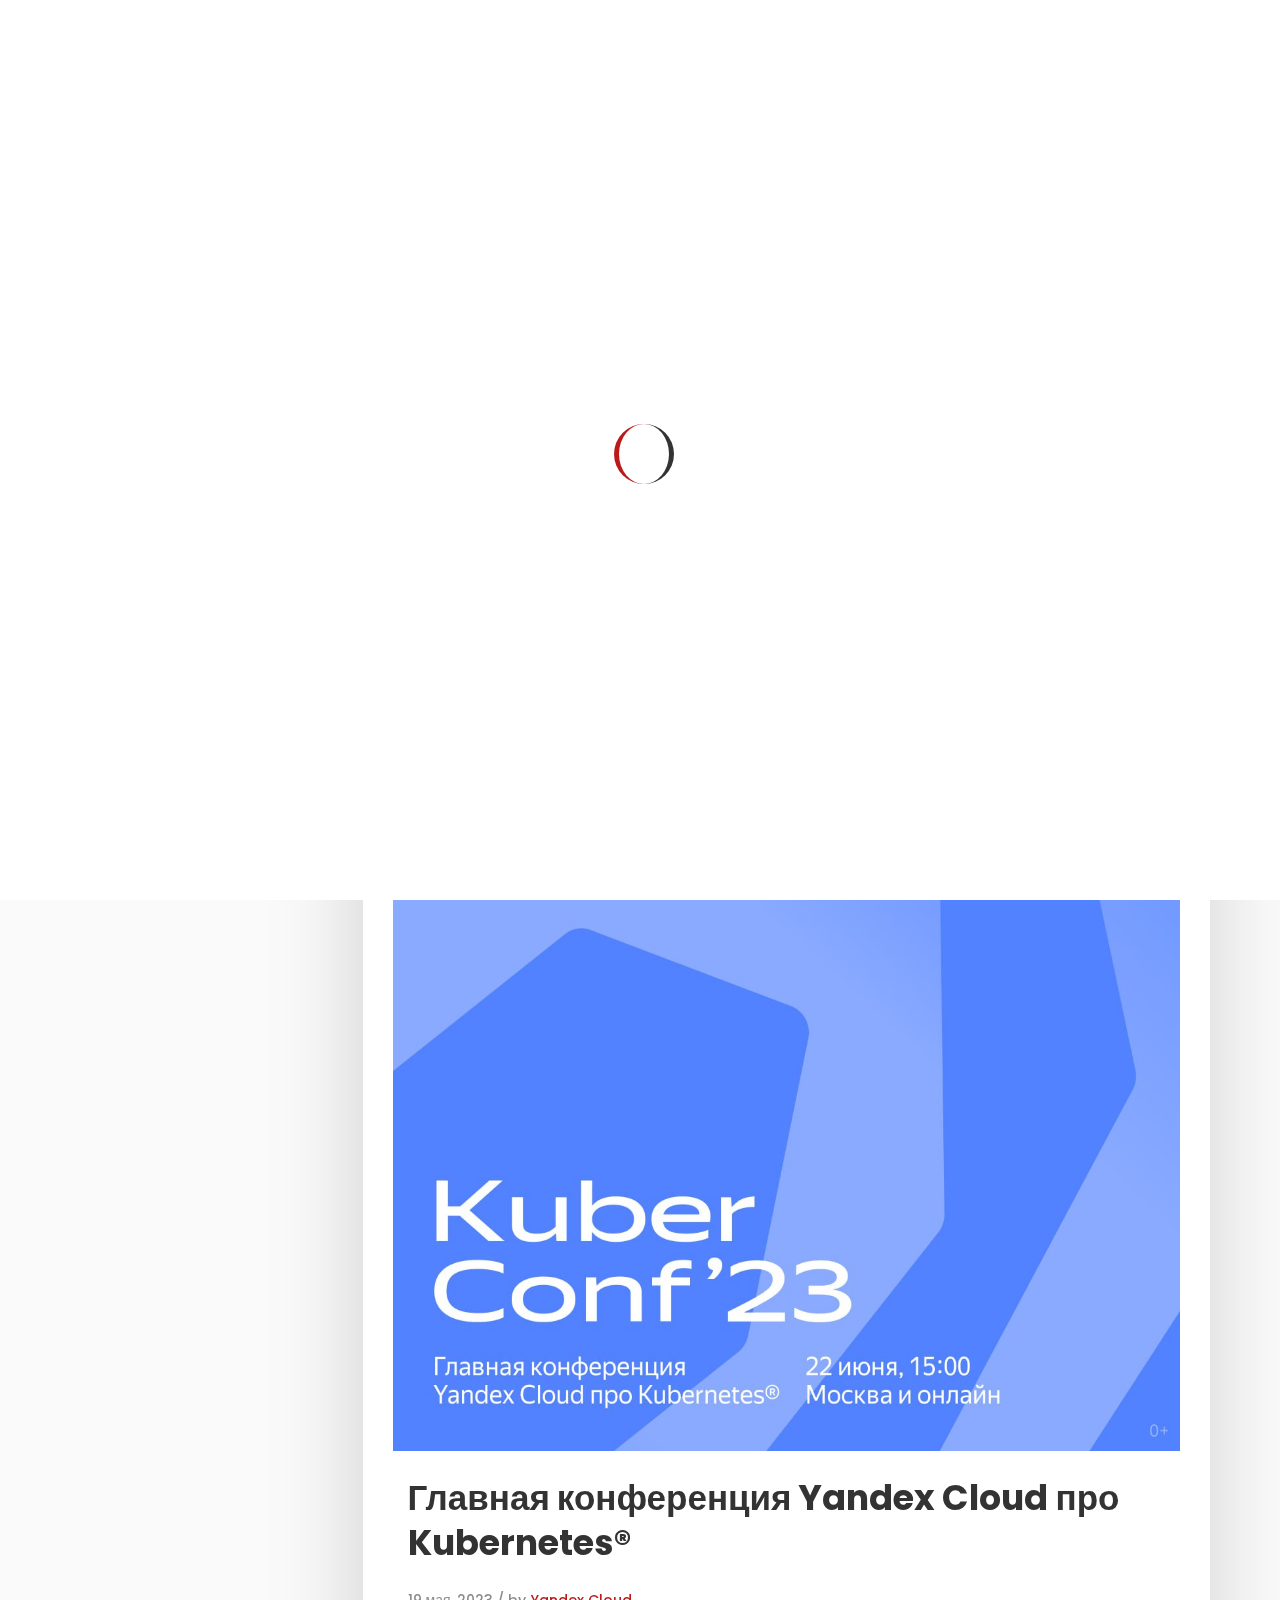
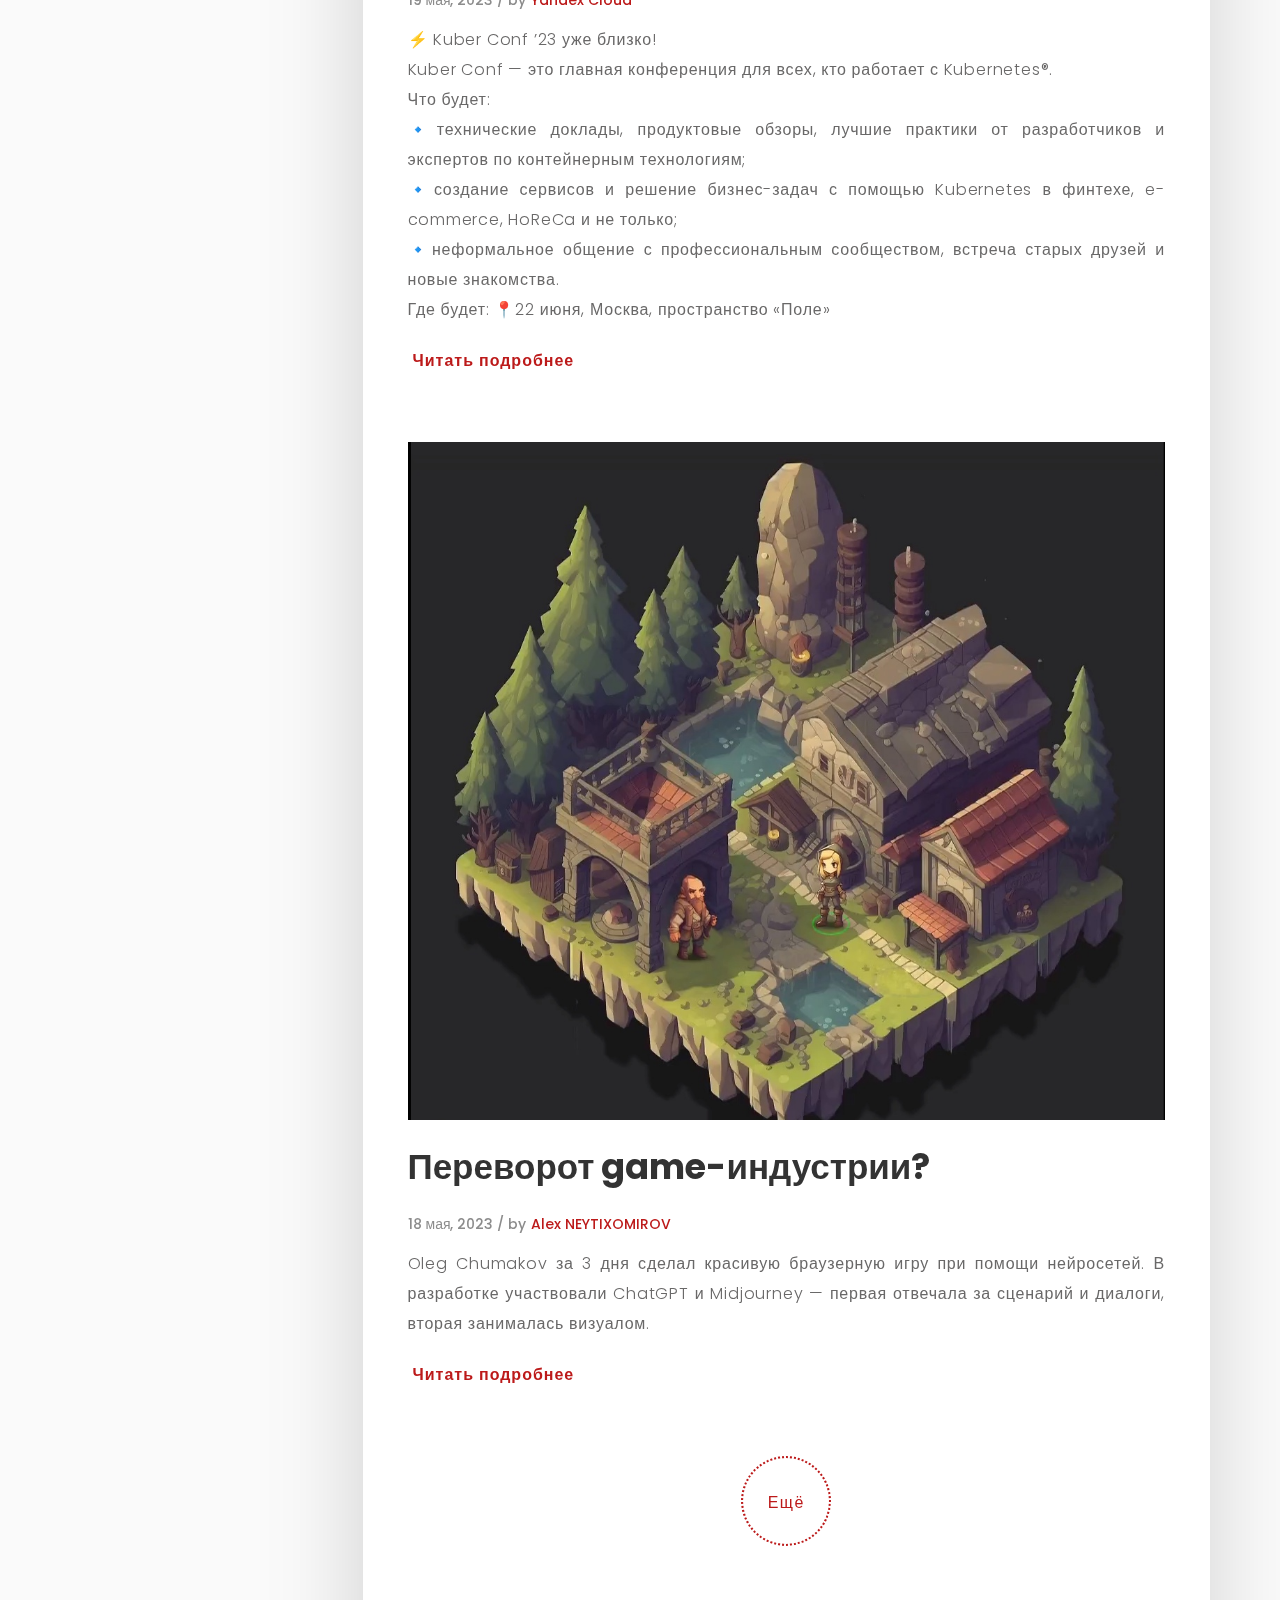
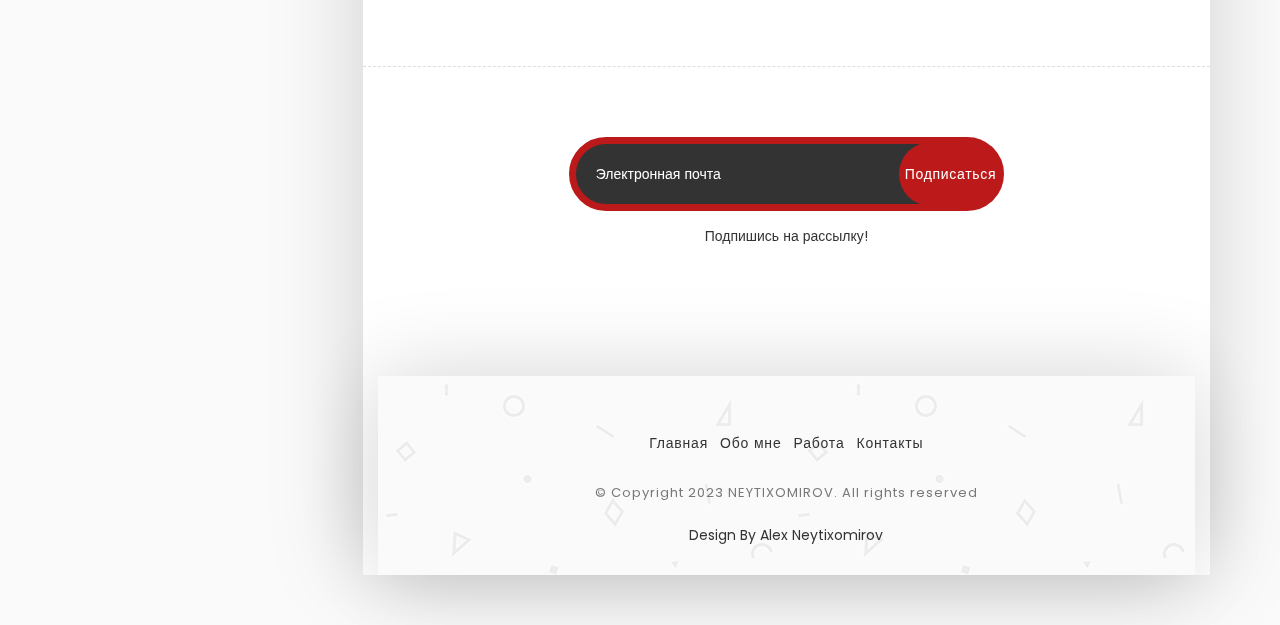
<file: index.html>
<!DOCTYPE html>
<html lang="en">

  <head>
    
    <!-- Meta Tag -->
    <meta charset="UTF-8">
    <meta name="viewport" content="width=device-width, initial-scale=1.0">
    <meta http-equiv="X-UA-Compatible" content="IE=edge">
    
    <!-- SEO -->
    <meta name="description" content="150 words">
    <meta name="copyright" content="company name">
    <meta name="robots" content="index,follow">
    
    
    <title>NEYTIXOMIROV - Personal Blog Template</title>
    
    <!-- Favicon -->
    <link rel="shortcut icon" href="images/pic/logo.jpg">
    <link rel="apple-touch-icon" sizes="144x144" type="image/x-icon" href="images/pic/logo.jpg">
    
    <!-- All CSS Plugins -->
    <link rel="stylesheet" type="text/css" href="css/plugin.css">
    
    <!-- Main CSS Stylesheet -->
    <link rel="stylesheet" type="text/css" href="css/style.css">
    
    <!-- Google Web Fonts  -->
    <link rel="stylesheet" href="https://fonts.googleapis.com/css?family=Poppins:400,300,500,600,700">
    
    
    <!-- HTML5 shiv and Respond.js support IE8 or Older for HTML5 elements and media queries -->
    <!--[if lt IE 9]>
	   <script src="https://oss.maxcdn.com/html5shiv/3.7.3/html5shiv.min.js"></script>
	   <script src="https://oss.maxcdn.com/respond/1.4.2/respond.min.js"></script>
    <![endif]-->
      <!-- Yandex.Metrika counter -->
      <script type="text/javascript" >
          (function(m,e,t,r,i,k,a){m[i]=m[i]||function(){(m[i].a=m[i].a||[]).push(arguments)};
              m[i].l=1*new Date();
              for (var j = 0; j < document.scripts.length; j++) {if (document.scripts[j].src === r) { return; }}
              k=e.createElement(t),a=e.getElementsByTagName(t)[0],k.async=1,k.src=r,a.parentNode.insertBefore(k,a)})
          (window, document, "script", "https://mc.yandex.ru/metrika/tag.js", "ym");

          ym(93860007, "init", {
              clickmap:true,
              trackLinks:true,
              accurateTrackBounce:true
          });
      </script>
      <noscript><div><img src="https://mc.yandex.ru/watch/93860007" style="position:absolute; left:-9999px;" alt="" /></div></noscript>
      <!-- /Yandex.Metrika counter -->

  </head>

 <body>

	
     
	 <!-- Preloader Start -->
     <div class="preloader">
	   <div class="rounder"></div>
      </div>
      <!-- Preloader End -->
      
      
    
    
    <div id="main">
        <div class="container">
            <div class="row">
            	
               
                 
                 <!-- About Me (Left Sidebar) Start -->
                 <div class="col-md-3">
                   <div class="about-fixed">
                    
                     <div class="my-pic">
                        <img src="images/pic/logo.jpg" alt="">
                        <a href="javascript:void(0)" class="collapsed" data-target="#menu" data-toggle="collapse"><i class="icon-menu menu"></i></a>
                         <div id="menu" class="collapse">
                           <ul class="menu-link">
                               <li><a href="about.html">Обо мне</a></li>
                               <li><a href="work.html">Работа</a></li>
                               <li><a href="contact.html">Контакты</a></li>
                            </ul>
                         </div>
                        </div>
                      
                      
                      
                      <div class="my-detail">
                    	
                        <div class="white-spacing">
                            <h1>Alex NEYTIXOMIROV</h1>
                            <span>Веб-разработчик</span>
                        </div>

                          <ul class="social-icon">
                              <li><a href="https://t.me/LehandraSupportBot" target="_blank" class="telegram"><i class="fa fa-telegram"></i></a></li>
                              <li><a href="https://vk.com/heytuxomupob" target="_blank" class="vk"><i class="fa fa-vk"></i></a></li>
                              <li><a href="https://www.twitch.tv/lehandrarx" target="_blank" class="twitch"><i class="fa fa-twitch"></i></a></li>
                              <li><a href="#" target="_blank" class="github"><i class="fa fa-github"></i></a></li>
                          </ul>

                    </div>
                  </div>
                </div>
                <!-- About Me (Left Sidebar) End -->
                
                
                
                
                 
                 <!-- Blog Post (Right Sidebar) Start -->
                 <div class="col-md-9">
                    <div class="col-md-12 page-body">
                    	<div class="row">
                    		
                            
                            <div class="sub-title">
                           		<h2>Мой блог</h2>
                                <a href="contact.html"><i class="icon-envelope"></i></a>
                             </div>
                            
                            
                            <div class="col-md-12 content-page">
                            	
                                
                                <!-- Blog Post Start -->
                                <div class="col-md-12 blog-post">
                                    <div class="post-title">
                                      <a href=""><h1>Разработка Telegram-bot</h1></a>
                                    </div>  
                                    <div class="post-info">
                                    	<span>20 мая, 2023 / by <a href="#" target="_blank">Alex NEYTIXOMIROV</a></span>
                                    </div>  
                                    <p>В данный момент я занимаюсь разработкой телеграм-бота, который будет отвечать на часто задаваемые вопросы, рассылать информацию о новостях и обновлениях на моем сайте, а также сообщать о новых заказах и проектах. Я стремлюсь создать удобный и функциональный инструмент для общения с моими клиентами и подписчиками. Бот будет доступен круглосуточно и готов ответить на любой вопрос в любое время. Буду рад видеть Вас в числе пользователей моего телеграм-бота!</p>
                                    <a href="" class="button button-style button-anim fa fa-long-arrow-right"><span>Читать подробнее</span></a>
                                </div>
                                <!-- Blog Post End -->
                                
                                
                                
                                <!-- Blog Post Start -->
                                <div class="col-md-12 blog-post">
                                    <div class="post-image">
                                        <img width="810px" height="826px" src="images/pic/Yandex.jpg" alt="">
                                    </div>
                                    <div class="col-md-12 blog-post">
                                    <div class="post-title">
                                      <a href=""><h1>Главная конференция Yandex Cloud про Kubernetes®</h1></a>
                                    </div>  
                                    <div class="post-info">
                                    	<span>19 мая, 2023 / by <a href="#" target="_blank">Yandex Cloud</a></span>
                                    </div>  
                                    <p>⚡️ Kuber Conf ’23 уже близко!<br>

                                        Kuber Conf — это главная конференция для всех, кто работает с Kubernetes®.<br>

                                        Что будет:<br>
                                        🔹технические доклады, продуктовые обзоры, лучшие практики от разработчиков и экспертов по контейнерным технологиям;<br>
                                        🔹создание сервисов и решение бизнес-задач с помощью Kubernetes в финтехе, e-commerce, HoReCa и не только;<br>
                                        🔹неформальное общение с профессиональным сообществом, встреча старых друзей и новые знакомства.<br>

                                        Где будет:
                                        📍22 июня, Москва, пространство «Поле»</p>
                                    <a href="" class="button button-style button-anim fa fa-long-arrow-right"><span>Читать подробнее</span></a>
                                </div>
                                <!-- Blog Post End -->
                                
                                
                                
                                <!-- Blog Post Start -->
                                <div class="col-md-12 blog-post">
                                	<div class="post-image">
                                    	<img src="images/pic/game.jpg" alt="">
                                    </div> 
                                    <div class="post-title">
                                      <a href=""><h1>Переворот game-индустрии?</h1></a>
                                    </div>  
                                    <div class="post-info">
                                    	<span>18 мая, 2023 / by <a href="#" target="_blank">Alex NEYTIXOMIROV</a></span>
                                    </div>  
                                    <p>Oleg Chumakov за 3 дня сделал красивую браузерную игру при помощи нейросетей. В разработке участвовали ChatGPT и Midjourney — первая отвечала за сценарий и диалоги, вторая занималась визуалом. </p>
                                    <a href="" class="button button-style button-anim fa fa-long-arrow-right"><span>Читать подробнее</span></a>
                                </div>
                                <!-- Blog Post End -->

                                
                                <!-- Blog Post Start -->
                                <div class="col-md-12 blog-post">
                                	<div class="post-image">
                                    	<img src="images/pic/anime.jpg" alt="">
                                    </div> 
                                    <div class="post-title">
                                      <a href=""><h1>Халява на Кинопоиск!</h1></a>
                                    </div>  
                                    <div class="post-info">
                                    	<span>18 мая, 2023 / by <a href="#" target="_blank">Alex NEYTIXOMIROV</a></span>
                                    </div>  
                                    <p>«Кинопоиск» начал распродажу аниме Хаяо Миядзаки по 1 рублю за фильм, по причине невозможности продления аренды.<br>
                                        Эти картины уберут из каталога сервиса 31 мая – их больше нельзя будет купить и посмотреть, но те, кто забрал по рублю, сохранят к ним доступ.</p>
                                    <a href="" class="button button-style button-anim fa fa-long-arrow-right"><span>Читать подробнее</span></a>
                                </div>
                                <!-- Blog Post End -->
                                
                                
                                
                                <!-- Blog Post Start -->
                                <div class="col-md-12 blog-post">
                                    <div class="post-title">
                                      <a href=""><h1>Спасение для лысеющих геймеров</h1></a>
                                    </div>  
                                    <div class="post-info">
                                    	<span>17 мая, 2023 / by <a href="#" target="_blank">Alex NEYTIXOMIROV</a></span>
                                    </div>  
                                    <p>компания CurrentBody выпустила беспроводные наушники, которые помогают справиться с облысением.<br>
                                        Всё благодаря шлему, состоящему из специальных LED-ламп, которые замедляют выпадение и стимулируют рост новых волос. Первые результаты обещают уже спустя 16 недель применения.<br>
                                        Цена вопроса – $800</p>
                                    <a href="" class="button button-style button-anim fa fa-long-arrow-right"><span>Читать подробнее</span></a>
                                </div>
                                <!-- Blog Post End -->
                                
                                
                                <div class="col-md-12 text-center">
                                 <a href="javascript:void(0)" id="load-more-post" class="load-more-button">Ещё</a>
                                 <div id="post-end-message"></div>
                                </div>
                                
                             </div>
                              
                         </div>
                         
                        
                        
                        <!-- Subscribe Form Start -->
                        <div class="col-md-8 col-md-offset-2">
                           <form id="mc-form" method="post" action="">
								
						  <div class="subscribe-form margin-top-20">
							 <input id="mc-email" type="email" placeholder="Электронная почта" class="text-input">
							  <button class="submit-btn" type="submit">Подписаться</button>
								</div>
                                <p>Подпишись на рассылку!</p>
								<label for="mc-email" class="mc-label"></label>
							  </form>
                             
                           </div>
                           <!-- Subscribe Form End -->
                           
                         </div>


                     <!-- Footer Start -->
                     <div class="col-md-12 page-body margin-top-50 footer">
                         <footer>
                             <ul class="menu-link">
                                 <li><a href="index.html">Главная</a></li>
                                 <li><a href="about.html">Обо мне</a></li>
                                 <li><a href="work.html">Работа</a></li>
                                 <li><a href="contact.html">Контакты</a></li>
                             </ul>

                             <p>© Copyright 2023 NEYTIXOMIROV. All rights reserved</p>


                             <!-- UiPasta Credit Start -->
                             <div class="My-credit">Design By Alex Neytixomirov</a></div>
                             <!-- UiPasta Credit End -->


                         </footer>
                     </div>
                     <!-- Footer End -->
                     
                     
                  </div>
                  <!-- Blog Post (Right Sidebar) End -->
                
            </div>
         </div>
      </div>
    
    
    
    <!-- Back to Top Start -->
    <a href="#" class="scroll-to-top"><i class="fa fa-long-arrow-up"></i></a>
    <!-- Back to Top End -->
    
    
    <!-- All Javascript Plugins  -->
    <script type="text/javascript" src="js/jquery.min.js"></script>
    <script type="text/javascript" src="js/plugin.js"></script>
    
    <!-- Main Javascript File  -->
    <script type="text/javascript" src="js/scripts.js"></script>

    
   </body>
 </html>
</file>
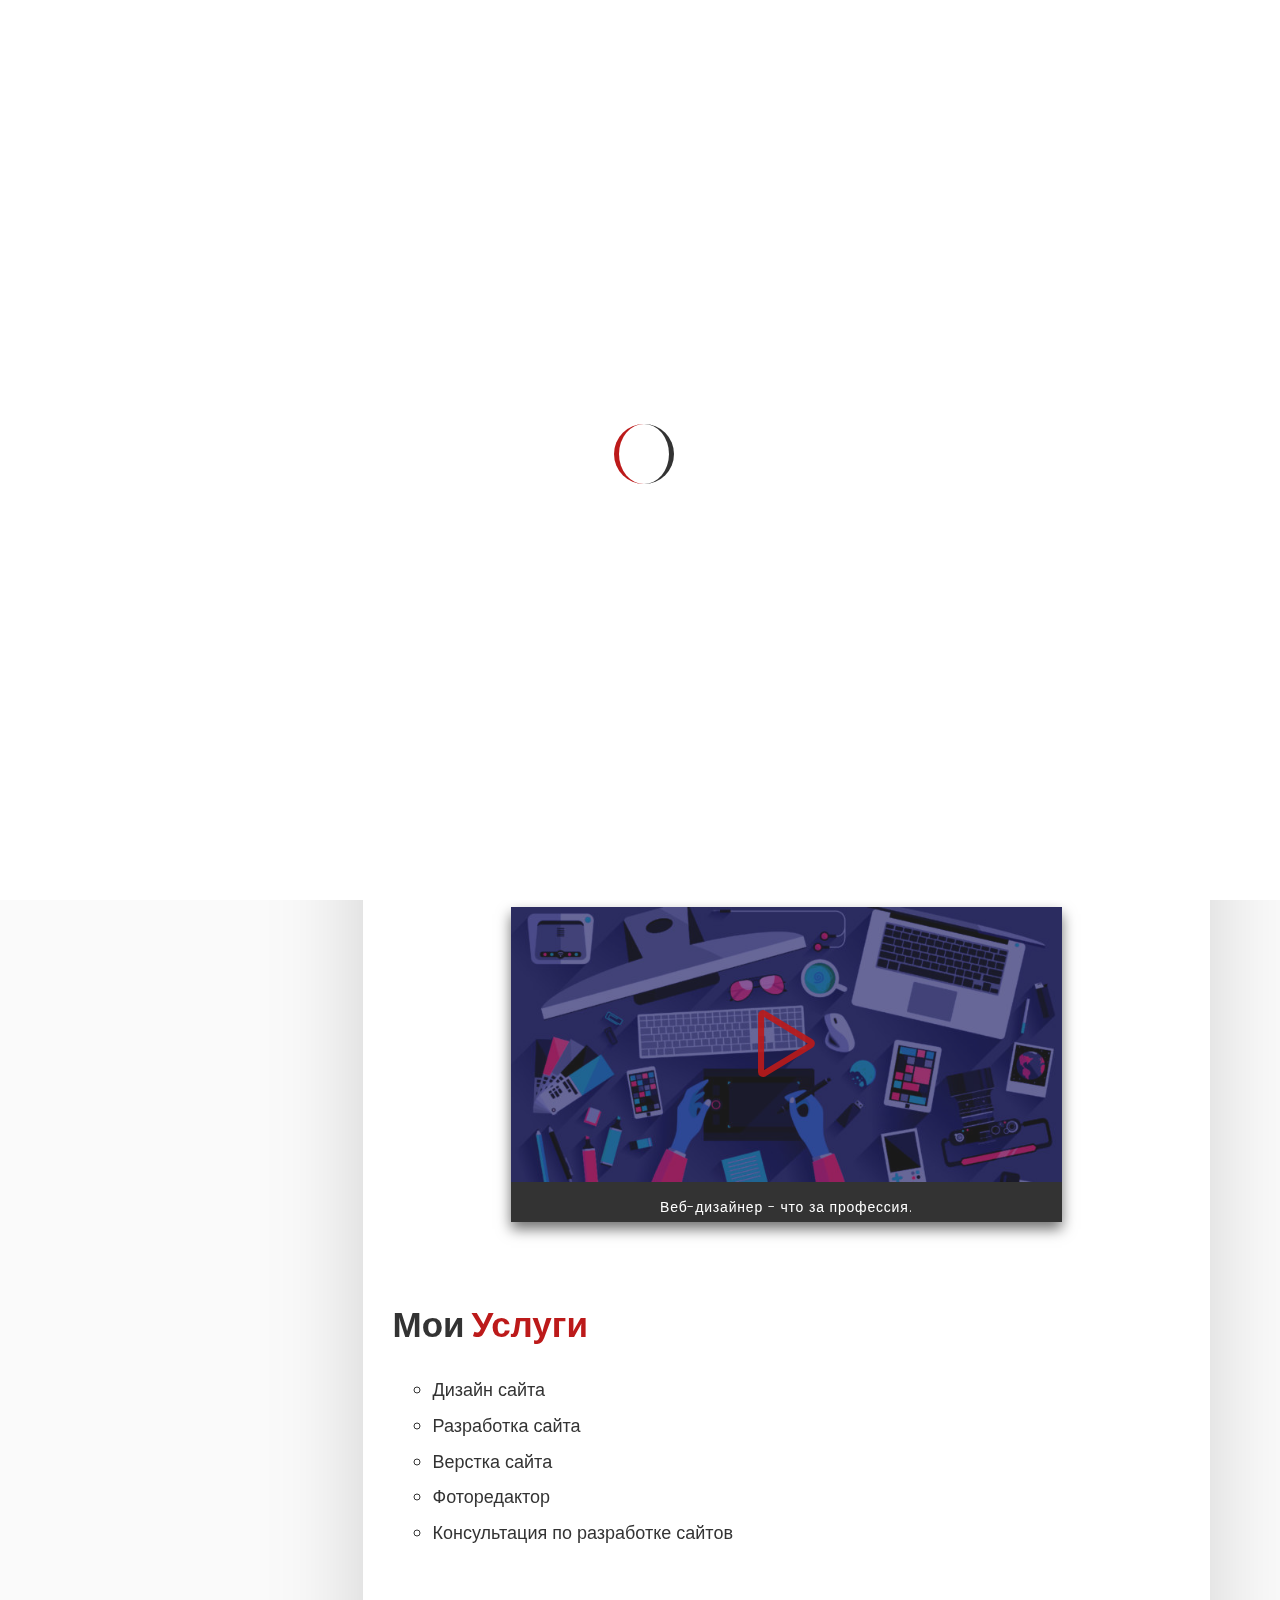
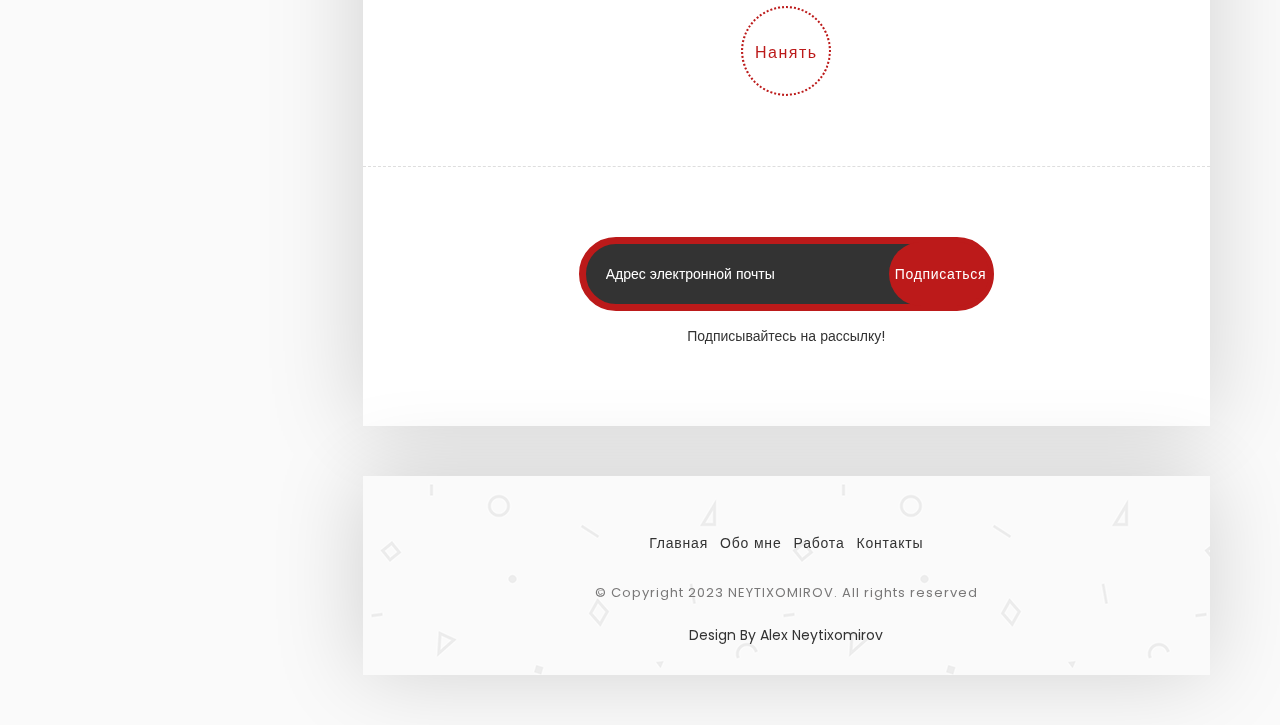
<file: about.html>
﻿<!DOCTYPE html>
<html lang="en">

  <head>
    
    <!-- Meta Tag -->
    <meta charset="UTF-8">
    <meta name="viewport" content="width=device-width, initial-scale=1.0">
    <meta http-equiv="X-UA-Compatible" content="IE=edge">
    
    <!-- SEO -->
    <meta name="description" content="150 words">
    <meta name="author" content="AlNeyt">
    <meta name="url" content="http://www.yourdomainname.com">
    <meta name="copyright" content="company name">
    <meta name="robots" content="index,follow">


      <title>NEYTIXOMIROV - Personal Blog Template</title>
    
    <!-- Favicon -->
      <link rel="shortcut icon" href="images/pic/logo.jpg">
      <link rel="apple-touch-icon" sizes="144x144" type="image/x-icon" href="images/pic/logo.jpg">
    
    <!-- All CSS Plugins -->
    <link rel="stylesheet" type="text/css" href="css/plugin.css">
    
    <!-- Main CSS Stylesheet -->
    <link rel="stylesheet" type="text/css" href="css/style.css">
    
    <!-- Google Web Fonts  -->
    <link rel="stylesheet" href="https://fonts.googleapis.com/css?family=Poppins:400,300,500,600,700">
    
    
    <!-- HTML5 shiv and Respond.js support IE8 or Older for HTML5 elements and media queries -->
    <!--[if lt IE 9]>
	   <script src="https://oss.maxcdn.com/html5shiv/3.7.3/html5shiv.min.js"></script>
	   <script src="https://oss.maxcdn.com/respond/1.4.2/respond.min.js"></script>
    <![endif]-->

      <!-- Yandex.Metrika counter -->
      <script type="text/javascript" >
          (function(m,e,t,r,i,k,a){m[i]=m[i]||function(){(m[i].a=m[i].a||[]).push(arguments)};
              m[i].l=1*new Date();
              for (var j = 0; j < document.scripts.length; j++) {if (document.scripts[j].src === r) { return; }}
              k=e.createElement(t),a=e.getElementsByTagName(t)[0],k.async=1,k.src=r,a.parentNode.insertBefore(k,a)})
          (window, document, "script", "https://mc.yandex.ru/metrika/tag.js", "ym");

          ym(91729849, "init", {
              clickmap:true,
              trackLinks:true,
              accurateTrackBounce:true
          });
      </script>
      <noscript><div><img src="https://mc.yandex.ru/watch/91729849" style="position:absolute; left:-9999px;" alt="" /></div></noscript>
      <!-- /Yandex.Metrika counter -->

  </head>

 <body>

	 <!-- Preloader Start -->
     <div class="preloader">
	   <div class="rounder"></div>
      </div>
      <!-- Preloader End -->
      

    <div id="main">
        <div class="container">
            <div class="row">
            	
               
                 
                 <!-- About Me (Left Sidebar) Start -->
                 <div class="col-md-3">
                   <div class="about-fixed">
                    
                     <div class="my-pic">
                        <img src="images/pic/logo.jpg" alt="">
                        <a href="javascript:void(0)" class="collapsed" data-target="#menu" data-toggle="collapse"><i class="icon-menu menu"></i></a>
                         <div id="menu" class="collapse">
                           <ul class="menu-link">
                               <li><a href="about.html">Обо мне</a></li>
                               <li><a href="work.html">Работа</a></li>
                               <li><a href="contact.html">Контакты</a></li>
                            </ul>
                         </div>
                        </div>
                      
                      
                      
                      <div class="my-detail">
                    	
                        <div class="white-spacing">
                            <h1>Alex NEYTIXOMIROV</h1>
                            <span>Web-дизайнер</span>
                        </div>

                          <ul class="social-icon">
                              <li><a href="https://t.me/LehandraSupportBot" target="_blank" class="telegram"><i class="fa fa-telegram"></i></a></li>
                              <li><a href="https://vk.com/heytuxomupob" target="_blank" class="vk"><i class="fa fa-vk"></i></a></li>
                              <li><a href="https://www.twitch.tv/lehandrarx" target="_blank" class="twitch"><i class="fa fa-twitch"></i></a></li>
                              <li><a href="#" target="_blank" class="github"><i class="fa fa-github"></i></a></li>
                          </ul>

                    </div>
                  </div>
                </div>
                <!-- About Me (Left Sidebar) End -->
                
                
                
                
                 
                 <!-- About Me (Right Sidebar) Start -->
                 <div class="col-md-9">
                    <div class="col-md-12 page-body">
                    	<div class="row">
                    		
                            
                            <div class="sub-title">
                           		<h2>Обо мне</h2>
                                <a href="contact.html"><i class="icon-envelope"></i></a>
                             </div>
                            
                            
                            <div class="col-md-12 content-page">
                              <div class="col-md-12 blog-post">
                            	
                                
                                <!-- My Intro Start -->
                                <div class="post-title margin-bottom-30">
                                    <h1>Привет, меня зовут <span class="main-color">Alex NEYTIXOMIROV</span></h1>
                                    
                                    <ul class="knowledge">
                                      <li class="bg-color-1">Web-дизайнер</li>
                                      <li class="bg-color-4">Web-разработчик</li>
                                      <li class="bg-color-6">Фрилансер</li>
                                      <li class="bg-color-5">Графический дизайнер</li>
                                     </ul>
                                     
                                   </div>
                                   <!-- My Intro End -->


                                    <p>Моя страсть к web-дизайну началась в 2014 году, когда я присоединился к кружку "web-дизайна" в кадетском корпусе. Спустя два года я начал работать помощником web-дизайнера, занимаясь поиском и исправлением ошибок на сайтах. В 18 лет я поступил в университет "Дубна", где отдал свое сердце JavaScript.<br>

                                        На третьем курсе я получил свой первый крупный заказ - создание сайта для магазина электронных сигарет. Мой первый проект был выполнен на высшем уровне, и я был горд своей работой. Это был момент, когда я осознал, что стал начинающим <b>web-дизайнером</b>.<br>

                                        На четвертом курсе я открыл для себя новый раздел в web-дизайне - IT-аутсорсинг. Я выбрал тему для своего диплома - "Применение инструментов IT-аутсорсинга для сайта". В практической части диплома я создал сайт, используя различные инструменты IT-аутсорсинга, чтобы продемонстрировать преимущества их использования.<br>

                                        После того, как я завершил свой дипломный проект, я не хотел, чтобы он просто пылился на полке. Я решил разместить его на хостинге и сделать его доступным для всех. И вот ты сейчас находишься на моем сайте, читаешь этот текст и осознаешь, что это именно он - мой дипломный проект, который начался с простого увлечения web-дизайном.<br>

                                        Я продолжаю совершенствоваться в своей работе и надеюсь, что моя страсть к web-дизайну поможет мне достичь больших высот в этой области.</p>
                                   
                                 
                                 
                                 <!-- Video Start -->
                                 <div class="video-box margin-top-40 margin-bottom-80">
                                  <div class="video-tutorial">
                                   <a class="video-popup" href="https://www.youtube.com/watch?v=792WmP2B6fQ&ab_channel=GeekBrains" title="My Thought">
                                   <img src="images/pic/my-pic.jpg" alt="">
                                   </a>                           
                                  </div>
                                 <p>Веб-дизайнер - что за профессия.</p>
                                </div>
                                <!-- Video End -->



                                  
                                  <!-- My Service Start -->
                                  <div class="post-title">
                                    <h1>Мои <span class="main-color">Услуги</span></h1>
                                   </div>
                                   
                                  <div class="list list-style-2 margin-top-30">
                                    <ul>
                                      <li>Дизайн сайта</li>
                                      <li>Разработка сайта</li>
                                      <li>Верстка сайта</li>
                                      <li>Фоторедактор</li>
                                        <li>Консультация по разработке сайтов</li>
                                     </ul>
                                   </div>
                                   <!-- My Service End --> 
                                  
                                </div>  
                                
                                  <div class="col-md-12 text-center">
                                    <a href="contact.html" data-toggle="tooltip" data-placement="top" title="Visit on my contact page for hire me." class="load-more-button">Нанять</a>
                                   </div>
                                  
                             </div>
                              
                         </div>
                         
                        
                        
                        <!-- Subscribe Form Start -->
                        <div class="col-md-8 col-md-offset-2">
                           <form id="mc-form" method="post" action="">
								
						  <div class="subscribe-form margin-top-20">
							 <input id="mc-email" type="email" placeholder="Адрес электронной почты" class="text-input">
							  <button class="submit-btn" type="submit">Подписаться</button>
								</div>
                                <p>Подписывайтесь на рассылку!</p>
								<label for="mc-email" class="mc-label"></label>
							  </form>
                             
                           </div>
                           <!-- Subscribe Form End -->
                           
                           
                         </div>
                     
                     
                       
                       <!-- Footer Start -->
                       <div class="col-md-12 page-body margin-top-50 footer">
                          <footer>
                          <ul class="menu-link">
                               <li><a href="index.html">Главная</a></li>
                               <li><a href="about.html">Обо мне</a></li>
                               <li><a href="work.html">Работа</a></li>
                               <li><a href="contact.html">Контакты</a></li>
                            </ul>
                            
                          <p>© Copyright 2023 NEYTIXOMIROV. All rights reserved</p>
						  
						  
						  <!-- My Credit Start -->
                          <div class="My-credit">Design By Alex Neytixomirov</a></div>
                          <!-- My Credit End -->
						  
                           
                         </footer>
                       </div>
                       <!-- Footer End -->
                     
                     
                  </div>
                  <!-- About Me (Right Sidebar) End -->
                
            </div>
         </div>
      </div>
    
      
    
    
    
    <!-- Back to Top Start -->
    <a href="#" class="scroll-to-top"><i class="fa fa-long-arrow-up"></i></a>
    <!-- Back to Top End -->
    
    
    <!-- All Javascript Plugins  -->
    <script type="text/javascript" src="js/jquery.min.js"></script>
    <script type="text/javascript" src="js/plugin.js"></script>
    
    <!-- Main Javascript File  -->
    <script type="text/javascript" src="js/scripts.js"></script>

    
   </body>
 </html>
</file>
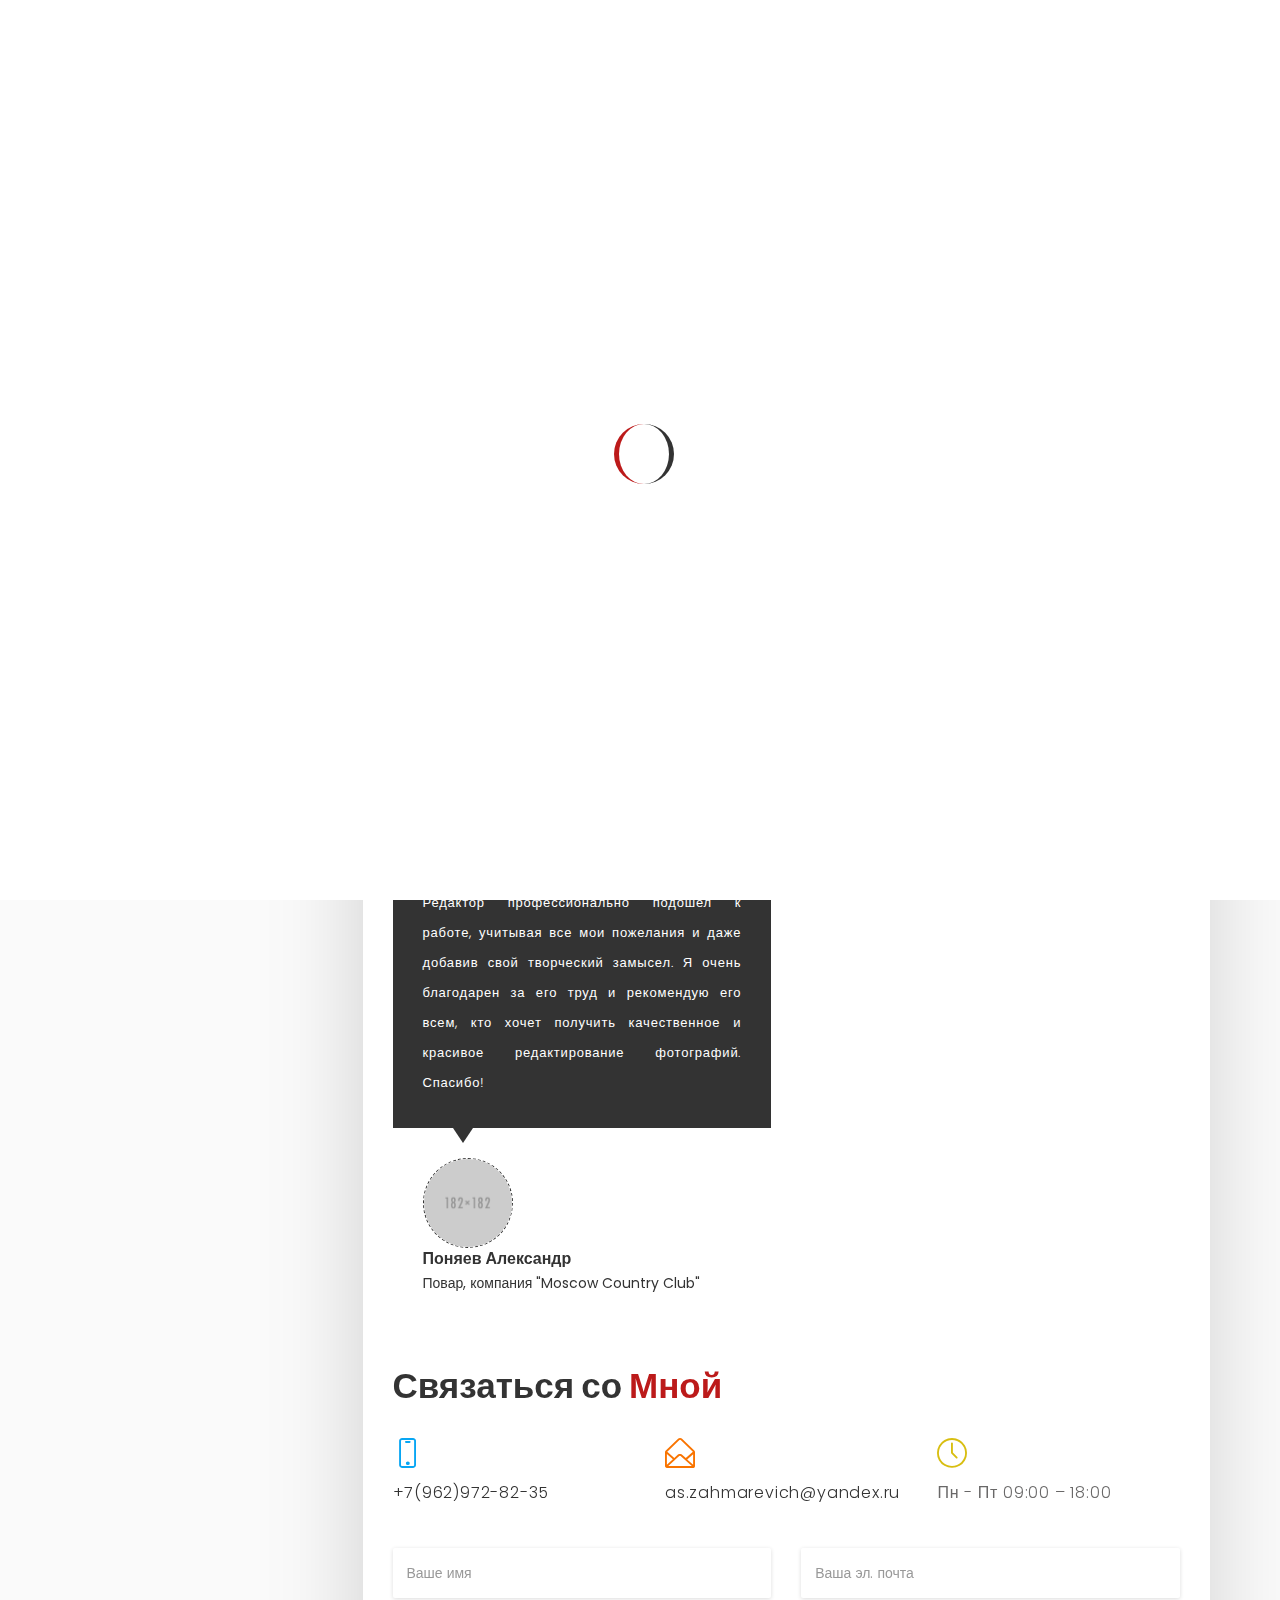
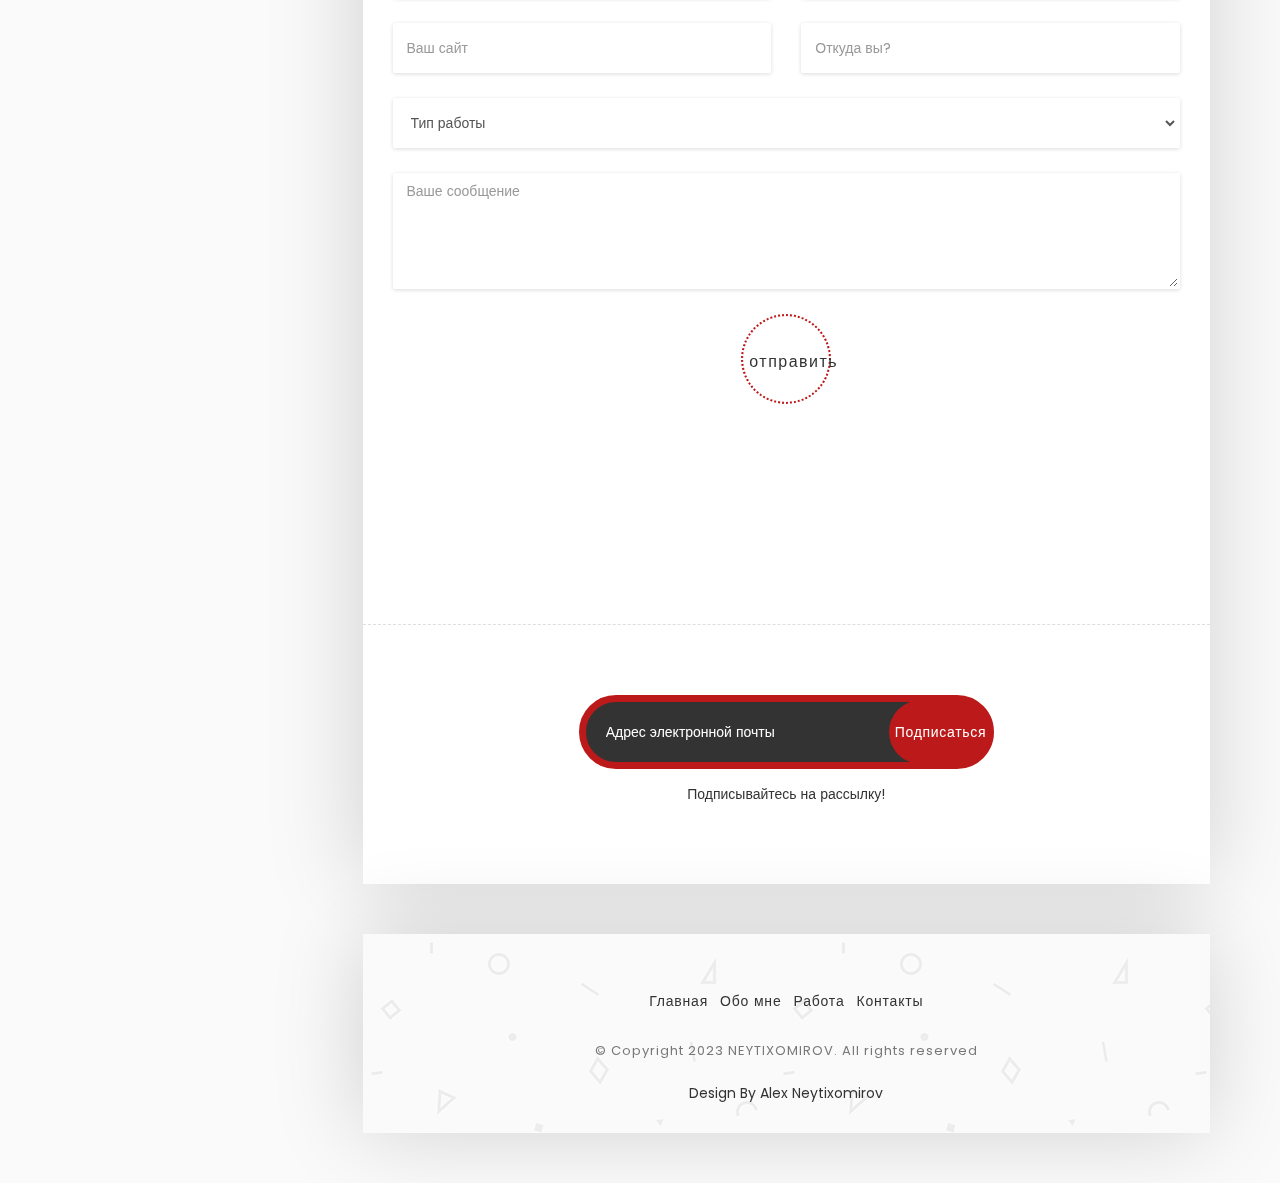
<file: contact.html>
﻿<!DOCTYPE html>
<html lang="en">

  <head>
    
    <!-- Meta Tag -->
    <meta charset="UTF-8">
    <meta name="viewport" content="width=device-width, initial-scale=1.0">
    <meta http-equiv="X-UA-Compatible" content="IE=edge">
    
    <!-- SEO -->
    <meta name="description" content="150 words">
    <meta name="author" content="uipasta">
    <meta name="url" content="http://www.yourdomainname.com">
    <meta name="copyright" content="company name">
    <meta name="robots" content="index,follow">


      <title>NEYTIXOMIROV - Personal Blog Template</title>
    
    <!-- Favicon -->
      <link rel="shortcut icon" href="images/pic/logo.jpg">
      <link rel="apple-touch-icon" sizes="144x144" type="image/x-icon" href="images/pic/logo.jpg">
    
    <!-- All CSS Plugins -->
    <link rel="stylesheet" type="text/css" href="css/plugin.css">
    
    <!-- Main CSS Stylesheet -->
    <link rel="stylesheet" type="text/css" href="css/style.css">
    
    <!-- Google Web Fonts  -->
    <link rel="stylesheet" href="https://fonts.googleapis.com/css?family=Poppins:400,300,500,600,700">
    
    

	   <script src="https://oss.maxcdn.com/html5shiv/3.7.3/html5shiv.min.js"></script>
	   <script src="https://oss.maxcdn.com/respond/1.4.2/respond.min.js"></script>
      <script src="https://captcha-api.yandex.ru/captcha.js" defer></script>

      <!-- Yandex.Metrika counter -->
      <script type="text/javascript" >
          (function(m,e,t,r,i,k,a){m[i]=m[i]||function(){(m[i].a=m[i].a||[]).push(arguments)};
              m[i].l=1*new Date();
              for (var j = 0; j < document.scripts.length; j++) {if (document.scripts[j].src === r) { return; }}
              k=e.createElement(t),a=e.getElementsByTagName(t)[0],k.async=1,k.src=r,a.parentNode.insertBefore(k,a)})
          (window, document, "script", "https://mc.yandex.ru/metrika/tag.js", "ym");

          ym(91729849, "init", {
              clickmap:true,
              trackLinks:true,
              accurateTrackBounce:true
          });
      </script>
      <noscript><div><img src="https://mc.yandex.ru/watch/91729849" style="position:absolute; left:-9999px;" alt="" /></div></noscript>
      <!-- /Yandex.Metrika counter -->




  </head>

 <body>

	
     
	 <!-- Preloader Start -->
     <div class="preloader">
	   <div class="rounder"></div>
      </div>
      <!-- Preloader End -->
      
      
    
    
    <div id="main">
        <div class="container">
            <div class="row">
            	
               
                 
                 <!-- About Me (Left Sidebar) Start -->
                 <div class="col-md-3">
                   <div class="about-fixed">
                    
                     <div class="my-pic">
                        <img src="images/pic/logo.jpg" alt="">
                        <a href="javascript:void(0)" class="collapsed" data-target="#menu" data-toggle="collapse"><i class="icon-menu menu"></i></a>
                         <div id="menu" class="collapse">
                           <ul class="menu-link">
                               <li><a href="about.html">Обо мне</a></li>
                               <li><a href="work.html">Работа</a></li>
                               <li><a href="contact.html">Контакты</a></li>
                            </ul>
                         </div>
                        </div>
                      
                      
                      
                      <div class="my-detail">
                    	
                        <div class="white-spacing">
                            <h1>Alex NEYTIXOMIROV</h1>
                            <span>Веб-разработчик</span>
                        </div>

                          <ul class="social-icon">
                              <li><a href="https://t.me/LehandraSupportBot" target="_blank" class="telegram"><i class="fa fa-telegram"></i></a></li>
                              <li><a href="https://vk.com/heytuxomupob" target="_blank" class="vk"><i class="fa fa-vk"></i></a></li>
                              <li><a href="https://www.twitch.tv/lehandrarx" target="_blank" class="twitch"><i class="fa fa-twitch"></i></a></li>
                              <li><a href="#" target="_blank" class="github"><i class="fa fa-github"></i></a></li>
                          </ul>

                    </div>
                  </div>
                </div>
                <!-- About Me (Left Sidebar) End -->
                
                
                
                
                 
                 <!-- Contact (Right Sidebar) Start -->
                 <div class="col-md-9">
                    <div class="col-md-12 page-body">
                    	<div class="row">
                    		
                            
                            <div class="sub-title">
                           		<h2>Связаться со мной</h2>
                                <a href="index.html"><i class="icon-home"></i></a>
                             </div>
                            
                            
                            <div class="col-md-12 content-page">
                              <div class="col-md-12 blog-post">
                            	
                                
                                
                                <!-- Intro Start -->
                                <div class="post-title margin-bottom-10">
                                   <h1>Как развивалась <span class="main-color">моя карьера</span>?</h1>
                                   </div>
                                   
                                  <p>Хотя заказов было немного из-за моего начального статуса, все мои клиенты остались довольны результатом моей работы.</p>
                                     <!-- Intro End -->
                                
                                
                                
                                <!-- Testimonials Start -->
                                <div class="post-title margin-top-50">
                                   <h2>Вы уже знаете как я пришел к этой <a href="work.html" data-toggle="tooltip" data-placement="top" title="Check out my work.">работе</a>, давайте теперь посмотрим отзывы клиентов.</h2>
                                   </div>
                                   
                              
                              <div class="row">
                               
                                <div class="col-md-6 col-sm-6 col-xs-12">
                                 <div class="testimonial-content">
									<p>Заказал сайт для магазина электронных сигарет. Дизайн и простота пользования на высшем уровне, сайт был сделан быстро и качественно, не пожалел что обратился именно к этому человеку.</p>
								    </div>
                                 
								  <div class="testimonial-client-info">
								    
                                    <div class="testimonial-client client-thumb">
								      <img src="images/testimonial/1.png" alt="">
									</div>
									
                                    <div class="client-text">
									   <div class="client-name">Илья Александрович</div>
									   <span>Владелец, магазин "ВейпГильдия"</span>
									</div>
								  </div>
                                 </div>
                                 
                                <div class="col-md-6 col-sm-6 col-xs-12">
                                 <div class="testimonial-content">
									<p>Я очень доволен работой этого редактора фотографий! Он внимательно выслушал мои пожелания и воплотил их в жизнь, создав прекрасные фото. Работа была выполнена оперативно и профессионально.</p>
								    </div>
                                 
								  <div class="testimonial-client-info">
								    
                                    <div class="testimonial-client client-thumb">
								      <img src="images/testimonial/2.png" alt="">
									</div>
									
                                    <div class="client-text">
									   <div class="client-name">Любишов Влад</div>
									   <span>Студент, университет "Дубна"</span>
									</div>
								  </div>
                                 </div>
                                 
                                <div class="col-md-6 col-sm-6 col-xs-12">
                                 <div class="testimonial-content">
									<p>Редактор профессионально подошел к работе, учитывая все мои пожелания и даже добавив свой творческий замысел. Я очень благодарен за его труд и рекомендую его всем, кто хочет получить качественное и красивое редактирование фотографий. Спасибо!</p>
								    </div>
                                 
								  <div class="testimonial-client-info">
								    
                                    <div class="testimonial-client client-thumb">
								      <img src="images/testimonial/3.png" alt="">
									</div>
									
                                    <div class="client-text">
									   <div class="client-name">Поняев Александр</div>
									   <span>Повар, компания "Moscow Country Club"</span>
									</div>
								  </div>
                                 </div>
                                 
                                </div>
                                <!-- Testimonials  End -->
                                
                                
                               
                               
                               <!-- Contact Me Start -->
                               <div class="post-title margin-top-70">
                                  <h1>Связаться со <span class="main-color">Мной</span></h1>
                                 </div>
                                   
                                   
                                 <div class="row">
            
                                   <div class="col-md-4 col-sm-4">
                                     <div class="contact-us-detail">  
                                      <i class="icon-screen-smartphone color-6"></i>
                                      <p><a href="tel:+1234567890">+7(962)972-82-35</a></p>
                                    </div>
                                   </div>
               
                                   <div class="col-md-4 col-sm-4">
                                     <div class="contact-us-detail">
                                      <i class="icon-envelope-open color-5"></i>
                                      <p><a href="mailto:name@domain.com">as.zahmarevich@yandex.ru</a></p>
                                    </div>
                                   </div>
                 
                                   <div class="col-md-4 col-sm-4">
                                     <div class="contact-us-detail">
                                      <i class="icon-clock color-3"></i>
                                      <p>Пн - Пт 09:00 – 18:00</p>
                                    </div>
                                  </div>
              
                                </div>
            
         
                                <div class="row margin-top-30">
                                  <div class="col-md-12">   
                 
                                  <div class="row">
                                   <form>
                    
					                <div class="col-sm-6">
						              <div class="form-group">
						               <input type="text" id="name" class="form-control" placeholder="Ваше имя">
						              </div>
                                     </div>
								
                                    <div class="col-sm-6">
					                  <div class="form-group">
						               <input type="email" id="email" class="form-control" placeholder="Ваша эл. почта">
						              </div>
                                     </div>
                        
                                    <div class="col-sm-6">
						              <div class="form-group">
							           <input type="text" id="website" class="form-control" placeholder="Ваш сайт">
						              </div>
                                     </div>
                          
                                    <div class="col-sm-6">
						              <div class="form-group">
							           <input type="text" id="address" class="form-control" placeholder="Откуда вы?">
						              </div>
                                     </div>
								
                                    <div class="col-sm-12">
						              <select id="Тип сайта" class="form-group form-control">
							             <option value="" Выберите>Тип работы</option>
							             <option>Дизайн сайта</option>
							             <option>Разработка сайта</option>
						                 <option>Верстка сайта</option>
                                         <option>Фоторедактор</option>
                                          <option>Консультация по разработке сайтов</option>
							             <option>Я хочу связаться, чтобы обговорить</option>
                                         <option>Другое</option>
						               </select>
                                     </div>
								
                                    <div class="col-sm-12">
					                  <div class="textarea-message form-group">
					                    <textarea id="message" class="textarea-message form-control" placeholder="Ваше сообщение" rows="5"></textarea>
						            </div>
                                   </div>
                                <div class="text-center">
		                          <button type="submit" class="load-more-button">отправить</button>
	                             </div>
                                       <div
                                               style="height: 100px"
                                               id="captcha-container"
                                               class="smart-captcha"
                                               data-sitekey="ysc1_W0dsxVYWUrAMJBUqaDRMPIVK3ONa3lp04uOT0AUde62339f6"
                                       ></div>


                                   </form>
                                </div>
                              </div>
                             </div>
                             <!-- Contact Me End -->
                                
                         
                         </div>
                        </div>
                       </div>
                         
                        
                        
                        <!-- Subscribe Form Start -->
                        <div class="col-md-8 col-md-offset-2">
                           <form id="mc-form" method="post" action="">
								
						  <div class="subscribe-form margin-top-20">
							 <input id="mc-email" type="email" placeholder="Адрес электронной почты" class="text-input">
							  <button class="submit-btn" type="submit">Подписаться</button>
								</div>
                                <p>Подписывайтесь на рассылку!</p>
								<label for="mc-email" class="mc-label"></label>
							  </form>
                             
                           </div>
                           <!-- Subscribe Form End -->
                           
                           
                         </div>



                     <!-- Footer Start -->
                     <div class="col-md-12 page-body margin-top-50 footer">
                         <footer>
                             <ul class="menu-link">
                                 <li><a href="index.html">Главная</a></li>
                                 <li><a href="about.html">Обо мне</a></li>
                                 <li><a href="work.html">Работа</a></li>
                                 <li><a href="contact.html">Контакты</a></li>
                             </ul>

                             <p>© Copyright 2023 NEYTIXOMIROV. All rights reserved</p>


                             <!-- My Credit Start -->
                             <div class="My-credit">Design By Alex Neytixomirov</a></div>
                             <!-- My Credit End -->


                         </footer>
                     </div>
                     <!-- Footer End -->
                     
                     
                  </div>
                  <!-- Contact (Right Sidebar) End -->
                
            </div>
         </div>
      </div>
    
      
    
    
    
    <!-- Back to Top Start -->
    <a href="#" class="scroll-to-top"><i class="fa fa-long-arrow-up"></i></a>
    <!-- Back to Top End -->
    
    

    <script type="text/javascript" src="js/jquery.min.js"></script>
    <script type="text/javascript" src="js/plugin.js"></script>
    <script type="text/javascript" src="js/scripts.js"></script>

    
   </body>
 </html>
</file>
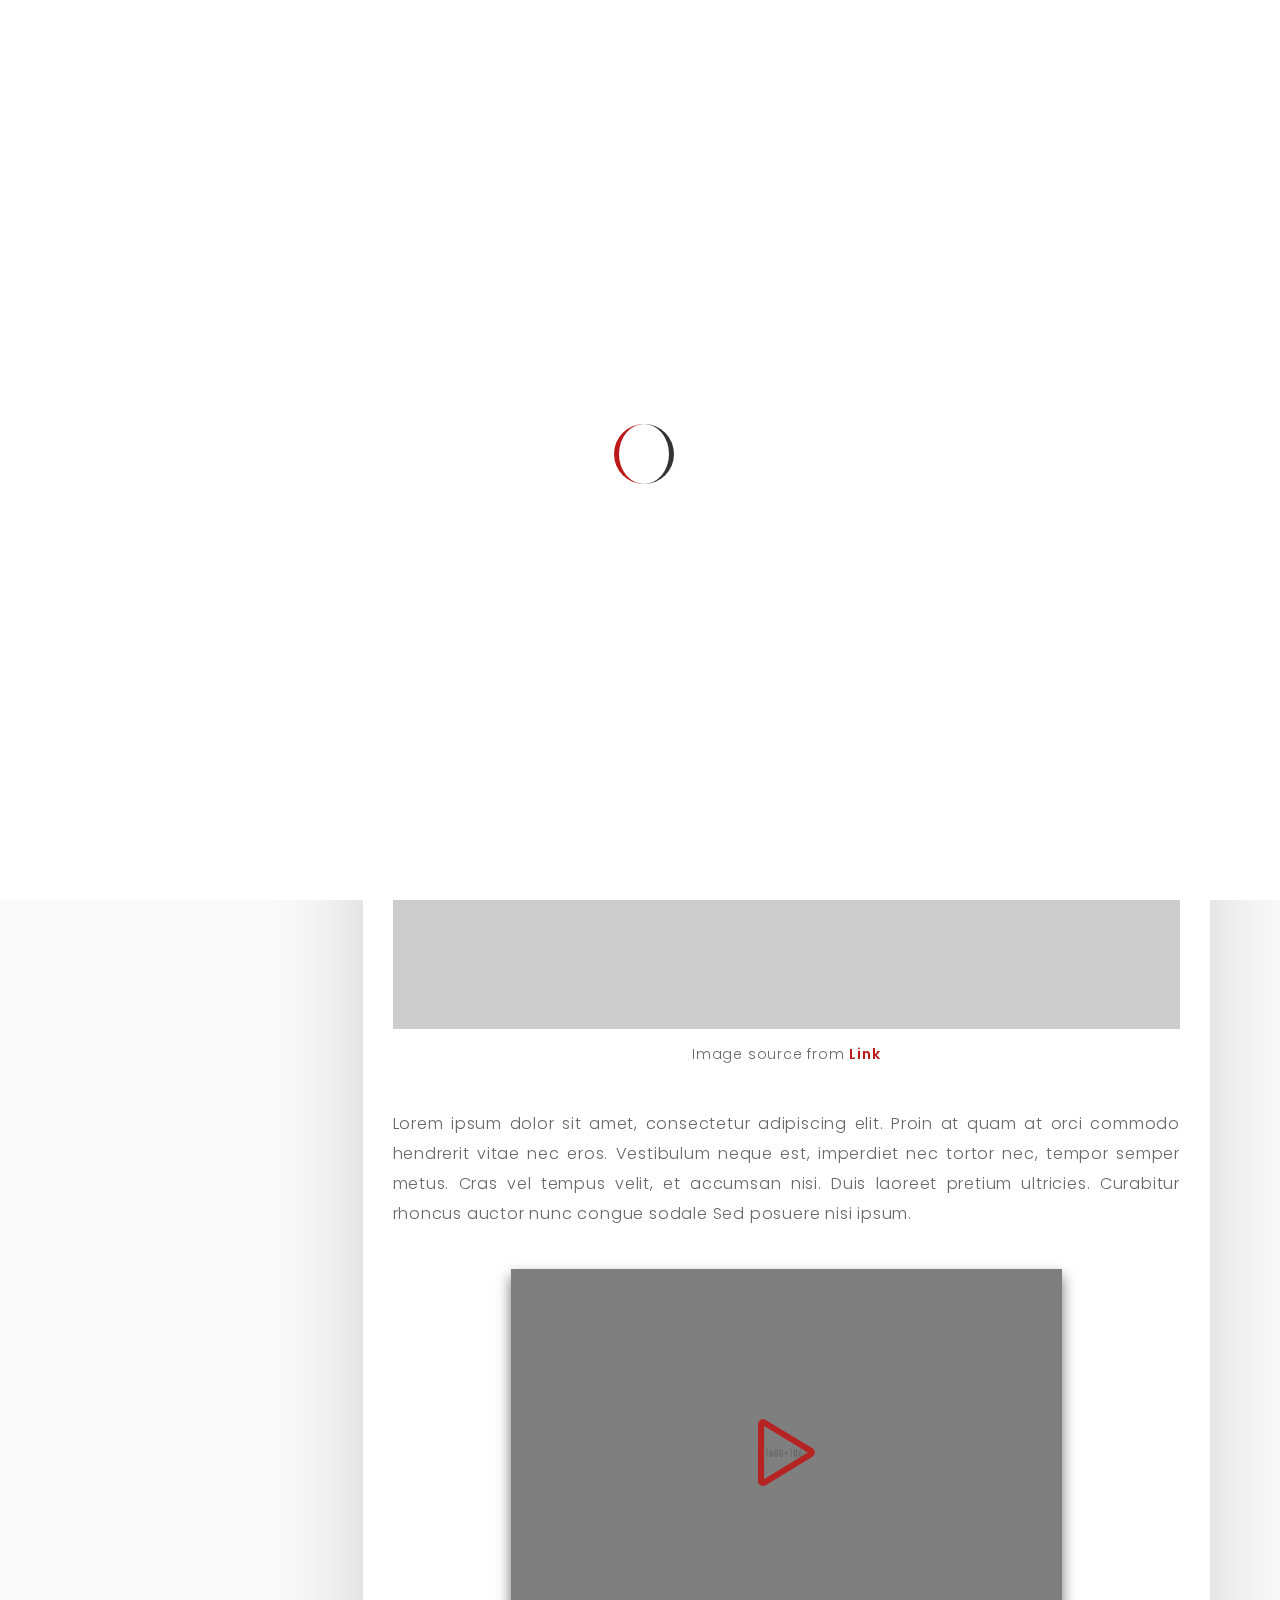
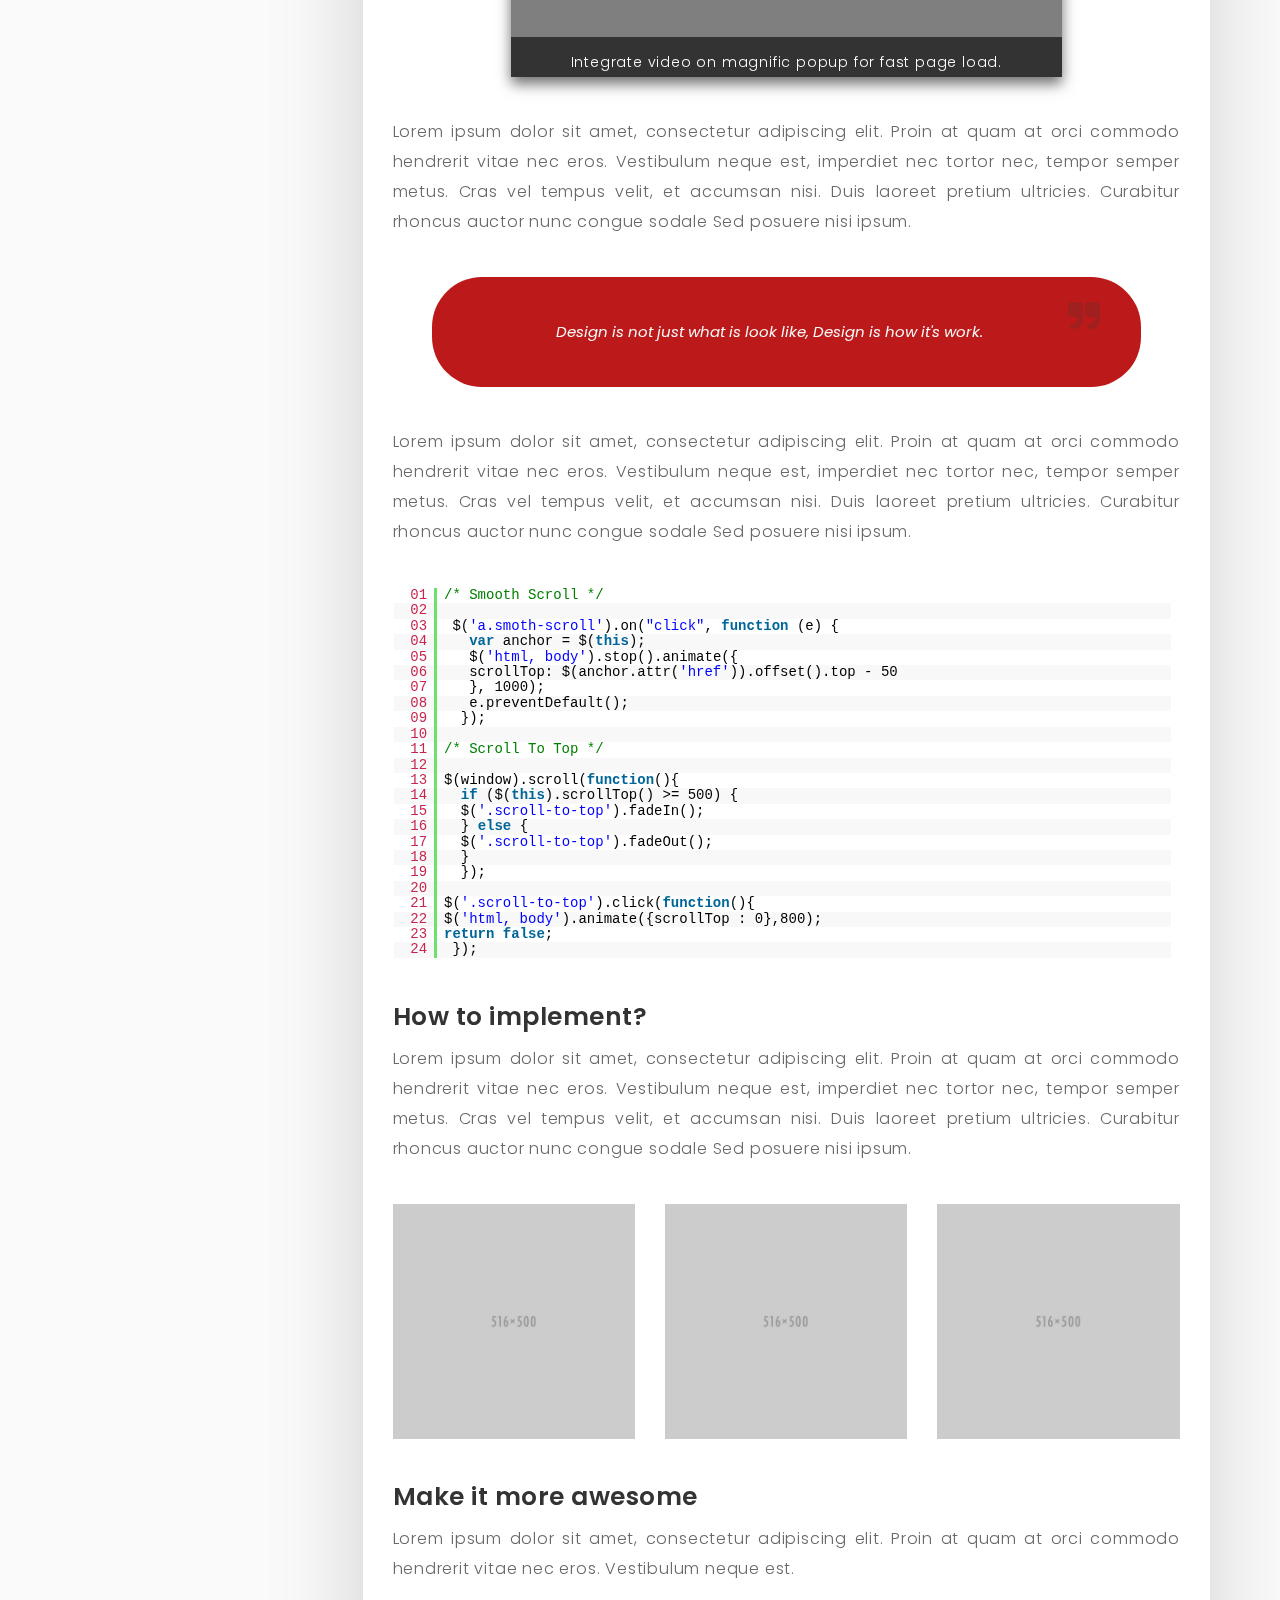
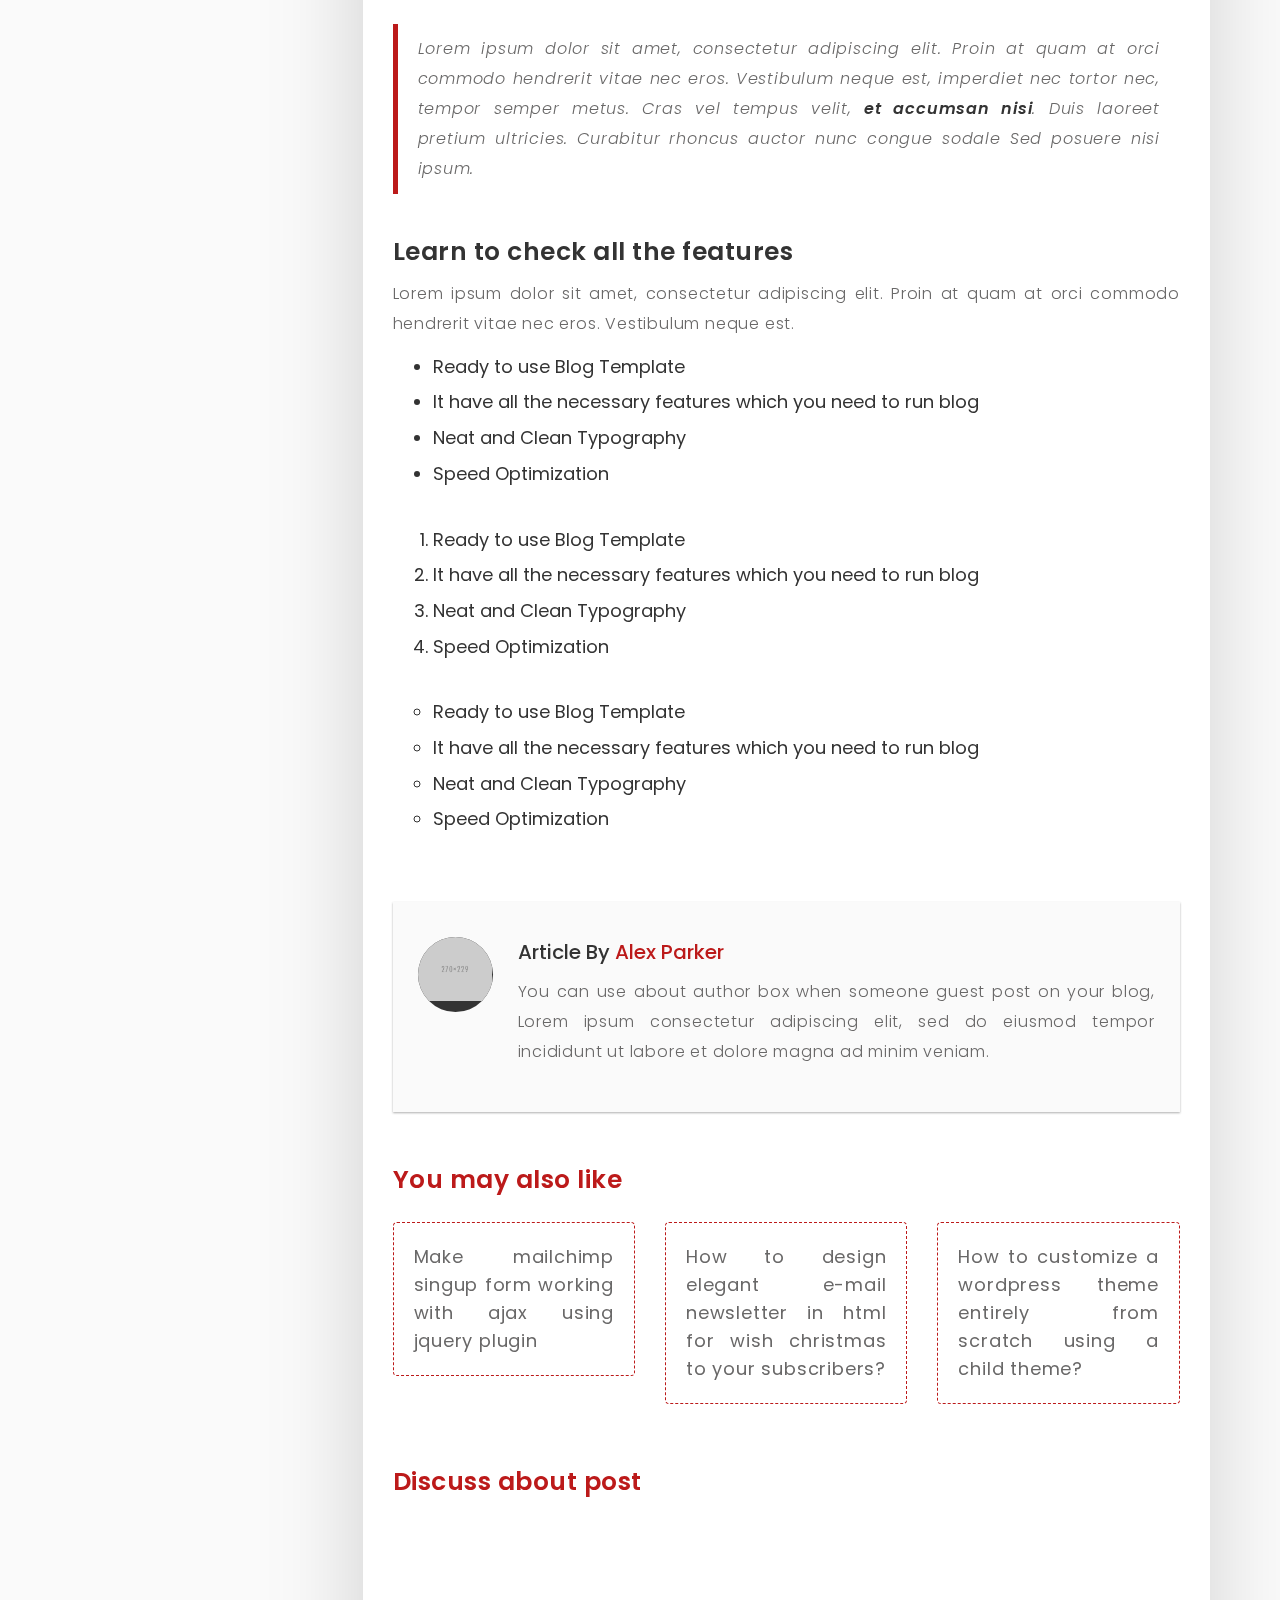
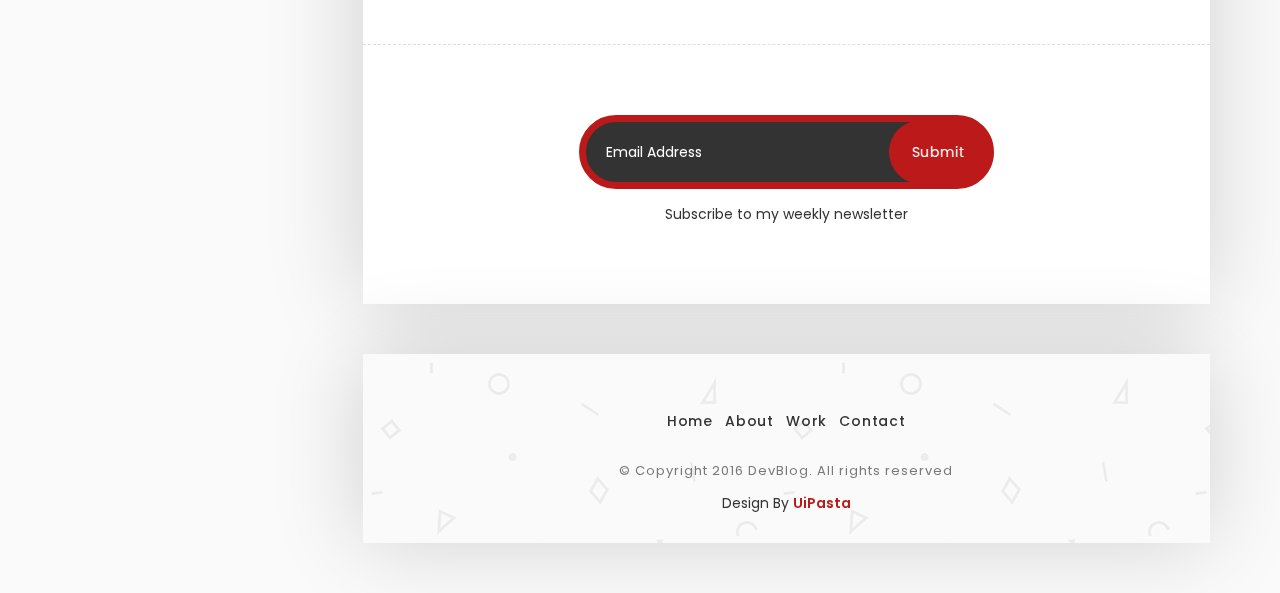
<file: single.html>
﻿<!DOCTYPE html>
<html lang="en">

  <head>
    
    <!-- Meta Tag -->
    <meta charset="UTF-8">
    <meta name="viewport" content="width=device-width, initial-scale=1.0">
    <meta http-equiv="X-UA-Compatible" content="IE=edge">
    
    <!-- SEO -->
    <meta name="description" content="150 words">
    <meta name="author" content="uipasta">
    <meta name="url" content="http://www.yourdomainname.com">
    <meta name="copyright" content="company name">
    <meta name="robots" content="index,follow">
    
    
    <title>DevBlog - Personal Blog Template</title>
    
    <!-- Favicon -->
    <link rel="shortcut icon" href="images/favicon/favicon.ico">
    <link rel="apple-touch-icon" sizes="144x144" type="image/x-icon" href="images/favicon/apple-touch-icon.png">
    
    <!-- All CSS Plugins -->
    <link rel="stylesheet" type="text/css" href="css/plugin.css">
    
    <!-- Main CSS Stylesheet -->
    <link rel="stylesheet" type="text/css" href="css/style.css">
    
    <!-- Google Web Fonts  -->
    <link rel="stylesheet" href="https://fonts.googleapis.com/css?family=Poppins:400,300,500,600,700">
    
    <!-- Syntax Highlighter  -->
    <link rel="stylesheet" type="text/css" href="css/syntax/shCore.css">
    <link rel="stylesheet" type="text/css" href="css/syntax/shThemeDefault.css">
    
    
    <!-- HTML5 shiv and Respond.js support IE8 or Older for HTML5 elements and media queries -->
    <!--[if lt IE 9]>
	   <script src="https://oss.maxcdn.com/html5shiv/3.7.3/html5shiv.min.js"></script>
	   <script src="https://oss.maxcdn.com/respond/1.4.2/respond.min.js"></script>
    <![endif]-->

      <!-- Yandex.Metrika counter -->
      <script type="text/javascript" >
          (function(m,e,t,r,i,k,a){m[i]=m[i]||function(){(m[i].a=m[i].a||[]).push(arguments)};
              m[i].l=1*new Date();
              for (var j = 0; j < document.scripts.length; j++) {if (document.scripts[j].src === r) { return; }}
              k=e.createElement(t),a=e.getElementsByTagName(t)[0],k.async=1,k.src=r,a.parentNode.insertBefore(k,a)})
          (window, document, "script", "https://mc.yandex.ru/metrika/tag.js", "ym");

          ym(91729849, "init", {
              clickmap:true,
              trackLinks:true,
              accurateTrackBounce:true
          });
      </script>
      <noscript><div><img src="https://mc.yandex.ru/watch/91729849" style="position:absolute; left:-9999px;" alt="" /></div></noscript>
      <!-- /Yandex.Metrika counter -->

  </head>

 <body>

	
     
	 <!-- Preloader Start -->
     <div class="preloader">
	   <div class="rounder"></div>
      </div>
      <!-- Preloader End -->
      
      
    
    
    <div id="main">
        <div class="container">
            <div class="row">



                <!-- About Me (Left Sidebar) Start -->
                <div class="col-md-3">
                    <div class="about-fixed">

                        <div class="my-pic">
                            <img src="images/pic/logo.jpg" alt="">
                            <a href="javascript:void(0)" class="collapsed" data-target="#menu" data-toggle="collapse"><i class="icon-menu menu"></i></a>
                            <div id="menu" class="collapse">
                                <ul class="menu-link">
                                    <li><a href="about.html">Обо мне</a></li>
                                    <li><a href="work.html">Работа</a></li>
                                    <li><a href="contact.html">Контакты</a></li>
                                </ul>
                            </div>
                        </div>



                        <div class="my-detail">

                            <div class="white-spacing">
                                <h1>Alex NEYTIXOMIROV</h1>
                                <span>Веб-разработчик</span>
                            </div>

                            <ul class="social-icon">
                                <li><a href="#" target="_blank" class="facebook"><i class="fa fa-facebook"></i></a></li>
                                <li><a href="#" target="_blank" class="twitter"><i class="fa fa-twitter"></i></a></li>
                                <li><a href="#" target="_blank" class="linkedin"><i class="fa fa-linkedin"></i></a></li>
                                <li><a href="#" target="_blank" class="github"><i class="fa fa-github"></i></a></li>
                            </ul>

                        </div>
                    </div>
                </div>
                <!-- About Me (Left Sidebar) End -->
                
                
                
                
                 
                 <!-- Blog Post (Right Sidebar) Start -->
                 <div class="col-md-9">
                    <div class="col-md-12 page-body">
                    	<div class="row">
                    		
                            
                            <div class="sub-title">
                           		<a href="index.html" title="Go to Home Page"><h2>Back Home</h2></a>
                                <a href="#comment" class="smoth-scroll"><i class="icon-bubbles"></i></a>
                             </div>
                            
                            
                            <div class="col-md-12 content-page">
                              <div class="col-md-12 blog-post">
                            	
                                
                                <!-- Post Headline Start -->
                                <div class="post-title">
                                    <h1>How to make your company website based on bootstrap framework on localhost?</h1> 
                                   </div>
                                   <!-- Post Headline End -->
                                    
                                    
                                <!-- Post Detail Start -->
                                <div class="post-info">
                                    <span>November 23, 2016 / by <a href="#" target="_blank">Alex Parker</a></span>
                                   </div>
                                   <!-- Post Detail End -->
                                    
                                    
                                    <p>Lorem ipsum dolor sit amet, consectetur adipiscing elit. Proin at quam at orci commodo hendrerit vitae nec eros. Vestibulum neque est, imperdiet nec tortor nec, tempor semper metus. <b>Cras vel tempus velit</b>, et accumsan nisi. Duis laoreet pretium ultricies. Curabitur rhoncus auctor nunc congue sodales. Sed posuere nisi ipsum, eget dignissim nunc dapibus eget. Aenean elementum <b><a href="javascript:void(0)" data-toggle="popover" data-placement="top" data-content="You can write any text here">Click me</a></b> sollicitudin sapien ut sapien fermentum aliquet mollis. Curabitur ac quam orci sodales quam ut tempor. <b data-toggle="tooltip" data-placement="top" title="You can write any text here.">Hover me</b> suspendisse, gravida in augue in, interdum bibendum dui. Suspendisse sit amet justo sit amet diam fringilla commodo. Praesent ac magna at metus malesuada tincidunt non ac arcu. Nunc gravida eu felis vel elementum. Vestibulum sodales quam ut tempor tempor. Donec sollicitudin sapien ut sapien fermentum, non ultricies nulla gravida.</p>
                                    
                                
                                <!-- Post Image Start -->
                                <div class="post-image margin-top-40 margin-bottom-40">
                                   <img src="images/blog/1.jpg" alt="">
                                   <p>Image source from <a href="#" target="_blank">Link</a></p>                                      
                                  </div>
                                  <!-- Post Image End -->
                                  
                                  
                                   <p>Lorem ipsum dolor sit amet, consectetur adipiscing elit. Proin at quam at orci commodo hendrerit vitae nec eros. Vestibulum neque est, imperdiet nec tortor nec, tempor semper metus. Cras vel tempus velit, et accumsan nisi. Duis laoreet pretium ultricies. Curabitur rhoncus auctor nunc congue sodale Sed posuere nisi ipsum.</p>
                                   
                                 
                                 
                                 <!-- Post Video Tutorial Start -->
                                 <div class="video-box margin-top-40 margin-bottom-40">
                                  <div class="video-tutorial">
                                   <a class="video-popup" href="https://www.youtube.com/watch?v=O2Bsw3lrhvs" title="Video Tutorial">
                                   <img src="images/blog/4.jpg" alt="">
                                   </a>                           
                                  </div>
                                 <p>Integrate video on magnific popup for fast page load.</p>
                                </div>
                                <!-- Post Video Tutorial End -->
                                
                                  
                                   
                                   <p>Lorem ipsum dolor sit amet, consectetur adipiscing elit. Proin at quam at orci commodo hendrerit vitae nec eros. Vestibulum neque est, imperdiet nec tortor nec, tempor semper metus. Cras vel tempus velit, et accumsan nisi. Duis laoreet pretium ultricies. Curabitur rhoncus auctor nunc congue sodale Sed posuere nisi ipsum.</p>
                                   
                                  
                                  
                                  <!-- Post Blockquote Start -->
                                  <div class="post-quote margin-top-40 margin-bottom-40">
                                    <blockquote>Design is not just what is look like, Design is how it's work.</blockquote>
                                  </div>
                                  <!-- Post Blockquote End -->
                                  
                                  
                                   
                                   <p>Lorem ipsum dolor sit amet, consectetur adipiscing elit. Proin at quam at orci commodo hendrerit vitae nec eros. Vestibulum neque est, imperdiet nec tortor nec, tempor semper metus. Cras vel tempus velit, et accumsan nisi. Duis laoreet pretium ultricies. Curabitur rhoncus auctor nunc congue sodale Sed posuere nisi ipsum.</p>
                                   
                                 
                                  
                                  <!-- Post Coding (SyntaxHighlighter) Start -->
                                  <div class="margin-top-40 margin-bottom-40">  
                                   <pre class="brush: js">
                                   /* Smooth Scroll */

                                    $('a.smoth-scroll').on("click", function (e) {
                                      var anchor = $(this);
                                      $('html, body').stop().animate({
                                      scrollTop: $(anchor.attr('href')).offset().top - 50
                                      }, 1000);
                                      e.preventDefault();
                                     });
				 
                                   /* Scroll To Top */
		
                                   $(window).scroll(function(){
                                     if ($(this).scrollTop() >= 500) {
                                     $('.scroll-to-top').fadeIn();
                                     } else {
                                     $('.scroll-to-top').fadeOut();
                                     }
                                     });
	
	                               $('.scroll-to-top').click(function(){
                                   $('html, body').animate({scrollTop : 0},800);
                                   return false;
                                    });
                                  </pre>
                                 </div>
                                 <!-- Post Coding (SyntaxHighlighter) End -->
                                 
                                  
                                  
                                  <div class="post-title">
                                    <h2>How to implement?</h2> 
                                   </div>
                                   
                                   
                                   <p>Lorem ipsum dolor sit amet, consectetur adipiscing elit. Proin at quam at orci commodo hendrerit vitae nec eros. Vestibulum neque est, imperdiet nec tortor nec, tempor semper metus. Cras vel tempus velit, et accumsan nisi. Duis laoreet pretium ultricies. Curabitur rhoncus auctor nunc congue sodale Sed posuere nisi ipsum.</p>
                                   
                                     
                                  
                                  
                                  <!-- Post Image Gallery Start -->
                                  <div class="row margin-top-40 margin-bottom-40">
                                 
                                    <div class="col-md-4 col-sm-6 col-xs-12">
                                      <a href="images/blog/7.jpg" class="image-popup" title="image Title">
                                      <img src="images/blog/7.jpg" class="img-responsive" alt="">
                                     </a>
                                    </div>
                    
                                    <div class="col-md-4 col-sm-6 col-xs-12">
                                      <a href="images/blog/5.jpg" class="image-popup" title="image Title">
                                      <img src="images/blog/5.jpg" class="img-responsive" alt="">
                                     </a>
                                    </div>
                    
                                   <div class="col-md-4 col-sm-6 col-xs-12">
                                     <a href="images/blog/6.jpg" class="image-popup" title="image Title">
                                     <img src="images/blog/6.jpg" class="img-responsive" alt="">
                                    </a>
                                   </div>
                                
                                 </div>
                                 <!-- Post Image Gallery End -->
                                 
                                
                                
                                  <div class="post-title">
                                    <h2>Make it more awesome</h2> 
                                   </div>
                                   
                                   
                                   <p>Lorem ipsum dolor sit amet, consectetur adipiscing elit. Proin at quam at orci commodo hendrerit vitae nec eros. Vestibulum neque est.</p>
                                 
                                   
                                  
                                  <!-- Post Blockquote (Italic Style) Start -->
                                  <blockquote class="margin-top-40 margin-bottom-40">
                                    <p>Lorem ipsum dolor sit amet, consectetur adipiscing elit. Proin at quam at orci commodo hendrerit vitae nec eros. Vestibulum neque est, imperdiet nec tortor nec, tempor semper metus. Cras vel tempus velit, <b>et accumsan nisi</b>. Duis laoreet pretium ultricies. Curabitur rhoncus auctor nunc congue sodale Sed posuere nisi ipsum.</p>
                                   </blockquote>
                                   <!-- Post Blockquote (Italic Style) End -->
                                   
                                   
                                  
                                  
                                  <div class="post-title">
                                    <h2>Learn to check all the features</h2> 
                                   </div>
                                   
                                   
                                   <p>Lorem ipsum dolor sit amet, consectetur adipiscing elit. Proin at quam at orci commodo hendrerit vitae nec eros. Vestibulum neque est.</p>
                                 
                                   
                                  
                                  <!-- Post List Style Start -->
                                  <div class="list">
                                   <ul>
                                     <li>Ready to use Blog Template</li>
                                     <li>It have all the necessary features which you need to run blog</li>
                                     <li>Neat and Clean Typography</li>
                                     <li>Speed Optimization</li>
                                    </ul>
                                   </div>
                                   
                                   
                                  <div class="list list-style margin-top-40">
                                   <ul>
                                     <li>Ready to use Blog Template</li>
                                     <li>It have all the necessary features which you need to run blog</li>
                                     <li>Neat and Clean Typography</li>
                                     <li>Speed Optimization</li>
                                    </ul>
                                   </div>
                                   
                                   
                                  <div class="list list-style-2 margin-top-40">
                                   <ul>
                                     <li>Ready to use Blog Template</li>
                                     <li>It have all the necessary features which you need to run blog</li>
                                     <li>Neat and Clean Typography</li>
                                     <li>Speed Optimization</li>
                                    </ul>
                                   </div>
                                   <!-- Post List Style End -->

                                  
                                  
                                  
                                  <!-- Post Author Bio Box Start -->
                                  <div class="about-author margin-top-70 margin-bottom-50">
                                    
                                    <div class="picture">
                                      <img src="images/blog/author.png" class="img-responsive" alt="">
                                     </div>
                                   
                                    <div class="c-padding">
                                       <h3>Article By <a href="#" target="_blank" data-toggle="tooltip" data-placement="top" title="Visit Alex Website">Alex Parker</a></h3>
                                       <p>You can use about author box when someone guest post on your blog, Lorem ipsum consectetur adipiscing elit, sed do eiusmod tempor incididunt ut labore et dolore magna ad minim veniam.</p>
                                      </div>
                                    </div>
                                    <!-- Post Author Bio Box End -->
                                    
                                    
                                    
                                    
                                  <!-- You May Also Like Start -->
                                  <div class="you-may-also-like margin-top-50 margin-bottom-50">
                                    <h3>You may also like</h3>
                                     <div class="row">
                                 
                                    <div class="col-md-4 col-sm-6 col-xs-12">
                                      <a href="single.html"><p>Make mailchimp singup form working with ajax using jquery plugin</p></a>
                                     </div>
                    
                                    <div class="col-md-4 col-sm-6 col-xs-12">
                                      <a href="single.html"><p>How to design elegant e-mail newsletter in html for wish christmas to your subscribers?</p></a>
                                     </div>
                    
                                    <div class="col-md-4 col-sm-6 col-xs-12">
                                      <a href="single.html"><p>How to customize a wordpress theme entirely from scratch using a child theme?</p></a>
                                     </div>
                                    
                                    </div>
                                  </div>
                                  <!-- You May Also Like End -->
                                    
                                   
                                  
                                  
                                  <!-- Post Comment (Disqus) Start -->
                                  <div id="comment" class="comment">
                                    <h3>Discuss about post</h3>
                                     
                                     
                                     <!-- Disqus Code Start  (Please Note: Disqus will not be load on local, You have to upload it on server.)-->
                                     <div id="disqus_thread"></div>
							          <script>
					
					/***  RECOMMENDED CONFIGURATION VARIABLES: EDIT AND UNCOMMENT THE SECTION BELOW TO INSERT DYNAMIC VALUES FROM YOUR PLATFORM OR CMS. LEARN WHY DEFINING THESE VARIABLES IS IMPORTANT: https://disqus.com/admin/universalcode/#configuration-variables.
							
							var disqus_config = function () {
							this.page.url = PAGE_URL;  // Replace PAGE_URL with your page's canonical URL variable
							this.page.identifier = PAGE_IDENTIFIER; // Replace PAGE_IDENTIFIER with your page's unique identifier variable
							};
							*/
							
							           (function() { // DON'T EDIT BELOW THIS LINE
							           var d = document, s = d.createElement('script');
							           s.src = '//uipasta.disqus.com/embed.js';   // Please change the url from your own disqus id
							           s.setAttribute('data-timestamp', +new Date());
							           (d.head || d.body).appendChild(s);
							           })();
							          </script>
			  <noscript>Please enable JavaScript to view the <a href="https://disqus.com/?ref_noscript">comments powered by Disqus.</a></noscript>
              <!-- Disqus Code End -->
              
                                   </div>
                                   <!-- Post Comment (Disqus) End -->
                                  
                                   

                                </div>    
                             </div>
                              
                         </div>
                         
                        
                        
                        <!-- Subscribe Form Start -->
                        <div class="col-md-8 col-md-offset-2">
                           <form id="mc-form" method="post" action="http://uipasta.us14.list-manage.com/subscribe/post?u=854825d502cdc101233c08a21&amp;id=86e84d44b7">
								
						  <div class="subscribe-form margin-top-20">
							 <input id="mc-email" type="email" placeholder="Email Address" class="text-input">
							  <button class="submit-btn" type="submit">Submit</button>
								</div>
                                <p>Subscribe to my weekly newsletter</p>
								<label for="mc-email" class="mc-label"></label>
							  </form>
                             
                           </div>
                           <!-- Subscribe Form End -->
                           
                           
                         </div>
                     
                     
                       
                       <!-- Footer Start -->
                       <div class="col-md-12 page-body margin-top-50 footer">
                          <footer>
                          <ul class="menu-link">
                               <li><a href="index.html">Home</a></li>
                               <li><a href="about.html">About</a></li>
                               <li><a href="work.html">Work</a></li>
                               <li><a href="contact.html">Contact</a></li>
                            </ul>
                            
                          <p>© Copyright 2016 DevBlog. All rights reserved</p>
						  
						  
						  <!-- UiPasta Credit Start -->
                          <div class="uipasta-credit">Design By <a href="http://www.uipasta.com" target="_blank">UiPasta</a></div>
                          <!-- UiPasta Credit End -->
						  
                           
                         </footer>
                       </div>
                       <!-- Footer End -->
                     
                     
                  </div>
                  <!-- Blog Post (Right Sidebar) End -->
                
            </div>
         </div>
      </div>
    
    
    
     
     <!-- Endpage Box (Popup When Scroll Down) Start -->
     <div id="scroll-down-popup" class="endpage-box">
       <h4>Read Also</h4>
       <a href="#">How to make your company website based on bootstrap framework...</a>
      </div>
      <!-- Endpage Box (Popup When Scroll Down) End -->
      
    
    
    
    <!-- Back to Top Start -->
    <a href="#" class="scroll-to-top"><i class="fa fa-long-arrow-up"></i></a>
    <!-- Back to Top End -->
    
    
    <!-- All Javascript Plugins  -->
    <script type="text/javascript" src="js/jquery.min.js"></script>
    <script type="text/javascript" src="js/plugin.js"></script>
    
    <!-- Main Javascript File  -->
    <script type="text/javascript" src="js/scripts.js"></script>
    
    <!-- Syntax Highlighter Javascript File  -->
    <script type="text/javascript" src="js/syntax/shCore.js"></script>
    <script type="text/javascript" src="js/syntax/shBrushCss.js"></script>
    <script type="text/javascript" src="js/syntax/shBrushJScript.js"></script>
    <script type="text/javascript" src="js/syntax/shBrushPerl.js"></script>
    <script type="text/javascript" src="js/syntax/shBrushPhp.js"></script>
    <script type="text/javascript" src="js/syntax/shBrushPlain.js"></script>
    <script type="text/javascript" src="js/syntax/shBrushPython.js"></script>
    <script type="text/javascript" src="js/syntax/shBrushRuby.js"></script>
    <script type="text/javascript" src="js/syntax/shBrushSql.js"></script>
    <script type="text/javascript" src="js/syntax/shBrushVb.js"></script>
    <script type="text/javascript" src="js/syntax/shBrushXml.js"></script>
    
	<!-- Syntax Highlighter Call Function -->
	<script type="text/javascript">
		SyntaxHighlighter.config.clipboardSwf = 'js/syntax/clipboard.swf';
		SyntaxHighlighter.all();
	</script>

    
   </body>
 </html>
</file>
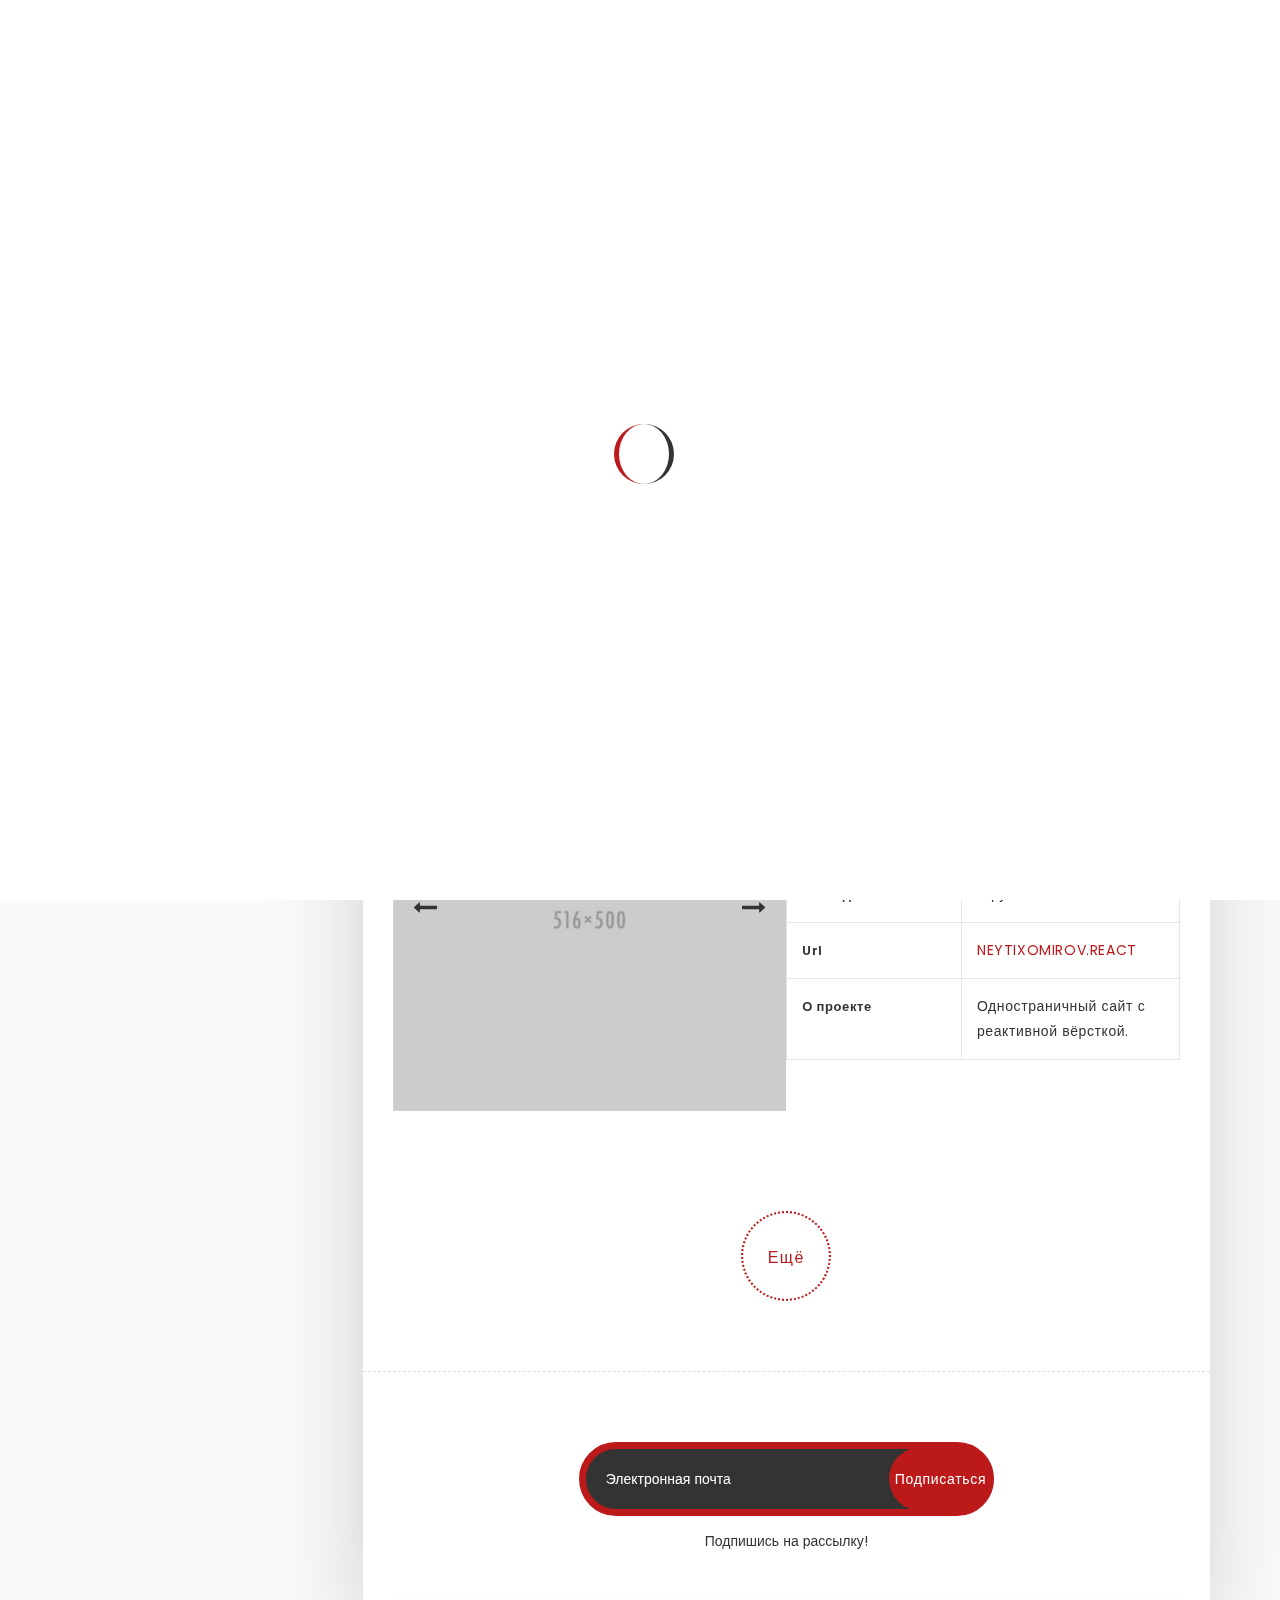
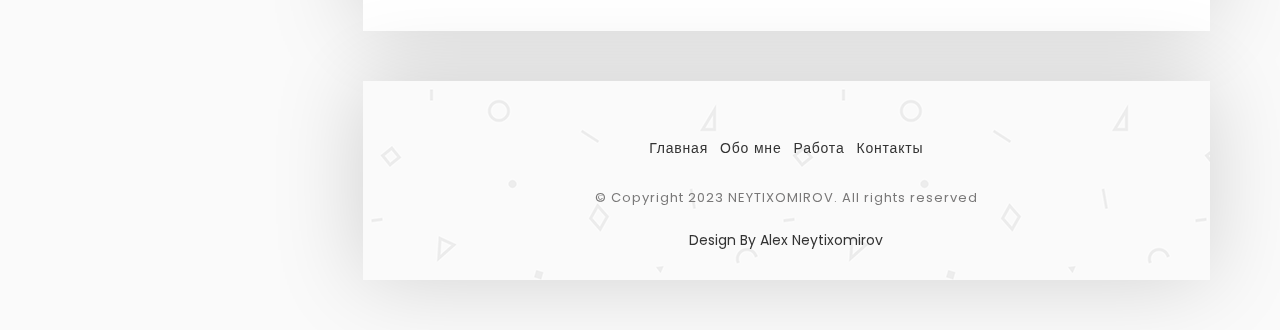
<file: work.html>
﻿<!DOCTYPE html>
<html lang="en">

  <head>
    
    <!-- Meta Tag -->
    <meta charset="UTF-8">
    <meta name="viewport" content="width=device-width, initial-scale=1.0">
    <meta http-equiv="X-UA-Compatible" content="IE=edge">
    
    <!-- SEO -->
    <meta name="description" content="150 words">
    <meta name="author" content="">
    <meta name="url" content="">
    <meta name="copyright" content="company name">
    <meta name="robots" content="index,follow">


      <title>NEYTIXOMIROV - Personal Blog Template</title>
    
    <!-- Favicon -->
      <link rel="shortcut icon" href="images/pic/logo.jpg">
      <link rel="apple-touch-icon" sizes="144x144" type="image/x-icon" href="images/pic/logo.jpg">
    
    <!-- All CSS Plugins -->
    <link rel="stylesheet" type="text/css" href="css/plugin.css">
    
    <!-- Main CSS Stylesheet -->
    <link rel="stylesheet" type="text/css" href="css/style.css">
    
    <!-- Google Web Fonts  -->
    <link rel="stylesheet" href="https://fonts.googleapis.com/css?family=Poppins:400,300,500,600,700">
    
    
    <!-- HTML5 shiv and Respond.js support IE8 or Older for HTML5 elements and media queries -->
    <!--[if lt IE 9]>
	   <script src="https://oss.maxcdn.com/html5shiv/3.7.3/html5shiv.min.js"></script>
	   <script src="https://oss.maxcdn.com/respond/1.4.2/respond.min.js"></script>
    <![endif]-->

      <!-- Yandex.Metrika counter -->
      <script type="text/javascript" >
          (function(m,e,t,r,i,k,a){m[i]=m[i]||function(){(m[i].a=m[i].a||[]).push(arguments)};
              m[i].l=1*new Date();
              for (var j = 0; j < document.scripts.length; j++) {if (document.scripts[j].src === r) { return; }}
              k=e.createElement(t),a=e.getElementsByTagName(t)[0],k.async=1,k.src=r,a.parentNode.insertBefore(k,a)})
          (window, document, "script", "https://mc.yandex.ru/metrika/tag.js", "ym");

          ym(91729849, "init", {
              clickmap:true,
              trackLinks:true,
              accurateTrackBounce:true
          });
      </script>
      <noscript><div><img src="https://mc.yandex.ru/watch/91729849" style="position:absolute; left:-9999px;" alt="" /></div></noscript>
      <!-- /Yandex.Metrika counter -->

  </head>

 <body>

	
     
	 <!-- Preloader Start -->
     <div class="preloader">
	   <div class="rounder"></div>
      </div>
      <!-- Preloader End -->
      
      
    
    
    <div id="main">
        <div class="container">
            <div class="row">



                <!-- About Me (Left Sidebar) Start -->
                <div class="col-md-3">
                    <div class="about-fixed">

                        <div class="my-pic">
                            <img src="images/pic/logo.jpg" alt="">
                            <a href="javascript:void(0)" class="collapsed" data-target="#menu" data-toggle="collapse"><i class="icon-menu menu"></i></a>
                            <div id="menu" class="collapse">
                                <ul class="menu-link">
                                    <li><a href="about.html">Обо мне</a></li>
                                    <li><a href="work.html">Работа</a></li>
                                    <li><a href="contact.html">Контакты</a></li>
                                </ul>
                            </div>
                        </div>



                        <div class="my-detail">

                            <div class="white-spacing">
                                <h1>Alex NEYTIXOMIROV</h1>
                                <span>Веб-разработчик</span>
                            </div>

                            <ul class="social-icon">
                                <li><a href="https://t.me/LehandraSupportBot" target="_blank" class="telegram"><i class="fa fa-telegram"></i></a></li>
                                <li><a href="https://vk.com/heytuxomupob" target="_blank" class="vk"><i class="fa fa-vk"></i></a></li>
                                <li><a href="https://www.twitch.tv/lehandrarx" target="_blank" class="twitch"><i class="fa fa-twitch"></i></a></li>
                                <li><a href="#" target="_blank" class="github"><i class="fa fa-github"></i></a></li>
                            </ul>

                        </div>
                    </div>
                </div>
                <!-- About Me (Left Sidebar) End -->
                
                
                
                
                 
                 <!-- Portfolio (Right Sidebar) Start -->
                 <div class="col-md-9">
                    <div class="col-md-12 page-body">
                    	<div class="row">
                    		
                            
                            <div class="sub-title">
                           		<h2>Мое резюме</h2>
                                <a href="contact.html"><i class="icon-envelope"></i></a>
                             </div>
                            
                            
                            <div class="col-md-12 content-page">
                              <div class="col-md-12 blog-post">
                            	
                                
                                <!-- Intro Start -->
                                <div class="post-title margin-bottom-30">
                                    <h1>Давайте посмотрим на <span class="main-color">Мои работы</span></h1>
                                   </div>
                                   <!-- Intro End -->
                                   
                                   
                                   
                                   
                             <!-- Portfolio Start -->
                             <div>
                          
                               
                               <!-- Portfolio Detail Start -->
                               <div class="row portfolio">
                                 <div class="col-sm-6 custom-pad-1">
                                     <img src="images/portfolio/1.jpg" class="img-responsive" alt="">
                                  </div>
                
                         
                                 <div class="col-sm-6 custom-pad-2">
                                   <div class="table-responsive">
                                    <table class="table table-bordered">
						             <tbody>
							     
                                     <tr>
								      <td><b>Навыки</b></td>
								      <td>HTML5 / CSS3 / JAVASCRIPT</td>
							         </tr>
                                  
                                     <tr>
								      <td><b>Продолжительность</b></td>
								      <td>20 Дней</td>
							         </tr>
							
                                     <tr>
								      <td><b>Расходы</b></td>
								      <td>5000 руб.</td>
							         </tr>
                            
                                     <tr>
								      <td><b>Ссылка</b></td>
								      <td><a href="" title="">VapeGuild</a></td>
							         </tr>
                            
                                     <tr>
								      <td><b>О проекте</b></td>
								      <td>Интернет-магазин для продажи электронных сигарет и испарителей.</td>
							         </tr>
						          </tbody>
					            </table>

                              </div>
                            </div>
                           </div>
                           <!-- Portfolio Detail End -->
                           
                          
                               
                               <!-- Portfolio Detail Start -->
                               <div class="row portfolio">
                                 <div class="col-sm-6 custom-pad-1">
                                   <div class="image-carousel">
                                     <img src="images/portfolio/2.jpg" class="img-responsive" alt="">
                                     <img src="images/portfolio/3.jpg" class="img-responsive" alt="">
                                    </div>
                                  </div>
                
                         
                                 <div class="col-sm-6 custom-pad-2">
                                   <div class="table-responsive">
                                    <table class="table table-bordered">
						             <tbody>
							     
                                     <tr>
								      <td><b>Навыки</b></td>
								      <td>HTML5 / CSS3 / JAVASCRIPT</td>
							         </tr>
                                  
                                     <tr>
								      <td><b>Продолжительность</b></td>
								      <td>2 дня</td>
							         </tr>
							
                                     <tr>
								      <td><b>Расходы</b></td>
								      <td>0 руб.</td>
							         </tr>
                            
                                     <tr>
								      <td><b>Url</b></td>
								      <td><a href="" title="">NEYTIXOMIROV.REACT</a></td>
							         </tr>
                            
                                     <tr>
								      <td><b>О проекте</b></td>
								      <td>Одностраничный сайт с реактивной вёрсткой.</td>
							         </tr>
						          </tbody>
					            </table>

                              </div>
                            </div>
                           </div>
                           <!-- Portfolio Detail End -->
                           
                           
                               
                               <!-- Portfolio Detail Start -->
                               <div class="row portfolio">
                                 <div class="col-sm-6 custom-pad-1">
                                     <img src="images/portfolio/4.jpg" class="img-responsive" alt="">
                                  </div>
                
                         
                                 <div class="col-sm-6 custom-pad-2">
                                   <div class="table-responsive">
                                    <table class="table table-bordered">
						             <tbody>
							     
                                     <tr>
								      <td><b>Навыки</b></td>
								      <td>HTML5 / CSS3 </td>
							         </tr>
                                  
                                     <tr>
								      <td><b>Расходы</b></td>
								      <td>1 день</td>
							         </tr>
							
                                     <tr>
								      <td><b>Расходы</b></td>
								      <td>0 руб.</td>
							         </tr>
                            
                                     <tr>
								      <td><b>Ссылка</b></td>
								      <td><a href="" title="">Zodiac</a></td>
							         </tr>
                            
                                     <tr>
								      <td><b>О проекте</b></td>
								      <td>Проект календарь со знаками зодиака.</td>
							         </tr>
						          </tbody>
					            </table>

                              </div>
                            </div>
                           </div>
                           <!-- Portfolio Detail End -->
                           
                           
                           
                               <!-- Portfolio Detail Start -->
                               <div class="row portfolio">
                                 <div class="col-sm-6 custom-pad-1">
                                     <img src="images/portfolio/6.jpg" class="img-responsive" alt="">
                                  </div>
                
                         
                                 <div class="col-sm-6 custom-pad-2">
                                   <div class="table-responsive">
                                    <table class="table table-bordered">
						             <tbody>
							     
                                     <tr>
								      <td><b>Навыки</b></td>
								      <td>HTML5 / CSS3 / JAVASCRIPT</td>
							         </tr>
                                  
                                     <tr>
								      <td><b>Продолжительность</b></td>
								      <td>7 дней</td>
							         </tr>
							
                                     <tr>
								      <td><b>Расходы</b></td>
								      <td>500 руб.</td>
							         </tr>
                            
                                     <tr>
								      <td><b>Ссылка</b></td>
								      <td><a href="" title="">Stroi.tel</a></td>
							         </tr>
                            
                                     <tr>
								      <td><b>О проекте</b></td>
								      <td>Одностраничный сайт строительного магазина с адаптивной вёрсткой.</td>
							         </tr>
						          </tbody>
					            </table>

                              </div>
                            </div>
                           </div> 
                           <!-- Portfolio Detail End -->
                          
                         </div>
                         <!-- Portfolio End -->
                                   
                                 
                             </div>  
                                
                               <div class="col-md-12 text-center">
                                 <a href="javascript:void(0)" id="load-more-portfolio" class="load-more-button">Ещё</a>
                                 <div id="portfolio-end-message"></div>
                                </div>
                                  
                             </div>
                              
                         </div>



                        <!-- Subscribe Form Start -->
                        <div class="col-md-8 col-md-offset-2">
                            <form id="mc-form" method="post" action="">

                                <div class="subscribe-form margin-top-20">
                                    <input id="mc-email" type="email" placeholder="Электронная почта" class="text-input">
                                    <button class="submit-btn" type="submit">Подписаться</button>
                                </div>
                                <p>Подпишись на рассылку!</p>
                                <label for="mc-email" class="mc-label"></label>
                            </form>

                        </div>
                        <!-- Subscribe Form End -->
                           
                           
                         </div>



                     <!-- Footer Start -->
                     <div class="col-md-12 page-body margin-top-50 footer">
                         <footer>
                             <ul class="menu-link">
                                 <li><a href="index.html">Главная</a></li>
                                 <li><a href="about.html">Обо мне</a></li>
                                 <li><a href="work.html">Работа</a></li>
                                 <li><a href="contact.html">Контакты</a></li>
                             </ul>

                             <p>© Copyright 2023 NEYTIXOMIROV. All rights reserved</p>


                             <!-- My Credit Start -->
                             <div class="My-credit">Design By Alex Neytixomirov</a></div>
                             <!-- My Credit End -->


                         </footer>
                     </div>
                     <!-- Footer End -->
                     
                     
                  </div>
                  <!-- Portfolio (Right Sidebar) End -->
                
            </div>
         </div>
      </div>
    
      
    
    
    
    <!-- Back to Top Start -->
    <a href="#" class="scroll-to-top"><i class="fa fa-long-arrow-up"></i></a>
    <!-- Back to Top End -->
    
    
    <!-- All Javascript Plugins  -->
    <script type="text/javascript" src="js/jquery.min.js"></script>
    <script type="text/javascript" src="js/plugin.js"></script>
    
    <!-- Main Javascript File  -->
    <script type="text/javascript" src="js/scripts.js"></script>

    
   </body>
 </html>
</file>
<file: css/style.css>
/* Global Style */


body {
    font-family: "Poppins", sans-serif;
    background: #fafafa !important;
}
	
html {
    position: relative;
    min-height: 100%;
}

::selection {
    background-color: #bc1a1a;
    color: #ffffff;
}

::-moz-selection {
    background-color: #bc1a1a;
    color: #ffffff;
}

a {
    text-decoration: none !important;
    color: #bc1a1a;
}

a:hover,
a:focus,
a:active {
    text-decoration: none;
    outline: none;
    color: #333333;
}

b {
    font-weight: 600;
    color: #333333;
}

p {
    font-size: 14px;
    font-family: "Poppins", sans-serif;
}

button {
    background-color: transparent;
}

*:focus {
    outline: 0;
}

#main {
    margin: 50px 0;
}

.main-color {
    color: #bc1a1a;
}

.page-body {
    background: #ffffff;
    box-shadow: -2px -1px 88px 0px rgba(0,0,0,0.17);
}

.sub-title {
    padding: 30px;
}

.sub-title h2 {
    display: inline-block;
    font-size: 25px;
    letter-spacing: 0.5px;
    font-weight: 600;

}

.sub-title i {
    float: right;
    font-size: 35px;
    margin-top: 15px;
}

.content-page {
    padding-top: 30px;
    padding-bottom: 60px;
    border-top: 1px dashed #dedede;
    border-bottom: 1px dashed #dedede;
}

.grabbing {
    cursor: url(../images/owl-carousel/grabbing.png) 8 8, move;
}

.button {
    border: none;
    font-family: inherit;
    font-size: 16px;
    color: inherit;
    background: none;
    cursor: pointer;
    padding: 10px 60px;
    padding-left: 0px;
    display: inline-block;
    margin: 8px 30px;
    margin-left: 5px;
    letter-spacing: 1px;
    font-weight: 600;
    outline: none;
    position: relative;
   -webkit-transition: all 0.3s;
   -moz-transition: all 0.3s;
    transition: all 0.3s;
}

.button:after {
    content: '';
    position: absolute;
    z-index: -1;
   -webkit-transition: all 0.3s;
   -moz-transition: all 0.3s;
    transition: all 0.3s;
}


.button:before {
    font-family: 'FontAwesome';
    speak: none;
    font-style: normal;
    font-weight: normal;
    font-variant: normal;
    text-transform: none;
    line-height: 1;
    position: relative;
   -webkit-font-smoothing: antialiased;
}

.button-style {
    color: #bc1a1a;
    overflow: hidden;
}

.button-style:before {
    position: absolute;
    font-size: 27px;
    line-height: 38px;
    color: #bc1a1a;
   -webkit-transition: all 0.3s;
   -moz-transition: all 0.3s;
    transition: all 0.3s;
}

.button-style:active:before {
    color: #bc1a1a;
}

.button-anim:before {
    left: 60%;
    opacity: 0;
    top: 0;
}

.button-anim:hover:before {
    left: 75%;
    opacity: 1;
}



/* Preloader */

.preloader {
    background: #ffffff;
    bottom: 0;
    left: 0;
    position: fixed;
    right: 0;
    top: 0;
    z-index: 99999;
}

.rounder {
    width: 60px;
    height: 60px;
    position: absolute;
    top: 50%;
    left: 50%;
    margin: -26px 0 0 -26px;
    font-size: 10px;
    border-right: 5px solid #333333;
    border-left: 5px solid #bc1a1a;
    border-radius: 50%;
    -webkit-animation: spinner 700ms infinite linear;
    animation: spinner 700ms infinite linear;
    z-index: 10000;
}

@-webkit-keyframes spinner {
    0% {
        -webkit-transform: rotate(0deg);
        transform: rotate(0deg);
    }
    100% {
        -webkit-transform: rotate(360deg);
        transform: rotate(360deg);
    }
}

@keyframes spinner {
    0% {
        -webkit-transform: rotate(0deg);
        transform: rotate(0deg);
    }
    100% {
        -webkit-transform: rotate(360deg);
        transform: rotate(360deg);
    }
}



/* Menu */

.menu {
    position: absolute;
    right: 0px;
    top: 0px;
    font-size: 20px;
    color: #fff;
    background: #bc1a1a;
    padding: 12px;
}

.menu-link {
    list-style: none;
    padding: 25px;
    margin: 0;
    text-align: center;
}

.menu-link:before,
.menu-link:after {
    content: " ";
    display: table;
}

.menu-link:after {
    clear: both;
}

.menu-link li {
    display: inline-block;
    margin: 2px 4px;
}

.menu-link li a {
    display: block;
    color: #333333;
    text-align: center;
    font-size: 13px;
    transition: all 0.3s ease-in-out;
}

.menu-link li a:hover {
    color: #bc1a1a;
}



/* About Me (Left Sidebar) */	

.about-fixed {
    position: fixed;
}

.my-pic {
    width: 100%;
    box-shadow: -2px -1px 88px 0px rgba(0,0,0,0.17);
}

.my-pic img {
    width: 100%;
}

.my-detail {
    text-align: center;
    margin-bottom: 30px;
    background: #ffffff;
    box-shadow: -2px -1px 88px 0px rgba(0,0,0,0.17);
}

.my-detail .white-spacing {
    padding: 23px 0;
    border-bottom: 1px dashed #cccccc;
}

.my-detail h1 {
    font-size: 20px;
    font-weight: 700;
}

.my-detail span {
    color: #c1c1c1;
    font-weight: 400;
    line-height: 30px;
    font-size: 16px;
}



/* About Me Page */

.knowledge {
    list-style: none;
    padding: 2px;
    margin: 0;
    padding-left: 0px;
}

.knowledge:before,
.knowledge:after {
    content: " ";
    display: table;
}

.knowledge:after {
    clear: both;
}

.knowledge li {
    display: inline-block;
    color: #ffffff;
    margin: 4px 4px;
    padding: 10px 20px;
    font-size: 12px;
    letter-spacing: 0.6px;
    margin-left: 0px;
    border-radius: 4px;
    cursor: default;
}



/* My Portfolio */

div.portfolio {
    display: none;
    margin-bottom: 50px;
}

.portfolio img {
    width: 100%;
}

.custom-pad-1 {
    padding-right: 0px;
}

.custom-pad-2 {
    padding-left: 0px;
}

.table {
    margin-bottom: 0px;
}

.table > tbody > tr > td {
    padding: 15px;
    line-height: 25px;
    letter-spacing: 0.6px;
    border: 1px solid #e4e4e4;
}

.table tr > td {
    padding: 11px 13px;
}

tr:nth-child(1) > td {
    border-top:0px;
}

tr > td:nth-child(1){
    background-color: #ffffff;
    font-weight: 500;
    font-size: 13px;
    color: #888888;
    width: 140px;
}

tr > td:nth-child(2) {
    font-weight: 400;
}



/* Owl Carousel Navigation */

.owl-navi {
    color: #333333;
}

.owl-theme .owl-controls .owl-buttons div {
    display: inline-block;
    zoom: 1;
    margin: 5px;
    margin-top: -32px;
    padding: 7px 13px;
    background-color: transparent;
    opacity: 1;
}

.owl-theme .owl-controls {
    margin-top: 0px;
}

.owl-prev, .owl-next {
    position: absolute;
    top: 50%;
    padding: 5px;
    margin: 0;
    z-index: 100;
    cursor: pointer;
}

.owl-prev {
    left: 2px;
}

.owl-next {
    right: 2px;
}



/* Contact Me */

.contact-us-detail {
    margin-top: 10px;
}

.contact-us-detail i {
    font-size: 30px;
    line-height: 50px;
}

.contact-us-detail a {
    color: #333333;
}

.contact-us-detail a:hover {
    color: #333333;
}

.form-group {
    margin-bottom: 25px;
}

.form-control {
	border: 2px solid transparent;
	height: 50px;
	border-radius: 2px; -webkit-border-radius: 2px; -moz-border-radius: 2px; -ms-border-radius: 2px; -o-border-radius: 2px;
	-webkit-box-shadow: 0 1px 4px 0 rgba(0, 0, 0, 0.14);
	   -moz-box-shadow: 0 1px 4px 0 rgba(0, 0, 0, 0.14);
	    -ms-box-shadow: 0 1px 4px 0 rgba(0, 0, 0, 0.14);
		 -o-box-shadow: 0 1px 4px 0 rgba(0, 0, 0, 0.14);
			box-shadow: 0 1px 4px 0 rgba(0, 0, 0, 0.14);
	-webkit-transition:all 150ms ease-in-out 0s;
	   -moz-transition:all 150ms ease-in-out 0s;
	    -ms-transition:all 150ms ease-in-out 0s;
	     -o-transition:all 150ms ease-in-out 0s;
		    transition:all 150ms ease-in-out 0s;
}
.form-control:focus {
	border-color: #171717;
	-webkit-box-shadow: none;
	   -moz-box-shadow: none;
	    -ms-box-shadow: none;
		 -o-box-shadow: none;
			box-shadow: none;
}

.form-control:focus {
    border-color: #bc1a1a;
    border-width: 2px;
}

.text-center{
    margin-bottom: 10px;
}

/* Testimonials */

.testimonial-content {
    background: #333333;
    padding: 20px 30px;
    position: relative;
    margin-top: 40px;
}

.testimonial-content:after {
    content: "";
    bottom: -15px;
    left: 60px;
    position: absolute;
    width: 0;
    height: 0;
    border-top: 15px solid #333333;
    border-left: 10px solid transparent;
    border-right: 10px solid transparent;
}

.testimonial-content p {
    color: #ffffff !important;
    font-size: 13px !important;
}

.testimonial-client img {
    border: 1px dashed #333333;
    border-radius: 50%;
    width: 90px;
}

.client-thumb, .client-text {
    display: inline-block;
    vertical-align: middle;
}

.client-thumb {
    margin-right: 15px;
}

.testimonial-client-info {
    padding-left: 30px;
    margin-top: 30px;
}

.client-name {
    font-size: 16px;
    font-weight: 600;
    margin-bottom: 3px;
}



/* Blog Post & Single Blog Page */

div.blog-post {
    display: none;
    margin-bottom: 50px;
}

.blog-post .post-image img {
    width: 100%;
}

.blog-post .post-image p {
    text-align: center;
    font-size: 14px;
    margin-top: 10px;
}

.blog-post .post-image a {
    font-weight: 600;
}

.blog-post .post-title h1 {
    color: #333333;
    font-size: 35px;
    line-height: 45px;
    font-weight: 700;
    margin-top: 24px;
}

.blog-post .post-title h2 {
    font-size: 25px;
    line-height: 35px;
    font-weight: 600;
    letter-spacing: 0.5px;
}

.blog-post .post-info {
    font-size: 14px;
    line-height: 30px;
    font-weight: 500;
    padding: 10px 0;
    color: #8c8c8c;
}

.blog-post p {
    font-size: 16px;
    line-height: 30px;
    color: #696868;
    font-weight: 300;
    letter-spacing: 0.8px;
    font-family: "Poppins", sans-serif;
    text-align: justify;
}



/* Video Tutorial */

.video-box {
    background: #333333;
    width: 70%;
    margin: 0 auto;
    height: 100%;
    box-shadow: 0px 7px 13px 0px rgba(2, 2, 2, 0.56);
}

.video-tutorial {
    position: relative;
}

.video-tutorial .video-popup:after {
    content: '\e071';
    font-family: 'simple-line-icons';
    display: block;
    color: #bc1a1a;
    font-size: 65px;
    font-weight: 600;
    z-index: 1;
    position: absolute;
    top: 50%;
    left: 50%;
    -webkit-transform: translate(-50%, -50%);
    -moz-transform: translate(-50%, -50%);
    transform: translate(-50%, -50%);
    opacity: .9;
    -webkit-transition: all 0.3s ease-in-out;
    -moz-transition: all 0.3s ease-in-out;
    transition: all 0.3s ease-in-out;
}

.video-tutorial:hover .video-popup:after {
    font-size: 85px;
    opacity: .8;
}

.video-tutorial img {
    width: 100%;
    height: 100%;
    object-fit: cover;
    opacity: .5;
    user-drag: none;
   -webkit-user-drag: none;
   -webkit-user-select: none;
   -moz-user-select: none;
}

.video-box p {
    text-align: center;
    font-size: 14px;
    color: #ffffff;
    margin-top: 10px;
    padding: 0px 15px;
}



/* Blockquote */

.post-quote {
    background: #bc1a1a;
    color: #f6f8f8;
    width: 70%;
    border-radius: 50px;
    margin: 0 auto;
    text-align: center;
}

.post-quote blockquote {
    margin: 0;
    padding: 40px;
    font-style: italic;
    font-size: 15px;
    line-height: 30px;
    border: 0;
}

.post-quote blockquote:after {
    content: '\f10e';
    font-family: 'fontawesome';
    display: inline-block;
    float: right;
    color: #333333;
    font-size: 35px;
    position: relative;
    right: 0px;
    top: -15px;
    font-style: normal;
    opacity: .2;
}

blockquote {
    font-style: italic;
    border-left: 5px solid #bc1a1a;
}



/* List */

.list ul {
    margin-top: 15px;
}

.list li {
    font-size: 18px;
    color: #333333;
    font-weight: 400;
    margin-bottom: 10px;
}

.list-style li {
    list-style-type: decimal;
}

.list-style-2 li {
    list-style-type: circle;
}



/* Image Popup */

.image-popup {
    cursor: cell;
}



/* End Box (Popup When Scroll Down) */

.endpage-box {
    position: fixed;
    bottom: 10px;
    right: 0px;
    left: 61px;
    background: #ffffff;
    width: 263px;
    padding: 25px;
    box-shadow: -2px -1px 88px 0px rgba(0,0,0,0.17);
   -webkit-box-shadow: -2px -1px 88px 0px rgba(0,0,0,0.17);
    
}

.endpage-box h4 {
    color: #333333;
    font-weight: 600;
}

.endpage-box a {
    color: #333333;
}

.endpage-box a:hover {
    color: #bc1a1a;
}

#endpage-box {
    display: none !important;
}



/* About Author Box */

.about-author {
    background: #fafafa;
    width: 100%;
    padding: 35px 25px;
    box-shadow: 0px 1px 2px 0px rgba(78, 78, 78, 0.45);
}

.about-author .picture {
    float: left;
    height: 75px;
    width: 75px;
    overflow: hidden;
    border-radius: 100%;
    background-color: #333333;
}

.about-author .c-padding {
    padding: 0px 0px 0px 100px;
}

.about-author h3 {
    font-size: 20px;
    line-height: 30px;
    margin: 0px 0px 10px 0px;
}



/* You May Also Like */

.you-may-also-like {
}

.you-may-also-like h3 {
    font-size: 25px;
    line-height: 35px;
    font-weight: 600;
    color: #bc1a1a;
    margin-bottom: 25px;
    letter-spacing: 0.5px;
}

.you-may-also-like p {
    font-size: 18px;
    line-height: 28px;
    padding: 20px;
    border-radius: 4px;
    border: 1px dashed #bc1a1a;
    font-weight: 400;
}
	



/* Comment */

.comment {
}

.comment h3 {
    font-size: 25px;
    line-height: 35px;
    font-weight: 600;
    color: #bc1a1a;
    margin-bottom: 35px;
    letter-spacing: 0.5px;
}



/* Load More Button */

.load-more-button {
    width: 90px;
    height: 90px;
    border-radius: 50%;
    border: 2px dotted #bc1a1a;
    line-height: 90px;
    display: block;
    font-size: 16px;
    letter-spacing: 1.5px;
    margin: 0 auto;
    font-weight: 500;
    transition: all 0.3s ease-in-out;
}

.load-more-button:hover {
    background-color: #bc1a1a;
    color: #ffffff;
    box-shadow: 0px 7px 9px #696969;
}

.end {
    width: 90px;
    height: 90px;
    border-radius: 50%;
    border: 2px dotted #bc1a1a;
    line-height: 90px;
    display: block;
    font-size: 16px;
    letter-spacing: 1.5px;
    margin: 0 auto;
    font-weight: 500;
}



/* Subscribe Form */

#mc-form {
	text-align: center;
	padding: 50px;
}

.mc-label {
	font-weight: 400;
}

.subscribe-form {
	margin-bottom: 15px;
	position: relative;
}

.subscribe-form .text-input {
	padding: 20px;
	border-radius: 50px;
	border: solid 7px #bc1a1a;
	background: #333333;
	color: #ffffff;
	width: 100%;
	font-size: 15px;
	outline: none;
}

.subscribe-form .text-input::-webkit-input-placeholder {
	color: #ffffff;
	opacity: 1;
}

.subscribe-form .text-input:-moz-placeholder {
	color: #ffffff;
	opacity: 1;
}

.subscribe-form .text-input::-moz-placeholder {
	color: #ffffff;
	opacity: 1;
}

.subscribe-form .text-input:-ms-input-placeholder {
	color: #ffffff;
	opacity: 1;
}

.subscribe-form .text-input:focus::-webkit-input-placeholder {
	opacity: .5;
}

.subscribe-form .text-input:focus:-moz-input-placeholder {
	opacity: .5;
}

.subscribe-form .text-input:focus::-moz-input-placeholder {
	opacity: .5;
}

.subscribe-form .text-input:focus:-ms-input-placeholder {
	opacity: .5;
}

.subscribe-form .submit-btn {
	position: absolute;
	font-size: 16px;
	letter-spacing: 0.7px;
	color: #FFF;
	background: #bc1a1a;
	border: none;
	top: 5px;
	right: 5px;
	bottom: 5px;
	border-radius: 50px;
	width: 150px;
	text-align: center;
	outline: none;
}

.subscribe-form .submit-btn:active {
	opacity: .8;
}



/* Footer */

.footer {
    background: url(../images/bg/pattern-bg.png);
    background-repeat: repeat;
    text-align: center;
    padding: 30px 0;
    margin-top: 10px;
}

.footer p {
    color: #797878;
    font-size: 13px;
    line-height: 25px;
    padding: 0px 15px;
    letter-spacing: 1px;
}

.footer li a {
    font-size: 14px;
    font-weight: 500;
    letter-spacing: 0.8px;
}



/* Social Icons */

.social-icon {
  list-style: none;
  padding: 20px;
  margin: 0;
  text-align: center;
}

.social-icon:before,
.social-icon:after {
  content: " ";
  display: table;
}

.social-icon:after {
  clear: both;
}

.social-icon li {
  display: inline-block;
  margin: 2px 4px;
}

.social-icon li a {
  display: block;
  width: 40px;
  height: 40px;
  line-height: 42px;
  color: #fff;
  text-align: center;
  border: 0 none;
  border-radius: 50%;
  font-size: 17px;
  box-shadow: 0px 1px 2px 0px rgba(90, 91, 95, 0.15);
  transition: all 0.3s ease-in-out;
}

.social-icon li a:hover {
   box-shadow: 0px 8px 15px 0px rgba(90, 91, 95, 0.33);
}

.telegram {
   background-color: #6a93f5;
}

.vk {
   background-color: #429ed5;
}

.google-plus {
   background-color: #dd4b39;
}

.instagram {
   background-color: #464545;
}

.twitch {
   background-color: #a300b5;
}

.pinterest {
   background-color: #bd081c;
}

.youtube {
   background-color: #cd201f;
}

.vimeo {
   background-color: #1ab7ea;
}

.dribbble {
   background-color: #ea4c89;
}

.behance {
   background-color: #1769ff;
}

.flickr {
   background-color: #ff0084;
}

.tumblr {
   background-color: #35465c;
}

.foursquare {
   background-color: #f94877;
}

.github {
   background-color: #333333;
}

.skype {
   background-color: #00aff0;
}



/* Syntax Highlighter */

.syntaxhighlighter {
    overflow: hidden;
}

.syntaxhighlighter .toolbar .item.printSource {
    display: none !important;
}



/* Scroll To Top */

.scroll-to-top {
    display: none;
    font-size: 40px;
    color: #bc1a1a;
    position: fixed;
    right: 20px;
    bottom: 50px;
    z-index: 999;
    transition: all 0.3s ease-in-out;
}

.scroll-to-top:hover,
.scroll-to-top:focus {
    color: #333333;
}



/* Responsive */

@media only screen and (max-width: 1500px) {
    .endpage-box {
       display: none !important;
    }
}


@media only screen and (min-width: 992px) and (max-width: 1500px) {
	
    #menu .menu-link li {
       margin: 2px 3px;
    }
	
    .my-detail h1 {
       font-size: 18px;
       font-weight: 600;
    }
	
    .my-detail span {
       font-size: 15px;
       line-height: 29px;
    }
	
    .social-icon li a {
       width: 30px;
       height: 30px;
       line-height: 33px;
       font-size: 13px;
    }
	
    .social-icon li {
       margin: 2px 2px;
    }
	
    .post-quote {
       width: 90%;
    }
	
    .subscribe-form .text-input {
       font-size: 14px;
    }
	
    .subscribe-form .submit-btn {
       font-size: 14px;
       width: 100px;
    }
}


@media only screen and (max-width: 991px) {
	
    .about-fixed {
       position: inherit;
       width: auto;
    }
	
    .post-quote {
       width: 90%;
    }
}



@media only screen and (max-width: 767px) {
     
    .video-tutorial {
       width: 100%;
    }
	
    .custom-pad-1 {
       padding-right: 15px;
    }

    .custom-pad-2 {
       padding-left: 15px;
    }
}


@media only screen and (max-width: 570px) {
	
    .subscribe-form .text-input {
       font-size: 12px;
    }
	
    .subscribe-form .submit-btn {
       font-size: 13px;
       width: 90px;
    }
}


@media only screen and (max-width:479px) {
	
    #main {
       margin: 15px 0;
     }
	
    .sub-title {
       border-bottom: 1px dashed #cccccc;
       padding: 30px;
       display: inline-block;
       text-align: left;
       width: 100%;
     }
}


@media only screen and (max-width:435px) {
	
    b {
       font-weight: 500;
    }
	
    .my-detail h1 {
       font-size: 18px;
       font-weight: 600;
    }
	
    .my-detail span {
       font-size: 15px;
       line-height: 29px;
    }
	
    .blog-post .post-title h1 {
       font-size: 22px;
       line-height: 32px;
       font-weight: 600;
    }

    .blog-post .post-title h2 {
       font-size: 18px;
       line-height: 28px;
       font-weight: 500;
    }

    .blog-post .post-info {
       font-size: 13px;
       line-height: 29px;
       font-weight: 400;
    }

    .blog-post p {
       font-size: 14px;
       line-height: 28px;
       font-weight: 400;
    }
	
    .sub-title h2 {
       font-size: 20px;
       font-weight: 600;
    }

    .sub-title i {
       font-size: 25px;
       margin-top: 15px;
    }
	
    .blog-post .post-image p {
       font-size: 12px;
    }
	
    .video-box {
       width: 100%;
    }
	
    .video-tutorial .video-popup:after {
       font-size: 30px;
    }
	
    .video-tutorial:hover .video-popup:after {
       font-size: 45px;
    }
	
    .video-box p {
       font-size: 12px;
       line-height: 24px;
    }
	
    .post-quote {
       width: 100%;
    }
	
    .post-quote blockquote {
       padding: 40px 15px;
    }
	
    .list li {
       font-size: 14px;
    }
	
    .about-author .picture {
       float: none;
    }
	
    .about-author .c-padding {
       padding: 30px 0px;
    }
	
    .you-may-also-like h3 {
       font-size: 18px;
       line-height: 28px;
    }
	
    .comment h3 {
       font-size: 18px;
       line-height: 28px;
    }
	
    .social-icon li a {
       width: 30px;
       height: 30px;
       line-height: 32px;
       font-size: 14px;
    }
	
    .load-more-button {
       width: 70px;
       height: 70px;
       line-height: 70px;
       font-size: 12px;
    }
	
    .end {
       width: 70px;
       height: 70px;
       line-height: 70px;
       font-size: 12px;
    }
	
    .button {
       font-size: 13px;
       padding: 10px 0px;
       font-weight: 500;
    }
	
    .button-style:before {
       display: none;
    }
	
    #mc-form {
       padding: 50px 0px;
    }
	
    .subscribe-form .text-input {
       font-size: 11px;
    }
	
    .subscribe-form .submit-btn {
       font-size: 12px;
       width: 80px;
       position: inherit;
       padding: 12px;
       margin-bottom: 5px;
    }
	
    footer .menu-link a {
       margin: 4px 3px;
    }
	
    .scroll-to-top {
       font-size: 25px;
    }
}



/* Useful Classes */


/* Spacing ( with Margin and Padding ) */

/* Margin */

.margin-0 {
	margin: 0px !important;
}

/* Margin Top */

.margin-top-0 {
	margin-top: 0px !important;
}

.margin-top-10 {
	margin-top: 10px !important;
}

.margin-top-20 {
	margin-top: 20px !important;
}

.margin-top-30 {
	margin-top: 30px !important;
}

.margin-top-40 {
	margin-top: 40px !important;
}

.margin-top-50 {
	margin-top: 50px !important;
}

.margin-top-60 {
	margin-top: 60px !important;
}

.margin-top-70 {
	margin-top: 70px !important;
}

.margin-top-80 {
	margin-top: 80px !important;
}

.margin-top-90 {
	margin-top: 90px !important;
}

.margin-top-100 {
	margin-top: 100px !important;
}

.margin-top-120 {
	margin-top: 120px !important;
}

.margin-top-150 {
	margin-top: 150px !important;
}

.margin-top-200 {
	margin-top: 200px !important;
}


/* Margin Bottom */

.margin-bottom-0 {
	margin-bottom: 0px !important;
}

.margin-bottom-10 {
	margin-bottom: 10px !important;
}

.margin-bottom-20 {
	margin-bottom: 20px !important;
}

.margin-bottom-30 {
	margin-bottom: 30px !important;
}

.margin-bottom-40 {
	margin-bottom: 40px !important;
}

.margin-bottom-50 {
	margin-bottom: 50px !important;
}

.margin-bottom-60 {
	margin-bottom: 60px !important;
}

.margin-bottom-70 {
	margin-bottom: 70px !important;
}

.margin-bottom-80 {
	margin-bottom: 80px !important;
}

.margin-bottom-90 {
	margin-bottom: 90px !important;
}

.margin-bottom-100 {
	margin-bottom: 100px !important;
}

.margin-bottom-120 {
	margin-bottom: 120px !important;
}

.margin-bottom-150 {
	margin-bottom: 150px !important;
}

.margin-bottom-200 {
	margin-bottom: 200px !important;
}



/* Padding */

.padding-0 {
	padding: 0px !important;
}


/* Padding Top */

.padding-top-0 {
	padding-top: 0px !important;
}

.padding-top-10 {
	padding-top: 10px !important;
}

.padding-top-20 {
	padding-top: 20px !important;
}

.padding-top-30 {
	padding-top: 30px !important;
}

.padding-top-40 {
	padding-top: 40px !important;
}

.padding-top-50 {
	padding-top: 50px !important;
}

.padding-top-60 {
	padding-top: 60px !important;
}

.padding-top-70 {
	padding-top: 70px !important;
}

.padding-top-80 {
	padding-top: 80px !important;
}

.padding-top-90 {
	padding-top: 90px !important;
}

.padding-top-100 {
	padding-top: 100px !important;
}

.padding-top-120 {
	padding-top: 120px !important;
}

.padding-top-150 {
	padding-top: 150px !important;
}

.padding-top-200 {
	padding-top: 200px !important;
}


/* Padding Bottom */

.padding-bottom-0 {
	padding-bottom: 0px !important;
}

.padding-bottom-10 {
	padding-bottom: 10px !important;
}

.padding-bottom-20 {
	padding-bottom: 20px !important;
}

.padding-bottom-30 {
	padding-bottom: 30px !important;
}

.padding-bottom-40 {
	padding-bottom: 40px !important;
}

.padding-bottom-50 {
	padding-bottom: 50px !important;
}

.padding-bottom-60 {
	padding-bottom: 60px !important;
}

.padding-bottom-70 {
	padding-bottom: 70px !important;
}

.padding-bottom-80 {
	padding-bottom: 80px !important;
}

.padding-bottom-90 {
	padding-bottom: 90px !important;
}

.padding-bottom-100 {
	padding-bottom: 100px !important;
}

.padding-bottom-120 {
	padding-bottom: 120px !important;
}

.padding-bottom-150 {
	padding-bottom: 150px !important;
}

.padding-bottom-200 {
	padding-bottom: 200px !important;
}



/* Colors */

.color-1 {
	color: #f306a0;
}

.color-2 {
	color: #d60bfb;
}

.color-3 {
	color: #d8be10;
}

.color-4 {
	color: #0fd28a;
}

.color-5 {
	color: #f97400;
}

.color-6 {
	color: #08a6f3;
}



/* Background Color */

.bg-color-1 {
	background-color: #f306a0;
}

.bg-color-2 {
	background-color: #d60bfb;
}

.bg-color-3 {
	background-color: #d8be10;
}

.bg-color-4 {
	background-color: #0fd28a;
}

.bg-color-5 {
	background-color: #f97400;
}

.bg-color-6 {
	background-color: #08a6f3;
}



/* Tooltip Styles */

.tooltip-inner {
    padding: 10px 12px;
    min-width: 150px;
    width: 100%;
}

.tooltip.top {
    margin-top: -2px;
    font-size: 14px;
    font-family: "Poppins", sans-serif;
}

.tooltip.bottom {
    margin-top:15px;
    bottom: auto;
    left: auto;
    right: auto;
}

.tooltip.left {
    margin-right: 15px;
}

.tooltip.right {
    margin-left: 15px;
}

.tooltip-color .tooltip-inner {
    color: #fff;
}



/* UiPasta Credit */

.My-credit {
    color: #333333;
    text-align: center;
    margin-top: 20px;
}

.uipasta-credit a {
    color: #bc1a1a;
    font-weight: 600;
}

.uipasta-credit a:hover {
    color: #333333;
}
</file>
<file: css/syntax/shCore.css>
/**
 * SyntaxHighlighter
 * http://alexgorbatchev.com/
 *
 * SyntaxHighlighter is donationware. If you are using it, please donate.
 * http://alexgorbatchev.com/wiki/SyntaxHighlighter:Donate
 *
 * @version
 * 2.1.382 (June 24 2010)
 * 
 * @copyright
 * Copyright (C) 2004-2009 Alex Gorbatchev.
 *
 * @license
 * This file is part of SyntaxHighlighter.
 * 
 * SyntaxHighlighter is free software: you can redistribute it and/or modify
 * it under the terms of the GNU Lesser General Public License as published by
 * the Free Software Foundation, either version 3 of the License, or
 * (at your option) any later version.
 * 
 * SyntaxHighlighter is distributed in the hope that it will be useful,
 * but WITHOUT ANY WARRANTY; without even the implied warranty of
 * MERCHANTABILITY or FITNESS FOR A PARTICULAR PURPOSE.  See the
 * GNU General Public License for more details.
 * 
 * You should have received a copy of the GNU General Public License
 * along with SyntaxHighlighter.  If not, see <http://www.gnu.org/copyleft/lesser.html>.
 */
.syntaxhighlighter,
.syntaxhighlighter div,
.syntaxhighlighter code,
.syntaxhighlighter table,
.syntaxhighlighter table td,
.syntaxhighlighter table tr,
.syntaxhighlighter table tbody
{
	margin: 0 !important;
	padding: 0 !important;
	border: 0 !important;
	outline: 0 !important;
	background: none !important;
	text-align: left !important;
	float: none !important;
	vertical-align: baseline !important;
	position: static !important;
	left: auto !important;
	top: auto !important;
	right: auto !important;
	bottom: auto !important;
	height: auto !important;
	width: auto !important;
	line-height: 1.1em !important;
	font-family: "Consolas", "Bitstream Vera Sans Mono", "Courier New", Courier, monospace !important;
	font-weight: normal !important;
	font-style: normal !important;
	font-size: 1em !important;
	min-height: inherit !important; /* For IE8, FF & WebKit */
	min-height: auto !important; /* For IE7 */
}

.syntaxhighlighter
{
	width: 99% !important; /* 99% fixes IE8 horizontal scrollbar */
	margin: 1em 0 1em 0 !important;
	padding: 1px !important; /* adds a little border on top and bottom */
	position: relative !important;
}

.syntaxhighlighter .bold 
{
	font-weight: bold !important;
}

.syntaxhighlighter .italic 
{
	font-style: italic !important;
}

.syntaxhighlighter .line
{
}

.syntaxhighlighter .no-wrap .line .content
{
	white-space: pre !important;
}

.syntaxhighlighter .line table 
{
	border-collapse: collapse !important;
}

.syntaxhighlighter .line td
{
	vertical-align: top !important;
}

.syntaxhighlighter .line .number
{
	width: 3em !important;
}

.syntaxhighlighter .line .number code
{
	width: 2.7em !important;
	padding-right: .3em !important;
	text-align: right !important;
	display: block !important;
}

.syntaxhighlighter .line .content
{
	padding-left: .5em !important;
}

.syntaxhighlighter .line .spaces
{
}

/* Disable border and margin on the lines when no gutter option is set */
.syntaxhighlighter.nogutter .line .content
{
	border-left: none !important;
}

.syntaxhighlighter .bar
{
	display: none !important;
}

.syntaxhighlighter .bar.show 
{
	display: block !important;
}

.syntaxhighlighter.collapsed .bar
{
	display: block !important;
}

/* Adjust some properties when collapsed */

.syntaxhighlighter.collapsed .lines
{
	display: none !important;
}

.syntaxhighlighter .lines.no-wrap
{
	overflow: auto !important;
	overflow-y: hidden !important;
}

/* Styles for the toolbar */

.syntaxhighlighter .toolbar
{
	position: absolute !important;
	right: 0px !important;
	top: 0px !important;
	font-size: 1px !important;
	padding: 8px 8px 8px 0 !important; /* in px because images don't scale with ems */
}

.syntaxhighlighter.collapsed .toolbar
{
	font-size: 80% !important;
	padding: .2em 0 .5em .5em !important;
	position: static !important;
}

.syntaxhighlighter .toolbar a.item,
.syntaxhighlighter .toolbar .item
{
	display: block !important;
	float: left !important;
	margin-left: 8px !important;
	background-repeat: no-repeat !important;
	overflow: hidden !important;
	text-indent: -5000px !important;
}

.syntaxhighlighter.collapsed .toolbar .item
{
	display: none !important;
}

.syntaxhighlighter.collapsed .toolbar .item.expandSource
{
	background-image: url(magnifier.png) !important;
	display: inline !important;
	text-indent: 0 !important;
	width: auto !important;
	float: none !important;
	height: 16px !important;
	padding-left: 20px !important;
}

.syntaxhighlighter .toolbar .item.viewSource
{
	background-image: url(page_white_code.png) !important;
}

.syntaxhighlighter .toolbar .item.printSource
{
	background-image: url(printer.png) !important;
}

.syntaxhighlighter .toolbar .item.copyToClipboard
{
	text-indent: 0 !important;
	background: none !important;
	overflow: visible !important;
}

.syntaxhighlighter .toolbar .item.about
{
	background-image: url(help.png) !important;
}

/** 
 * Print view.
 * Colors are based on the default theme without background.
 */

.syntaxhighlighter.printing,
.syntaxhighlighter.printing .line.alt1 .content,
.syntaxhighlighter.printing .line.alt2 .content,
.syntaxhighlighter.printing .line.highlighted .number,
.syntaxhighlighter.printing .line.highlighted.alt1 .content,
.syntaxhighlighter.printing .line.highlighted.alt2 .content,
{
	background: none !important;
}

/* Gutter line numbers */
.syntaxhighlighter.printing .line .number
{
	color: #bbb !important;
}

/* Add border to the lines */
.syntaxhighlighter.printing .line .content
{
	color: #000 !important;
}

/* Toolbar when visible */
.syntaxhighlighter.printing .toolbar
{
	display: none !important;
}

.syntaxhighlighter.printing a
{
	text-decoration: none !important;
}

.syntaxhighlighter.printing .plain,
.syntaxhighlighter.printing .plain a
{ 
	color: #000 !important;
}

.syntaxhighlighter.printing .comments,
.syntaxhighlighter.printing .comments a
{ 
	color: #008200 !important;
}

.syntaxhighlighter.printing .string,
.syntaxhighlighter.printing .string a
{
	color: blue !important; 
}

.syntaxhighlighter.printing .keyword
{ 
	color: #069 !important; 
	font-weight: bold !important; 
}

.syntaxhighlighter.printing .preprocessor 
{ 
	color: gray !important; 
}

.syntaxhighlighter.printing .variable 
{ 
	color: #a70 !important; 
}

.syntaxhighlighter.printing .value
{ 
	color: #090 !important; 
}

.syntaxhighlighter.printing .functions
{ 
	color: #ff1493 !important; 
}

.syntaxhighlighter.printing .constants
{ 
	color: #0066CC !important; 
}

.syntaxhighlighter.printing .script
{
	font-weight: bold !important;
}

.syntaxhighlighter.printing .color1,
.syntaxhighlighter.printing .color1 a
{ 
	color: #808080 !important; 
}

.syntaxhighlighter.printing .color2,
.syntaxhighlighter.printing .color2 a
{ 
	color: #ff1493 !important; 
}

.syntaxhighlighter.printing .color3,
.syntaxhighlighter.printing .color3 a
{ 
	color: red !important; 
}
</file>
<file: css/syntax/shThemeDefault.css>
/**
 * SyntaxHighlighter
 * http://alexgorbatchev.com/
 *
 * SyntaxHighlighter is donationware. If you are using it, please donate.
 * http://alexgorbatchev.com/wiki/SyntaxHighlighter:Donate
 *
 * @version
 * 2.1.382 (June 24 2010)
 * 
 * @copyright
 * Copyright (C) 2004-2009 Alex Gorbatchev.
 *
 * @license
 * This file is part of SyntaxHighlighter.
 * 
 * SyntaxHighlighter is free software: you can redistribute it and/or modify
 * it under the terms of the GNU Lesser General Public License as published by
 * the Free Software Foundation, either version 3 of the License, or
 * (at your option) any later version.
 * 
 * SyntaxHighlighter is distributed in the hope that it will be useful,
 * but WITHOUT ANY WARRANTY; without even the implied warranty of
 * MERCHANTABILITY or FITNESS FOR A PARTICULAR PURPOSE.  See the
 * GNU General Public License for more details.
 * 
 * You should have received a copy of the GNU General Public License
 * along with SyntaxHighlighter.  If not, see <http://www.gnu.org/copyleft/lesser.html>.
 */
/************************************
 * Default Syntax Highlighter theme.
 * 
 * Interface elements.
 ************************************/

.syntaxhighlighter
{
	background-color: #fff !important;
}

/* Highlighed line number */
.syntaxhighlighter .line.highlighted .number
{
	color: black !important;
}

/* Highlighed line */
.syntaxhighlighter .line.highlighted.alt1,
.syntaxhighlighter .line.highlighted.alt2
{
	background-color: #e0e0e0 !important;
}

/* Gutter line numbers */
.syntaxhighlighter .line .number
{
	color: #afafaf !important;
}

/* Add border to the lines */
.syntaxhighlighter .line .content
{
	border-left: 3px solid #6CE26C !important;
	color: #000 !important;
}

.syntaxhighlighter.printing .line .content 
{
	border: 0 !important;
}

/* First line */
.syntaxhighlighter .line.alt1
{
	background-color: #fff !important;
}

/* Second line */
.syntaxhighlighter .line.alt2
{
	background-color: #F8F8F8 !important;
}

.syntaxhighlighter .toolbar
{
	background-color: #F8F8F8 !important;
	border: #E7E5DC solid 1px !important;
}

.syntaxhighlighter .toolbar a
{
	color: #a0a0a0 !important;
}

.syntaxhighlighter .toolbar a:hover
{
	color: red !important;
}

/************************************
 * Actual syntax highlighter colors.
 ************************************/
.syntaxhighlighter .plain,
.syntaxhighlighter .plain a
{ 
	color: #000 !important;
}

.syntaxhighlighter .comments,
.syntaxhighlighter .comments a
{ 
	color: #008200 !important;
}

.syntaxhighlighter .string,
.syntaxhighlighter .string a
{
	color: blue !important; 
}

.syntaxhighlighter .keyword
{ 
	color: #069 !important; 
	font-weight: bold !important; 
}

.syntaxhighlighter .preprocessor 
{ 
	color: gray !important; 
}

.syntaxhighlighter .variable 
{ 
	color: #a70 !important; 
}

.syntaxhighlighter .value
{ 
	color: #090 !important; 
}

.syntaxhighlighter .functions
{ 
	color: #ff1493 !important; 
}

.syntaxhighlighter .constants
{ 
	color: #0066CC !important; 
}

.syntaxhighlighter .script
{ 
	background-color: yellow !important;
}

.syntaxhighlighter .color1,
.syntaxhighlighter .color1 a
{ 
	color: #808080 !important; 
}

.syntaxhighlighter .color2,
.syntaxhighlighter .color2 a
{ 
	color: #ff1493 !important; 
}

.syntaxhighlighter .color3,
.syntaxhighlighter .color3 a
{ 
	color: red !important; 
}
</file>
<file: css/plugin.css>
/* Table Of Content 

  1. Bootstrap
  2. Magnific Popup
  3. End Box
  4. Owl Carousel
  5. Font Awesome
  6. Simple Line Icons

*/



/*!
 * Bootstrap v3.3.7 (http://getbootstrap.com)
 * Copyright 2011-2016 Twitter, Inc.
 * Licensed under MIT (https://github.com/twbs/bootstrap/blob/master/LICENSE)
 *//*! normalize.css v3.0.3 | MIT License | github.com/necolas/normalize.css */html{font-family:sans-serif;-webkit-text-size-adjust:100%;-ms-text-size-adjust:100%}body{margin:0}article,aside,details,figcaption,figure,footer,header,hgroup,main,menu,nav,section,summary{display:block}audio,canvas,progress,video{display:inline-block;vertical-align:baseline}audio:not([controls]){display:none;height:0}[hidden],template{display:none}a{background-color:transparent}a:active,a:hover{outline:0}abbr[title]{border-bottom:1px dotted}b,strong{font-weight:700}dfn{font-style:italic}h1{margin:.67em 0;font-size:2em}mark{color:#000;background:#ff0}small{font-size:80%}sub,sup{position:relative;font-size:75%;line-height:0;vertical-align:baseline}sup{top:-.5em}sub{bottom:-.25em}img{border:0}svg:not(:root){overflow:hidden}figure{margin:1em 40px}hr{height:0;-webkit-box-sizing:content-box;-moz-box-sizing:content-box;box-sizing:content-box}pre{overflow:auto}code,kbd,pre,samp{font-family:monospace,monospace;font-size:1em}button,input,optgroup,select,textarea{margin:0;font:inherit;color:inherit}button{overflow:visible}button,select{text-transform:none}button,html input[type=button],input[type=reset],input[type=submit]{-webkit-appearance:button;cursor:pointer}button[disabled],html input[disabled]{cursor:default}button::-moz-focus-inner,input::-moz-focus-inner{padding:0;border:0}input{line-height:normal}input[type=checkbox],input[type=radio]{-webkit-box-sizing:border-box;-moz-box-sizing:border-box;box-sizing:border-box;padding:0}input[type=number]::-webkit-inner-spin-button,input[type=number]::-webkit-outer-spin-button{height:auto}input[type=search]{-webkit-box-sizing:content-box;-moz-box-sizing:content-box;box-sizing:content-box;-webkit-appearance:textfield}input[type=search]::-webkit-search-cancel-button,input[type=search]::-webkit-search-decoration{-webkit-appearance:none}fieldset{padding:.35em .625em .75em;margin:0 2px;border:1px solid silver}legend{padding:0;border:0}textarea{overflow:auto}optgroup{font-weight:700}table{border-spacing:0;border-collapse:collapse}td,th{padding:0}/*! Source: https://github.com/h5bp/html5-boilerplate/blob/master/src/css/main.css */@media print{*,:after,:before{color:#000!important;text-shadow:none!important;background:0 0!important;-webkit-box-shadow:none!important;box-shadow:none!important}a,a:visited{text-decoration:underline}a[href]:after{content:" (" attr(href) ")"}abbr[title]:after{content:" (" attr(title) ")"}a[href^="javascript:"]:after,a[href^="#"]:after{content:""}blockquote,pre{border:1px solid #999;page-break-inside:avoid}thead{display:table-header-group}img,tr{page-break-inside:avoid}img{max-width:100%!important}h2,h3,p{orphans:3;widows:3}h2,h3{page-break-after:avoid}.navbar{display:none}.btn>.caret,.dropup>.btn>.caret{border-top-color:#000!important}.label{border:1px solid #000}.table{border-collapse:collapse!important}.table td,.table th{background-color:#fff!important}.table-bordered td,.table-bordered th{border:1px solid #ddd!important}}@font-face{font-family:'Glyphicons Halflings';src:url(../fonts/glyphicons-halflings-regular.eot);src:url(../fonts/glyphicons-halflings-regular.eot?#iefix) format('embedded-opentype'),url(../fonts/glyphicons-halflings-regular.woff2) format('woff2'),url(../fonts/glyphicons-halflings-regular.woff) format('woff'),url(../fonts/glyphicons-halflings-regular.ttf) format('truetype'),url(../fonts/glyphicons-halflings-regular.svg#glyphicons_halflingsregular) format('svg')}.glyphicon{position:relative;top:1px;display:inline-block;font-family:'Glyphicons Halflings';font-style:normal;font-weight:400;line-height:1;-webkit-font-smoothing:antialiased;-moz-osx-font-smoothing:grayscale}.glyphicon-asterisk:before{content:"\002a"}.glyphicon-plus:before{content:"\002b"}.glyphicon-eur:before,.glyphicon-euro:before{content:"\20ac"}.glyphicon-minus:before{content:"\2212"}.glyphicon-cloud:before{content:"\2601"}.glyphicon-envelope:before{content:"\2709"}.glyphicon-pencil:before{content:"\270f"}.glyphicon-glass:before{content:"\e001"}.glyphicon-music:before{content:"\e002"}.glyphicon-search:before{content:"\e003"}.glyphicon-heart:before{content:"\e005"}.glyphicon-star:before{content:"\e006"}.glyphicon-star-empty:before{content:"\e007"}.glyphicon-user:before{content:"\e008"}.glyphicon-film:before{content:"\e009"}.glyphicon-th-large:before{content:"\e010"}.glyphicon-th:before{content:"\e011"}.glyphicon-th-list:before{content:"\e012"}.glyphicon-ok:before{content:"\e013"}.glyphicon-remove:before{content:"\e014"}.glyphicon-zoom-in:before{content:"\e015"}.glyphicon-zoom-out:before{content:"\e016"}.glyphicon-off:before{content:"\e017"}.glyphicon-signal:before{content:"\e018"}.glyphicon-cog:before{content:"\e019"}.glyphicon-trash:before{content:"\e020"}.glyphicon-home:before{content:"\e021"}.glyphicon-file:before{content:"\e022"}.glyphicon-time:before{content:"\e023"}.glyphicon-road:before{content:"\e024"}.glyphicon-download-alt:before{content:"\e025"}.glyphicon-download:before{content:"\e026"}.glyphicon-upload:before{content:"\e027"}.glyphicon-inbox:before{content:"\e028"}.glyphicon-play-circle:before{content:"\e029"}.glyphicon-repeat:before{content:"\e030"}.glyphicon-refresh:before{content:"\e031"}.glyphicon-list-alt:before{content:"\e032"}.glyphicon-lock:before{content:"\e033"}.glyphicon-flag:before{content:"\e034"}.glyphicon-headphones:before{content:"\e035"}.glyphicon-volume-off:before{content:"\e036"}.glyphicon-volume-down:before{content:"\e037"}.glyphicon-volume-up:before{content:"\e038"}.glyphicon-qrcode:before{content:"\e039"}.glyphicon-barcode:before{content:"\e040"}.glyphicon-tag:before{content:"\e041"}.glyphicon-tags:before{content:"\e042"}.glyphicon-book:before{content:"\e043"}.glyphicon-bookmark:before{content:"\e044"}.glyphicon-print:before{content:"\e045"}.glyphicon-camera:before{content:"\e046"}.glyphicon-font:before{content:"\e047"}.glyphicon-bold:before{content:"\e048"}.glyphicon-italic:before{content:"\e049"}.glyphicon-text-height:before{content:"\e050"}.glyphicon-text-width:before{content:"\e051"}.glyphicon-align-left:before{content:"\e052"}.glyphicon-align-center:before{content:"\e053"}.glyphicon-align-right:before{content:"\e054"}.glyphicon-align-justify:before{content:"\e055"}.glyphicon-list:before{content:"\e056"}.glyphicon-indent-left:before{content:"\e057"}.glyphicon-indent-right:before{content:"\e058"}.glyphicon-facetime-video:before{content:"\e059"}.glyphicon-picture:before{content:"\e060"}.glyphicon-map-marker:before{content:"\e062"}.glyphicon-adjust:before{content:"\e063"}.glyphicon-tint:before{content:"\e064"}.glyphicon-edit:before{content:"\e065"}.glyphicon-share:before{content:"\e066"}.glyphicon-check:before{content:"\e067"}.glyphicon-move:before{content:"\e068"}.glyphicon-step-backward:before{content:"\e069"}.glyphicon-fast-backward:before{content:"\e070"}.glyphicon-backward:before{content:"\e071"}.glyphicon-play:before{content:"\e072"}.glyphicon-pause:before{content:"\e073"}.glyphicon-stop:before{content:"\e074"}.glyphicon-forward:before{content:"\e075"}.glyphicon-fast-forward:before{content:"\e076"}.glyphicon-step-forward:before{content:"\e077"}.glyphicon-eject:before{content:"\e078"}.glyphicon-chevron-left:before{content:"\e079"}.glyphicon-chevron-right:before{content:"\e080"}.glyphicon-plus-sign:before{content:"\e081"}.glyphicon-minus-sign:before{content:"\e082"}.glyphicon-remove-sign:before{content:"\e083"}.glyphicon-ok-sign:before{content:"\e084"}.glyphicon-question-sign:before{content:"\e085"}.glyphicon-info-sign:before{content:"\e086"}.glyphicon-screenshot:before{content:"\e087"}.glyphicon-remove-circle:before{content:"\e088"}.glyphicon-ok-circle:before{content:"\e089"}.glyphicon-ban-circle:before{content:"\e090"}.glyphicon-arrow-left:before{content:"\e091"}.glyphicon-arrow-right:before{content:"\e092"}.glyphicon-arrow-up:before{content:"\e093"}.glyphicon-arrow-down:before{content:"\e094"}.glyphicon-share-alt:before{content:"\e095"}.glyphicon-resize-full:before{content:"\e096"}.glyphicon-resize-small:before{content:"\e097"}.glyphicon-exclamation-sign:before{content:"\e101"}.glyphicon-gift:before{content:"\e102"}.glyphicon-leaf:before{content:"\e103"}.glyphicon-fire:before{content:"\e104"}.glyphicon-eye-open:before{content:"\e105"}.glyphicon-eye-close:before{content:"\e106"}.glyphicon-warning-sign:before{content:"\e107"}.glyphicon-plane:before{content:"\e108"}.glyphicon-calendar:before{content:"\e109"}.glyphicon-random:before{content:"\e110"}.glyphicon-comment:before{content:"\e111"}.glyphicon-magnet:before{content:"\e112"}.glyphicon-chevron-up:before{content:"\e113"}.glyphicon-chevron-down:before{content:"\e114"}.glyphicon-retweet:before{content:"\e115"}.glyphicon-shopping-cart:before{content:"\e116"}.glyphicon-folder-close:before{content:"\e117"}.glyphicon-folder-open:before{content:"\e118"}.glyphicon-resize-vertical:before{content:"\e119"}.glyphicon-resize-horizontal:before{content:"\e120"}.glyphicon-hdd:before{content:"\e121"}.glyphicon-bullhorn:before{content:"\e122"}.glyphicon-bell:before{content:"\e123"}.glyphicon-certificate:before{content:"\e124"}.glyphicon-thumbs-up:before{content:"\e125"}.glyphicon-thumbs-down:before{content:"\e126"}.glyphicon-hand-right:before{content:"\e127"}.glyphicon-hand-left:before{content:"\e128"}.glyphicon-hand-up:before{content:"\e129"}.glyphicon-hand-down:before{content:"\e130"}.glyphicon-circle-arrow-right:before{content:"\e131"}.glyphicon-circle-arrow-left:before{content:"\e132"}.glyphicon-circle-arrow-up:before{content:"\e133"}.glyphicon-circle-arrow-down:before{content:"\e134"}.glyphicon-globe:before{content:"\e135"}.glyphicon-wrench:before{content:"\e136"}.glyphicon-tasks:before{content:"\e137"}.glyphicon-filter:before{content:"\e138"}.glyphicon-briefcase:before{content:"\e139"}.glyphicon-fullscreen:before{content:"\e140"}.glyphicon-dashboard:before{content:"\e141"}.glyphicon-paperclip:before{content:"\e142"}.glyphicon-heart-empty:before{content:"\e143"}.glyphicon-link:before{content:"\e144"}.glyphicon-phone:before{content:"\e145"}.glyphicon-pushpin:before{content:"\e146"}.glyphicon-usd:before{content:"\e148"}.glyphicon-gbp:before{content:"\e149"}.glyphicon-sort:before{content:"\e150"}.glyphicon-sort-by-alphabet:before{content:"\e151"}.glyphicon-sort-by-alphabet-alt:before{content:"\e152"}.glyphicon-sort-by-order:before{content:"\e153"}.glyphicon-sort-by-order-alt:before{content:"\e154"}.glyphicon-sort-by-attributes:before{content:"\e155"}.glyphicon-sort-by-attributes-alt:before{content:"\e156"}.glyphicon-unchecked:before{content:"\e157"}.glyphicon-expand:before{content:"\e158"}.glyphicon-collapse-down:before{content:"\e159"}.glyphicon-collapse-up:before{content:"\e160"}.glyphicon-log-in:before{content:"\e161"}.glyphicon-flash:before{content:"\e162"}.glyphicon-log-out:before{content:"\e163"}.glyphicon-new-window:before{content:"\e164"}.glyphicon-record:before{content:"\e165"}.glyphicon-save:before{content:"\e166"}.glyphicon-open:before{content:"\e167"}.glyphicon-saved:before{content:"\e168"}.glyphicon-import:before{content:"\e169"}.glyphicon-export:before{content:"\e170"}.glyphicon-send:before{content:"\e171"}.glyphicon-floppy-disk:before{content:"\e172"}.glyphicon-floppy-saved:before{content:"\e173"}.glyphicon-floppy-remove:before{content:"\e174"}.glyphicon-floppy-save:before{content:"\e175"}.glyphicon-floppy-open:before{content:"\e176"}.glyphicon-credit-card:before{content:"\e177"}.glyphicon-transfer:before{content:"\e178"}.glyphicon-cutlery:before{content:"\e179"}.glyphicon-header:before{content:"\e180"}.glyphicon-compressed:before{content:"\e181"}.glyphicon-earphone:before{content:"\e182"}.glyphicon-phone-alt:before{content:"\e183"}.glyphicon-tower:before{content:"\e184"}.glyphicon-stats:before{content:"\e185"}.glyphicon-sd-video:before{content:"\e186"}.glyphicon-hd-video:before{content:"\e187"}.glyphicon-subtitles:before{content:"\e188"}.glyphicon-sound-stereo:before{content:"\e189"}.glyphicon-sound-dolby:before{content:"\e190"}.glyphicon-sound-5-1:before{content:"\e191"}.glyphicon-sound-6-1:before{content:"\e192"}.glyphicon-sound-7-1:before{content:"\e193"}.glyphicon-copyright-mark:before{content:"\e194"}.glyphicon-registration-mark:before{content:"\e195"}.glyphicon-cloud-download:before{content:"\e197"}.glyphicon-cloud-upload:before{content:"\e198"}.glyphicon-tree-conifer:before{content:"\e199"}.glyphicon-tree-deciduous:before{content:"\e200"}.glyphicon-cd:before{content:"\e201"}.glyphicon-save-file:before{content:"\e202"}.glyphicon-open-file:before{content:"\e203"}.glyphicon-level-up:before{content:"\e204"}.glyphicon-copy:before{content:"\e205"}.glyphicon-paste:before{content:"\e206"}.glyphicon-alert:before{content:"\e209"}.glyphicon-equalizer:before{content:"\e210"}.glyphicon-king:before{content:"\e211"}.glyphicon-queen:before{content:"\e212"}.glyphicon-pawn:before{content:"\e213"}.glyphicon-bishop:before{content:"\e214"}.glyphicon-knight:before{content:"\e215"}.glyphicon-baby-formula:before{content:"\e216"}.glyphicon-tent:before{content:"\26fa"}.glyphicon-blackboard:before{content:"\e218"}.glyphicon-bed:before{content:"\e219"}.glyphicon-apple:before{content:"\f8ff"}.glyphicon-erase:before{content:"\e221"}.glyphicon-hourglass:before{content:"\231b"}.glyphicon-lamp:before{content:"\e223"}.glyphicon-duplicate:before{content:"\e224"}.glyphicon-piggy-bank:before{content:"\e225"}.glyphicon-scissors:before{content:"\e226"}.glyphicon-bitcoin:before{content:"\e227"}.glyphicon-btc:before{content:"\e227"}.glyphicon-xbt:before{content:"\e227"}.glyphicon-yen:before{content:"\00a5"}.glyphicon-jpy:before{content:"\00a5"}.glyphicon-ruble:before{content:"\20bd"}.glyphicon-rub:before{content:"\20bd"}.glyphicon-scale:before{content:"\e230"}.glyphicon-ice-lolly:before{content:"\e231"}.glyphicon-ice-lolly-tasted:before{content:"\e232"}.glyphicon-education:before{content:"\e233"}.glyphicon-option-horizontal:before{content:"\e234"}.glyphicon-option-vertical:before{content:"\e235"}.glyphicon-menu-hamburger:before{content:"\e236"}.glyphicon-modal-window:before{content:"\e237"}.glyphicon-oil:before{content:"\e238"}.glyphicon-grain:before{content:"\e239"}.glyphicon-sunglasses:before{content:"\e240"}.glyphicon-text-size:before{content:"\e241"}.glyphicon-text-color:before{content:"\e242"}.glyphicon-text-background:before{content:"\e243"}.glyphicon-object-align-top:before{content:"\e244"}.glyphicon-object-align-bottom:before{content:"\e245"}.glyphicon-object-align-horizontal:before{content:"\e246"}.glyphicon-object-align-left:before{content:"\e247"}.glyphicon-object-align-vertical:before{content:"\e248"}.glyphicon-object-align-right:before{content:"\e249"}.glyphicon-triangle-right:before{content:"\e250"}.glyphicon-triangle-left:before{content:"\e251"}.glyphicon-triangle-bottom:before{content:"\e252"}.glyphicon-triangle-top:before{content:"\e253"}.glyphicon-console:before{content:"\e254"}.glyphicon-superscript:before{content:"\e255"}.glyphicon-subscript:before{content:"\e256"}.glyphicon-menu-left:before{content:"\e257"}.glyphicon-menu-right:before{content:"\e258"}.glyphicon-menu-down:before{content:"\e259"}.glyphicon-menu-up:before{content:"\e260"}*{-webkit-box-sizing:border-box;-moz-box-sizing:border-box;box-sizing:border-box}:after,:before{-webkit-box-sizing:border-box;-moz-box-sizing:border-box;box-sizing:border-box}html{font-size:10px;-webkit-tap-highlight-color:rgba(0,0,0,0)}body{font-family:"Helvetica Neue",Helvetica,Arial,sans-serif;font-size:14px;line-height:1.42857143;color:#333;background-color:#fff}button,input,select,textarea{font-family:inherit;font-size:inherit;line-height:inherit}a{color:#337ab7;text-decoration:none}a:focus,a:hover{color:#23527c;text-decoration:underline}a:focus{outline:5px auto -webkit-focus-ring-color;outline-offset:-2px}figure{margin:0}img{vertical-align:middle}.carousel-inner>.item>a>img,.carousel-inner>.item>img,.img-responsive,.thumbnail a>img,.thumbnail>img{display:block;max-width:100%;height:auto}.img-rounded{border-radius:6px}.img-thumbnail{display:inline-block;max-width:100%;height:auto;padding:4px;line-height:1.42857143;background-color:#fff;border:1px solid #ddd;border-radius:4px;-webkit-transition:all .2s ease-in-out;-o-transition:all .2s ease-in-out;transition:all .2s ease-in-out}.img-circle{border-radius:50%}hr{margin-top:20px;margin-bottom:20px;border:0;border-top:1px solid #eee}.sr-only{position:absolute;width:1px;height:1px;padding:0;margin:-1px;overflow:hidden;clip:rect(0,0,0,0);border:0}.sr-only-focusable:active,.sr-only-focusable:focus{position:static;width:auto;height:auto;margin:0;overflow:visible;clip:auto}[role=button]{cursor:pointer}.h1,.h2,.h3,.h4,.h5,.h6,h1,h2,h3,h4,h5,h6{font-family:inherit;font-weight:500;line-height:1.1;color:inherit}.h1 .small,.h1 small,.h2 .small,.h2 small,.h3 .small,.h3 small,.h4 .small,.h4 small,.h5 .small,.h5 small,.h6 .small,.h6 small,h1 .small,h1 small,h2 .small,h2 small,h3 .small,h3 small,h4 .small,h4 small,h5 .small,h5 small,h6 .small,h6 small{font-weight:400;line-height:1;color:#777}.h1,.h2,.h3,h1,h2,h3{margin-top:20px;margin-bottom:10px}.h1 .small,.h1 small,.h2 .small,.h2 small,.h3 .small,.h3 small,h1 .small,h1 small,h2 .small,h2 small,h3 .small,h3 small{font-size:65%}.h4,.h5,.h6,h4,h5,h6{margin-top:10px;margin-bottom:10px}.h4 .small,.h4 small,.h5 .small,.h5 small,.h6 .small,.h6 small,h4 .small,h4 small,h5 .small,h5 small,h6 .small,h6 small{font-size:75%}.h1,h1{font-size:36px}.h2,h2{font-size:30px}.h3,h3{font-size:24px}.h4,h4{font-size:18px}.h5,h5{font-size:14px}.h6,h6{font-size:12px}p{margin:0 0 10px}.lead{margin-bottom:20px;font-size:16px;font-weight:300;line-height:1.4}@media (min-width:768px){.lead{font-size:21px}}.small,small{font-size:85%}.mark,mark{padding:.2em;background-color:#fcf8e3}.text-left{text-align:left}.text-right{text-align:right}.text-center{text-align:center}.text-justify{text-align:justify}.text-nowrap{white-space:nowrap}.text-lowercase{text-transform:lowercase}.text-uppercase{text-transform:uppercase}.text-capitalize{text-transform:capitalize}.text-muted{color:#777}.text-primary{color:#337ab7}a.text-primary:focus,a.text-primary:hover{color:#286090}.text-success{color:#3c763d}a.text-success:focus,a.text-success:hover{color:#2b542c}.text-info{color:#31708f}a.text-info:focus,a.text-info:hover{color:#245269}.text-warning{color:#8a6d3b}a.text-warning:focus,a.text-warning:hover{color:#66512c}.text-danger{color:#a94442}a.text-danger:focus,a.text-danger:hover{color:#843534}.bg-primary{color:#fff;background-color:#337ab7}a.bg-primary:focus,a.bg-primary:hover{background-color:#286090}.bg-success{background-color:#dff0d8}a.bg-success:focus,a.bg-success:hover{background-color:#c1e2b3}.bg-info{background-color:#d9edf7}a.bg-info:focus,a.bg-info:hover{background-color:#afd9ee}.bg-warning{background-color:#fcf8e3}a.bg-warning:focus,a.bg-warning:hover{background-color:#f7ecb5}.bg-danger{background-color:#f2dede}a.bg-danger:focus,a.bg-danger:hover{background-color:#e4b9b9}.page-header{padding-bottom:9px;margin:40px 0 20px;border-bottom:1px solid #eee}ol,ul{margin-top:0;margin-bottom:10px}ol ol,ol ul,ul ol,ul ul{margin-bottom:0}.list-unstyled{padding-left:0;list-style:none}.list-inline{padding-left:0;margin-left:-5px;list-style:none}.list-inline>li{display:inline-block;padding-right:5px;padding-left:5px}dl{margin-top:0;margin-bottom:20px}dd,dt{line-height:1.42857143}dt{font-weight:700}dd{margin-left:0}@media (min-width:768px){.dl-horizontal dt{float:left;width:160px;overflow:hidden;clear:left;text-align:right;text-overflow:ellipsis;white-space:nowrap}.dl-horizontal dd{margin-left:180px}}abbr[data-original-title],abbr[title]{cursor:help;border-bottom:1px dotted #777}.initialism{font-size:90%;text-transform:uppercase}blockquote{padding:10px 20px;margin:0 0 20px;font-size:17.5px;border-left:5px solid #eee}blockquote ol:last-child,blockquote p:last-child,blockquote ul:last-child{margin-bottom:0}blockquote .small,blockquote footer,blockquote small{display:block;font-size:80%;line-height:1.42857143;color:#777}blockquote .small:before,blockquote footer:before,blockquote small:before{content:'\2014 \00A0'}.blockquote-reverse,blockquote.pull-right{padding-right:15px;padding-left:0;text-align:right;border-right:5px solid #eee;border-left:0}.blockquote-reverse .small:before,.blockquote-reverse footer:before,.blockquote-reverse small:before,blockquote.pull-right .small:before,blockquote.pull-right footer:before,blockquote.pull-right small:before{content:''}.blockquote-reverse .small:after,.blockquote-reverse footer:after,.blockquote-reverse small:after,blockquote.pull-right .small:after,blockquote.pull-right footer:after,blockquote.pull-right small:after{content:'\00A0 \2014'}address{margin-bottom:20px;font-style:normal;line-height:1.42857143}code,kbd,pre,samp{font-family:Menlo,Monaco,Consolas,"Courier New",monospace}code{padding:2px 4px;font-size:90%;color:#c7254e;background-color:#f9f2f4;border-radius:4px}kbd{padding:2px 4px;font-size:90%;color:#fff;background-color:#333;border-radius:3px;-webkit-box-shadow:inset 0 -1px 0 rgba(0,0,0,.25);box-shadow:inset 0 -1px 0 rgba(0,0,0,.25)}kbd kbd{padding:0;font-size:100%;font-weight:700;-webkit-box-shadow:none;box-shadow:none}pre{display:block;padding:9.5px;margin:0 0 10px;font-size:13px;line-height:1.42857143;color:#333;word-break:break-all;word-wrap:break-word;background-color:#f5f5f5;border:1px solid #ccc;border-radius:4px}pre code{padding:0;font-size:inherit;color:inherit;white-space:pre-wrap;background-color:transparent;border-radius:0}.pre-scrollable{max-height:340px;overflow-y:scroll}.container{padding-right:15px;padding-left:15px;margin-right:auto;margin-left:auto}@media (min-width:768px){.container{width:750px}}@media (min-width:992px){.container{width:970px}}@media (min-width:1200px){.container{width:1170px}}.container-fluid{padding-right:15px;padding-left:15px;margin-right:auto;margin-left:auto}.row{margin-right:-15px;margin-left:-15px}.col-lg-1,.col-lg-10,.col-lg-11,.col-lg-12,.col-lg-2,.col-lg-3,.col-lg-4,.col-lg-5,.col-lg-6,.col-lg-7,.col-lg-8,.col-lg-9,.col-md-1,.col-md-10,.col-md-11,.col-md-12,.col-md-2,.col-md-3,.col-md-4,.col-md-5,.col-md-6,.col-md-7,.col-md-8,.col-md-9,.col-sm-1,.col-sm-10,.col-sm-11,.col-sm-12,.col-sm-2,.col-sm-3,.col-sm-4,.col-sm-5,.col-sm-6,.col-sm-7,.col-sm-8,.col-sm-9,.col-xs-1,.col-xs-10,.col-xs-11,.col-xs-12,.col-xs-2,.col-xs-3,.col-xs-4,.col-xs-5,.col-xs-6,.col-xs-7,.col-xs-8,.col-xs-9{position:relative;min-height:1px;padding-right:15px;padding-left:15px}.col-xs-1,.col-xs-10,.col-xs-11,.col-xs-12,.col-xs-2,.col-xs-3,.col-xs-4,.col-xs-5,.col-xs-6,.col-xs-7,.col-xs-8,.col-xs-9{float:left}.col-xs-12{width:100%}.col-xs-11{width:91.66666667%}.col-xs-10{width:83.33333333%}.col-xs-9{width:75%}.col-xs-8{width:66.66666667%}.col-xs-7{width:58.33333333%}.col-xs-6{width:50%}.col-xs-5{width:41.66666667%}.col-xs-4{width:33.33333333%}.col-xs-3{width:25%}.col-xs-2{width:16.66666667%}.col-xs-1{width:8.33333333%}.col-xs-pull-12{right:100%}.col-xs-pull-11{right:91.66666667%}.col-xs-pull-10{right:83.33333333%}.col-xs-pull-9{right:75%}.col-xs-pull-8{right:66.66666667%}.col-xs-pull-7{right:58.33333333%}.col-xs-pull-6{right:50%}.col-xs-pull-5{right:41.66666667%}.col-xs-pull-4{right:33.33333333%}.col-xs-pull-3{right:25%}.col-xs-pull-2{right:16.66666667%}.col-xs-pull-1{right:8.33333333%}.col-xs-pull-0{right:auto}.col-xs-push-12{left:100%}.col-xs-push-11{left:91.66666667%}.col-xs-push-10{left:83.33333333%}.col-xs-push-9{left:75%}.col-xs-push-8{left:66.66666667%}.col-xs-push-7{left:58.33333333%}.col-xs-push-6{left:50%}.col-xs-push-5{left:41.66666667%}.col-xs-push-4{left:33.33333333%}.col-xs-push-3{left:25%}.col-xs-push-2{left:16.66666667%}.col-xs-push-1{left:8.33333333%}.col-xs-push-0{left:auto}.col-xs-offset-12{margin-left:100%}.col-xs-offset-11{margin-left:91.66666667%}.col-xs-offset-10{margin-left:83.33333333%}.col-xs-offset-9{margin-left:75%}.col-xs-offset-8{margin-left:66.66666667%}.col-xs-offset-7{margin-left:58.33333333%}.col-xs-offset-6{margin-left:50%}.col-xs-offset-5{margin-left:41.66666667%}.col-xs-offset-4{margin-left:33.33333333%}.col-xs-offset-3{margin-left:25%}.col-xs-offset-2{margin-left:16.66666667%}.col-xs-offset-1{margin-left:8.33333333%}.col-xs-offset-0{margin-left:0}@media (min-width:768px){.col-sm-1,.col-sm-10,.col-sm-11,.col-sm-12,.col-sm-2,.col-sm-3,.col-sm-4,.col-sm-5,.col-sm-6,.col-sm-7,.col-sm-8,.col-sm-9{float:left}.col-sm-12{width:100%}.col-sm-11{width:91.66666667%}.col-sm-10{width:83.33333333%}.col-sm-9{width:75%}.col-sm-8{width:66.66666667%}.col-sm-7{width:58.33333333%}.col-sm-6{width:50%}.col-sm-5{width:41.66666667%}.col-sm-4{width:33.33333333%}.col-sm-3{width:25%}.col-sm-2{width:16.66666667%}.col-sm-1{width:8.33333333%}.col-sm-pull-12{right:100%}.col-sm-pull-11{right:91.66666667%}.col-sm-pull-10{right:83.33333333%}.col-sm-pull-9{right:75%}.col-sm-pull-8{right:66.66666667%}.col-sm-pull-7{right:58.33333333%}.col-sm-pull-6{right:50%}.col-sm-pull-5{right:41.66666667%}.col-sm-pull-4{right:33.33333333%}.col-sm-pull-3{right:25%}.col-sm-pull-2{right:16.66666667%}.col-sm-pull-1{right:8.33333333%}.col-sm-pull-0{right:auto}.col-sm-push-12{left:100%}.col-sm-push-11{left:91.66666667%}.col-sm-push-10{left:83.33333333%}.col-sm-push-9{left:75%}.col-sm-push-8{left:66.66666667%}.col-sm-push-7{left:58.33333333%}.col-sm-push-6{left:50%}.col-sm-push-5{left:41.66666667%}.col-sm-push-4{left:33.33333333%}.col-sm-push-3{left:25%}.col-sm-push-2{left:16.66666667%}.col-sm-push-1{left:8.33333333%}.col-sm-push-0{left:auto}.col-sm-offset-12{margin-left:100%}.col-sm-offset-11{margin-left:91.66666667%}.col-sm-offset-10{margin-left:83.33333333%}.col-sm-offset-9{margin-left:75%}.col-sm-offset-8{margin-left:66.66666667%}.col-sm-offset-7{margin-left:58.33333333%}.col-sm-offset-6{margin-left:50%}.col-sm-offset-5{margin-left:41.66666667%}.col-sm-offset-4{margin-left:33.33333333%}.col-sm-offset-3{margin-left:25%}.col-sm-offset-2{margin-left:16.66666667%}.col-sm-offset-1{margin-left:8.33333333%}.col-sm-offset-0{margin-left:0}}@media (min-width:992px){.col-md-1,.col-md-10,.col-md-11,.col-md-12,.col-md-2,.col-md-3,.col-md-4,.col-md-5,.col-md-6,.col-md-7,.col-md-8,.col-md-9{float:left}.col-md-12{width:100%}.col-md-11{width:91.66666667%}.col-md-10{width:83.33333333%}.col-md-9{width:75%}.col-md-8{width:66.66666667%}.col-md-7{width:58.33333333%}.col-md-6{width:50%}.col-md-5{width:41.66666667%}.col-md-4{width:33.33333333%}.col-md-3{width:25%}.col-md-2{width:16.66666667%}.col-md-1{width:8.33333333%}.col-md-pull-12{right:100%}.col-md-pull-11{right:91.66666667%}.col-md-pull-10{right:83.33333333%}.col-md-pull-9{right:75%}.col-md-pull-8{right:66.66666667%}.col-md-pull-7{right:58.33333333%}.col-md-pull-6{right:50%}.col-md-pull-5{right:41.66666667%}.col-md-pull-4{right:33.33333333%}.col-md-pull-3{right:25%}.col-md-pull-2{right:16.66666667%}.col-md-pull-1{right:8.33333333%}.col-md-pull-0{right:auto}.col-md-push-12{left:100%}.col-md-push-11{left:91.66666667%}.col-md-push-10{left:83.33333333%}.col-md-push-9{left:75%}.col-md-push-8{left:66.66666667%}.col-md-push-7{left:58.33333333%}.col-md-push-6{left:50%}.col-md-push-5{left:41.66666667%}.col-md-push-4{left:33.33333333%}.col-md-push-3{left:25%}.col-md-push-2{left:16.66666667%}.col-md-push-1{left:8.33333333%}.col-md-push-0{left:auto}.col-md-offset-12{margin-left:100%}.col-md-offset-11{margin-left:91.66666667%}.col-md-offset-10{margin-left:83.33333333%}.col-md-offset-9{margin-left:75%}.col-md-offset-8{margin-left:66.66666667%}.col-md-offset-7{margin-left:58.33333333%}.col-md-offset-6{margin-left:50%}.col-md-offset-5{margin-left:41.66666667%}.col-md-offset-4{margin-left:33.33333333%}.col-md-offset-3{margin-left:25%}.col-md-offset-2{margin-left:16.66666667%}.col-md-offset-1{margin-left:8.33333333%}.col-md-offset-0{margin-left:0}}@media (min-width:1200px){.col-lg-1,.col-lg-10,.col-lg-11,.col-lg-12,.col-lg-2,.col-lg-3,.col-lg-4,.col-lg-5,.col-lg-6,.col-lg-7,.col-lg-8,.col-lg-9{float:left}.col-lg-12{width:100%}.col-lg-11{width:91.66666667%}.col-lg-10{width:83.33333333%}.col-lg-9{width:75%}.col-lg-8{width:66.66666667%}.col-lg-7{width:58.33333333%}.col-lg-6{width:50%}.col-lg-5{width:41.66666667%}.col-lg-4{width:33.33333333%}.col-lg-3{width:25%}.col-lg-2{width:16.66666667%}.col-lg-1{width:8.33333333%}.col-lg-pull-12{right:100%}.col-lg-pull-11{right:91.66666667%}.col-lg-pull-10{right:83.33333333%}.col-lg-pull-9{right:75%}.col-lg-pull-8{right:66.66666667%}.col-lg-pull-7{right:58.33333333%}.col-lg-pull-6{right:50%}.col-lg-pull-5{right:41.66666667%}.col-lg-pull-4{right:33.33333333%}.col-lg-pull-3{right:25%}.col-lg-pull-2{right:16.66666667%}.col-lg-pull-1{right:8.33333333%}.col-lg-pull-0{right:auto}.col-lg-push-12{left:100%}.col-lg-push-11{left:91.66666667%}.col-lg-push-10{left:83.33333333%}.col-lg-push-9{left:75%}.col-lg-push-8{left:66.66666667%}.col-lg-push-7{left:58.33333333%}.col-lg-push-6{left:50%}.col-lg-push-5{left:41.66666667%}.col-lg-push-4{left:33.33333333%}.col-lg-push-3{left:25%}.col-lg-push-2{left:16.66666667%}.col-lg-push-1{left:8.33333333%}.col-lg-push-0{left:auto}.col-lg-offset-12{margin-left:100%}.col-lg-offset-11{margin-left:91.66666667%}.col-lg-offset-10{margin-left:83.33333333%}.col-lg-offset-9{margin-left:75%}.col-lg-offset-8{margin-left:66.66666667%}.col-lg-offset-7{margin-left:58.33333333%}.col-lg-offset-6{margin-left:50%}.col-lg-offset-5{margin-left:41.66666667%}.col-lg-offset-4{margin-left:33.33333333%}.col-lg-offset-3{margin-left:25%}.col-lg-offset-2{margin-left:16.66666667%}.col-lg-offset-1{margin-left:8.33333333%}.col-lg-offset-0{margin-left:0}}table{background-color:transparent}caption{padding-top:8px;padding-bottom:8px;color:#777;text-align:left}th{text-align:left}.table{width:100%;max-width:100%;margin-bottom:20px}.table>tbody>tr>td,.table>tbody>tr>th,.table>tfoot>tr>td,.table>tfoot>tr>th,.table>thead>tr>td,.table>thead>tr>th{padding:8px;line-height:1.42857143;vertical-align:top;border-top:1px solid #ddd}.table>thead>tr>th{vertical-align:bottom;border-bottom:2px solid #ddd}.table>caption+thead>tr:first-child>td,.table>caption+thead>tr:first-child>th,.table>colgroup+thead>tr:first-child>td,.table>colgroup+thead>tr:first-child>th,.table>thead:first-child>tr:first-child>td,.table>thead:first-child>tr:first-child>th{border-top:0}.table>tbody+tbody{border-top:2px solid #ddd}.table .table{background-color:#fff}.table-condensed>tbody>tr>td,.table-condensed>tbody>tr>th,.table-condensed>tfoot>tr>td,.table-condensed>tfoot>tr>th,.table-condensed>thead>tr>td,.table-condensed>thead>tr>th{padding:5px}.table-bordered{border:1px solid #ddd}.table-bordered>tbody>tr>td,.table-bordered>tbody>tr>th,.table-bordered>tfoot>tr>td,.table-bordered>tfoot>tr>th,.table-bordered>thead>tr>td,.table-bordered>thead>tr>th{border:1px solid #ddd}.table-bordered>thead>tr>td,.table-bordered>thead>tr>th{border-bottom-width:2px}.table-striped>tbody>tr:nth-of-type(odd){background-color:#f9f9f9}.table-hover>tbody>tr:hover{background-color:#f5f5f5}table col[class*=col-]{position:static;display:table-column;float:none}table td[class*=col-],table th[class*=col-]{position:static;display:table-cell;float:none}.table>tbody>tr.active>td,.table>tbody>tr.active>th,.table>tbody>tr>td.active,.table>tbody>tr>th.active,.table>tfoot>tr.active>td,.table>tfoot>tr.active>th,.table>tfoot>tr>td.active,.table>tfoot>tr>th.active,.table>thead>tr.active>td,.table>thead>tr.active>th,.table>thead>tr>td.active,.table>thead>tr>th.active{background-color:#f5f5f5}.table-hover>tbody>tr.active:hover>td,.table-hover>tbody>tr.active:hover>th,.table-hover>tbody>tr:hover>.active,.table-hover>tbody>tr>td.active:hover,.table-hover>tbody>tr>th.active:hover{background-color:#e8e8e8}.table>tbody>tr.success>td,.table>tbody>tr.success>th,.table>tbody>tr>td.success,.table>tbody>tr>th.success,.table>tfoot>tr.success>td,.table>tfoot>tr.success>th,.table>tfoot>tr>td.success,.table>tfoot>tr>th.success,.table>thead>tr.success>td,.table>thead>tr.success>th,.table>thead>tr>td.success,.table>thead>tr>th.success{background-color:#dff0d8}.table-hover>tbody>tr.success:hover>td,.table-hover>tbody>tr.success:hover>th,.table-hover>tbody>tr:hover>.success,.table-hover>tbody>tr>td.success:hover,.table-hover>tbody>tr>th.success:hover{background-color:#d0e9c6}.table>tbody>tr.info>td,.table>tbody>tr.info>th,.table>tbody>tr>td.info,.table>tbody>tr>th.info,.table>tfoot>tr.info>td,.table>tfoot>tr.info>th,.table>tfoot>tr>td.info,.table>tfoot>tr>th.info,.table>thead>tr.info>td,.table>thead>tr.info>th,.table>thead>tr>td.info,.table>thead>tr>th.info{background-color:#d9edf7}.table-hover>tbody>tr.info:hover>td,.table-hover>tbody>tr.info:hover>th,.table-hover>tbody>tr:hover>.info,.table-hover>tbody>tr>td.info:hover,.table-hover>tbody>tr>th.info:hover{background-color:#c4e3f3}.table>tbody>tr.warning>td,.table>tbody>tr.warning>th,.table>tbody>tr>td.warning,.table>tbody>tr>th.warning,.table>tfoot>tr.warning>td,.table>tfoot>tr.warning>th,.table>tfoot>tr>td.warning,.table>tfoot>tr>th.warning,.table>thead>tr.warning>td,.table>thead>tr.warning>th,.table>thead>tr>td.warning,.table>thead>tr>th.warning{background-color:#fcf8e3}.table-hover>tbody>tr.warning:hover>td,.table-hover>tbody>tr.warning:hover>th,.table-hover>tbody>tr:hover>.warning,.table-hover>tbody>tr>td.warning:hover,.table-hover>tbody>tr>th.warning:hover{background-color:#faf2cc}.table>tbody>tr.danger>td,.table>tbody>tr.danger>th,.table>tbody>tr>td.danger,.table>tbody>tr>th.danger,.table>tfoot>tr.danger>td,.table>tfoot>tr.danger>th,.table>tfoot>tr>td.danger,.table>tfoot>tr>th.danger,.table>thead>tr.danger>td,.table>thead>tr.danger>th,.table>thead>tr>td.danger,.table>thead>tr>th.danger{background-color:#f2dede}.table-hover>tbody>tr.danger:hover>td,.table-hover>tbody>tr.danger:hover>th,.table-hover>tbody>tr:hover>.danger,.table-hover>tbody>tr>td.danger:hover,.table-hover>tbody>tr>th.danger:hover{background-color:#ebcccc}.table-responsive{min-height:.01%;overflow-x:auto}@media screen and (max-width:767px){.table-responsive{width:100%;margin-bottom:15px;overflow-y:hidden;-ms-overflow-style:-ms-autohiding-scrollbar;border:1px solid #ddd}.table-responsive>.table{margin-bottom:0}.table-responsive>.table>tbody>tr>td,.table-responsive>.table>tbody>tr>th,.table-responsive>.table>tfoot>tr>td,.table-responsive>.table>tfoot>tr>th,.table-responsive>.table>thead>tr>td,.table-responsive>.table>thead>tr>th{white-space:nowrap}.table-responsive>.table-bordered{border:0}.table-responsive>.table-bordered>tbody>tr>td:first-child,.table-responsive>.table-bordered>tbody>tr>th:first-child,.table-responsive>.table-bordered>tfoot>tr>td:first-child,.table-responsive>.table-bordered>tfoot>tr>th:first-child,.table-responsive>.table-bordered>thead>tr>td:first-child,.table-responsive>.table-bordered>thead>tr>th:first-child{border-left:0}.table-responsive>.table-bordered>tbody>tr>td:last-child,.table-responsive>.table-bordered>tbody>tr>th:last-child,.table-responsive>.table-bordered>tfoot>tr>td:last-child,.table-responsive>.table-bordered>tfoot>tr>th:last-child,.table-responsive>.table-bordered>thead>tr>td:last-child,.table-responsive>.table-bordered>thead>tr>th:last-child{border-right:0}.table-responsive>.table-bordered>tbody>tr:last-child>td,.table-responsive>.table-bordered>tbody>tr:last-child>th,.table-responsive>.table-bordered>tfoot>tr:last-child>td,.table-responsive>.table-bordered>tfoot>tr:last-child>th{border-bottom:0}}fieldset{min-width:0;padding:0;margin:0;border:0}legend{display:block;width:100%;padding:0;margin-bottom:20px;font-size:21px;line-height:inherit;color:#333;border:0;border-bottom:1px solid #e5e5e5}label{display:inline-block;max-width:100%;margin-bottom:5px;font-weight:700}input[type=search]{-webkit-box-sizing:border-box;-moz-box-sizing:border-box;box-sizing:border-box}input[type=checkbox],input[type=radio]{margin:4px 0 0;margin-top:1px\9;line-height:normal}input[type=file]{display:block}input[type=range]{display:block;width:100%}select[multiple],select[size]{height:auto}input[type=file]:focus,input[type=checkbox]:focus,input[type=radio]:focus{outline:5px auto -webkit-focus-ring-color;outline-offset:-2px}output{display:block;padding-top:7px;font-size:14px;line-height:1.42857143;color:#555}.form-control{display:block;width:100%;height:34px;padding:6px 12px;font-size:14px;line-height:1.42857143;color:#555;background-color:#fff;background-image:none;border:1px solid #ccc;border-radius:4px;-webkit-box-shadow:inset 0 1px 1px rgba(0,0,0,.075);box-shadow:inset 0 1px 1px rgba(0,0,0,.075);-webkit-transition:border-color ease-in-out .15s,-webkit-box-shadow ease-in-out .15s;-o-transition:border-color ease-in-out .15s,box-shadow ease-in-out .15s;transition:border-color ease-in-out .15s,box-shadow ease-in-out .15s}.form-control:focus{border-color:#66afe9;outline:0;-webkit-box-shadow:inset 0 1px 1px rgba(0,0,0,.075),0 0 8px rgba(102,175,233,.6);box-shadow:inset 0 1px 1px rgba(0,0,0,.075),0 0 8px rgba(102,175,233,.6)}.form-control::-moz-placeholder{color:#999;opacity:1}.form-control:-ms-input-placeholder{color:#999}.form-control::-webkit-input-placeholder{color:#999}.form-control::-ms-expand{background-color:transparent;border:0}.form-control[disabled],.form-control[readonly],fieldset[disabled] .form-control{background-color:#eee;opacity:1}.form-control[disabled],fieldset[disabled] .form-control{cursor:not-allowed}textarea.form-control{height:auto}input[type=search]{-webkit-appearance:none}@media screen and (-webkit-min-device-pixel-ratio:0){input[type=date].form-control,input[type=time].form-control,input[type=datetime-local].form-control,input[type=month].form-control{line-height:34px}.input-group-sm input[type=date],.input-group-sm input[type=time],.input-group-sm input[type=datetime-local],.input-group-sm input[type=month],input[type=date].input-sm,input[type=time].input-sm,input[type=datetime-local].input-sm,input[type=month].input-sm{line-height:30px}.input-group-lg input[type=date],.input-group-lg input[type=time],.input-group-lg input[type=datetime-local],.input-group-lg input[type=month],input[type=date].input-lg,input[type=time].input-lg,input[type=datetime-local].input-lg,input[type=month].input-lg{line-height:46px}}.form-group{margin-bottom:15px}.checkbox,.radio{position:relative;display:block;margin-top:10px;margin-bottom:10px}.checkbox label,.radio label{min-height:20px;padding-left:20px;margin-bottom:0;font-weight:400;cursor:pointer}.checkbox input[type=checkbox],.checkbox-inline input[type=checkbox],.radio input[type=radio],.radio-inline input[type=radio]{position:absolute;margin-top:4px\9;margin-left:-20px}.checkbox+.checkbox,.radio+.radio{margin-top:-5px}.checkbox-inline,.radio-inline{position:relative;display:inline-block;padding-left:20px;margin-bottom:0;font-weight:400;vertical-align:middle;cursor:pointer}.checkbox-inline+.checkbox-inline,.radio-inline+.radio-inline{margin-top:0;margin-left:10px}fieldset[disabled] input[type=checkbox],fieldset[disabled] input[type=radio],input[type=checkbox].disabled,input[type=checkbox][disabled],input[type=radio].disabled,input[type=radio][disabled]{cursor:not-allowed}.checkbox-inline.disabled,.radio-inline.disabled,fieldset[disabled] .checkbox-inline,fieldset[disabled] .radio-inline{cursor:not-allowed}.checkbox.disabled label,.radio.disabled label,fieldset[disabled] .checkbox label,fieldset[disabled] .radio label{cursor:not-allowed}.form-control-static{min-height:34px;padding-top:7px;padding-bottom:7px;margin-bottom:0}.form-control-static.input-lg,.form-control-static.input-sm{padding-right:0;padding-left:0}.input-sm{height:30px;padding:5px 10px;font-size:12px;line-height:1.5;border-radius:3px}select.input-sm{height:30px;line-height:30px}select[multiple].input-sm,textarea.input-sm{height:auto}.form-group-sm .form-control{height:30px;padding:5px 10px;font-size:12px;line-height:1.5;border-radius:3px}.form-group-sm select.form-control{height:30px;line-height:30px}.form-group-sm select[multiple].form-control,.form-group-sm textarea.form-control{height:auto}.form-group-sm .form-control-static{height:30px;min-height:32px;padding:6px 10px;font-size:12px;line-height:1.5}.input-lg{height:46px;padding:10px 16px;font-size:18px;line-height:1.3333333;border-radius:6px}select.input-lg{height:46px;line-height:46px}select[multiple].input-lg,textarea.input-lg{height:auto}.form-group-lg .form-control{height:46px;padding:10px 16px;font-size:18px;line-height:1.3333333;border-radius:6px}.form-group-lg select.form-control{height:46px;line-height:46px}.form-group-lg select[multiple].form-control,.form-group-lg textarea.form-control{height:auto}.form-group-lg .form-control-static{height:46px;min-height:38px;padding:11px 16px;font-size:18px;line-height:1.3333333}.has-feedback{position:relative}.has-feedback .form-control{padding-right:42.5px}.form-control-feedback{position:absolute;top:0;right:0;z-index:2;display:block;width:34px;height:34px;line-height:34px;text-align:center;pointer-events:none}.form-group-lg .form-control+.form-control-feedback,.input-group-lg+.form-control-feedback,.input-lg+.form-control-feedback{width:46px;height:46px;line-height:46px}.form-group-sm .form-control+.form-control-feedback,.input-group-sm+.form-control-feedback,.input-sm+.form-control-feedback{width:30px;height:30px;line-height:30px}.has-success .checkbox,.has-success .checkbox-inline,.has-success .control-label,.has-success .help-block,.has-success .radio,.has-success .radio-inline,.has-success.checkbox label,.has-success.checkbox-inline label,.has-success.radio label,.has-success.radio-inline label{color:#3c763d}.has-success .form-control{border-color:#3c763d;-webkit-box-shadow:inset 0 1px 1px rgba(0,0,0,.075);box-shadow:inset 0 1px 1px rgba(0,0,0,.075)}.has-success .form-control:focus{border-color:#2b542c;-webkit-box-shadow:inset 0 1px 1px rgba(0,0,0,.075),0 0 6px #67b168;box-shadow:inset 0 1px 1px rgba(0,0,0,.075),0 0 6px #67b168}.has-success .input-group-addon{color:#3c763d;background-color:#dff0d8;border-color:#3c763d}.has-success .form-control-feedback{color:#3c763d}.has-warning .checkbox,.has-warning .checkbox-inline,.has-warning .control-label,.has-warning .help-block,.has-warning .radio,.has-warning .radio-inline,.has-warning.checkbox label,.has-warning.checkbox-inline label,.has-warning.radio label,.has-warning.radio-inline label{color:#8a6d3b}.has-warning .form-control{border-color:#8a6d3b;-webkit-box-shadow:inset 0 1px 1px rgba(0,0,0,.075);box-shadow:inset 0 1px 1px rgba(0,0,0,.075)}.has-warning .form-control:focus{border-color:#66512c;-webkit-box-shadow:inset 0 1px 1px rgba(0,0,0,.075),0 0 6px #c0a16b;box-shadow:inset 0 1px 1px rgba(0,0,0,.075),0 0 6px #c0a16b}.has-warning .input-group-addon{color:#8a6d3b;background-color:#fcf8e3;border-color:#8a6d3b}.has-warning .form-control-feedback{color:#8a6d3b}.has-error .checkbox,.has-error .checkbox-inline,.has-error .control-label,.has-error .help-block,.has-error .radio,.has-error .radio-inline,.has-error.checkbox label,.has-error.checkbox-inline label,.has-error.radio label,.has-error.radio-inline label{color:#a94442}.has-error .form-control{border-color:#a94442;-webkit-box-shadow:inset 0 1px 1px rgba(0,0,0,.075);box-shadow:inset 0 1px 1px rgba(0,0,0,.075)}.has-error .form-control:focus{border-color:#843534;-webkit-box-shadow:inset 0 1px 1px rgba(0,0,0,.075),0 0 6px #ce8483;box-shadow:inset 0 1px 1px rgba(0,0,0,.075),0 0 6px #ce8483}.has-error .input-group-addon{color:#a94442;background-color:#f2dede;border-color:#a94442}.has-error .form-control-feedback{color:#a94442}.has-feedback label~.form-control-feedback{top:25px}.has-feedback label.sr-only~.form-control-feedback{top:0}.help-block{display:block;margin-top:5px;margin-bottom:10px;color:#737373}@media (min-width:768px){.form-inline .form-group{display:inline-block;margin-bottom:0;vertical-align:middle}.form-inline .form-control{display:inline-block;width:auto;vertical-align:middle}.form-inline .form-control-static{display:inline-block}.form-inline .input-group{display:inline-table;vertical-align:middle}.form-inline .input-group .form-control,.form-inline .input-group .input-group-addon,.form-inline .input-group .input-group-btn{width:auto}.form-inline .input-group>.form-control{width:100%}.form-inline .control-label{margin-bottom:0;vertical-align:middle}.form-inline .checkbox,.form-inline .radio{display:inline-block;margin-top:0;margin-bottom:0;vertical-align:middle}.form-inline .checkbox label,.form-inline .radio label{padding-left:0}.form-inline .checkbox input[type=checkbox],.form-inline .radio input[type=radio]{position:relative;margin-left:0}.form-inline .has-feedback .form-control-feedback{top:0}}.form-horizontal .checkbox,.form-horizontal .checkbox-inline,.form-horizontal .radio,.form-horizontal .radio-inline{padding-top:7px;margin-top:0;margin-bottom:0}.form-horizontal .checkbox,.form-horizontal .radio{min-height:27px}.form-horizontal .form-group{margin-right:-15px;margin-left:-15px}@media (min-width:768px){.form-horizontal .control-label{padding-top:7px;margin-bottom:0;text-align:right}}.form-horizontal .has-feedback .form-control-feedback{right:15px}@media (min-width:768px){.form-horizontal .form-group-lg .control-label{padding-top:11px;font-size:18px}}@media (min-width:768px){.form-horizontal .form-group-sm .control-label{padding-top:6px;font-size:12px}}.btn{display:inline-block;padding:6px 12px;margin-bottom:0;font-size:14px;font-weight:400;line-height:1.42857143;text-align:center;white-space:nowrap;vertical-align:middle;-ms-touch-action:manipulation;touch-action:manipulation;cursor:pointer;-webkit-user-select:none;-moz-user-select:none;-ms-user-select:none;user-select:none;background-image:none;border:1px solid transparent;border-radius:4px}.btn.active.focus,.btn.active:focus,.btn.focus,.btn:active.focus,.btn:active:focus,.btn:focus{outline:5px auto -webkit-focus-ring-color;outline-offset:-2px}.btn.focus,.btn:focus,.btn:hover{color:#333;text-decoration:none}.btn.active,.btn:active{background-image:none;outline:0;-webkit-box-shadow:inset 0 3px 5px rgba(0,0,0,.125);box-shadow:inset 0 3px 5px rgba(0,0,0,.125)}.btn.disabled,.btn[disabled],fieldset[disabled] .btn{cursor:not-allowed;filter:alpha(opacity=65);-webkit-box-shadow:none;box-shadow:none;opacity:.65}a.btn.disabled,fieldset[disabled] a.btn{pointer-events:none}.btn-default{color:#333;background-color:#fff;border-color:#ccc}.btn-default.focus,.btn-default:focus{color:#333;background-color:#e6e6e6;border-color:#8c8c8c}.btn-default:hover{color:#333;background-color:#e6e6e6;border-color:#adadad}.btn-default.active,.btn-default:active,.open>.dropdown-toggle.btn-default{color:#333;background-color:#e6e6e6;border-color:#adadad}.btn-default.active.focus,.btn-default.active:focus,.btn-default.active:hover,.btn-default:active.focus,.btn-default:active:focus,.btn-default:active:hover,.open>.dropdown-toggle.btn-default.focus,.open>.dropdown-toggle.btn-default:focus,.open>.dropdown-toggle.btn-default:hover{color:#333;background-color:#d4d4d4;border-color:#8c8c8c}.btn-default.active,.btn-default:active,.open>.dropdown-toggle.btn-default{background-image:none}.btn-default.disabled.focus,.btn-default.disabled:focus,.btn-default.disabled:hover,.btn-default[disabled].focus,.btn-default[disabled]:focus,.btn-default[disabled]:hover,fieldset[disabled] .btn-default.focus,fieldset[disabled] .btn-default:focus,fieldset[disabled] .btn-default:hover{background-color:#fff;border-color:#ccc}.btn-default .badge{color:#fff;background-color:#333}.btn-primary{color:#fff;background-color:#337ab7;border-color:#2e6da4}.btn-primary.focus,.btn-primary:focus{color:#fff;background-color:#286090;border-color:#122b40}.btn-primary:hover{color:#fff;background-color:#286090;border-color:#204d74}.btn-primary.active,.btn-primary:active,.open>.dropdown-toggle.btn-primary{color:#fff;background-color:#286090;border-color:#204d74}.btn-primary.active.focus,.btn-primary.active:focus,.btn-primary.active:hover,.btn-primary:active.focus,.btn-primary:active:focus,.btn-primary:active:hover,.open>.dropdown-toggle.btn-primary.focus,.open>.dropdown-toggle.btn-primary:focus,.open>.dropdown-toggle.btn-primary:hover{color:#fff;background-color:#204d74;border-color:#122b40}.btn-primary.active,.btn-primary:active,.open>.dropdown-toggle.btn-primary{background-image:none}.btn-primary.disabled.focus,.btn-primary.disabled:focus,.btn-primary.disabled:hover,.btn-primary[disabled].focus,.btn-primary[disabled]:focus,.btn-primary[disabled]:hover,fieldset[disabled] .btn-primary.focus,fieldset[disabled] .btn-primary:focus,fieldset[disabled] .btn-primary:hover{background-color:#337ab7;border-color:#2e6da4}.btn-primary .badge{color:#337ab7;background-color:#fff}.btn-success{color:#fff;background-color:#5cb85c;border-color:#4cae4c}.btn-success.focus,.btn-success:focus{color:#fff;background-color:#449d44;border-color:#255625}.btn-success:hover{color:#fff;background-color:#449d44;border-color:#398439}.btn-success.active,.btn-success:active,.open>.dropdown-toggle.btn-success{color:#fff;background-color:#449d44;border-color:#398439}.btn-success.active.focus,.btn-success.active:focus,.btn-success.active:hover,.btn-success:active.focus,.btn-success:active:focus,.btn-success:active:hover,.open>.dropdown-toggle.btn-success.focus,.open>.dropdown-toggle.btn-success:focus,.open>.dropdown-toggle.btn-success:hover{color:#fff;background-color:#398439;border-color:#255625}.btn-success.active,.btn-success:active,.open>.dropdown-toggle.btn-success{background-image:none}.btn-success.disabled.focus,.btn-success.disabled:focus,.btn-success.disabled:hover,.btn-success[disabled].focus,.btn-success[disabled]:focus,.btn-success[disabled]:hover,fieldset[disabled] .btn-success.focus,fieldset[disabled] .btn-success:focus,fieldset[disabled] .btn-success:hover{background-color:#5cb85c;border-color:#4cae4c}.btn-success .badge{color:#5cb85c;background-color:#fff}.btn-info{color:#fff;background-color:#5bc0de;border-color:#46b8da}.btn-info.focus,.btn-info:focus{color:#fff;background-color:#31b0d5;border-color:#1b6d85}.btn-info:hover{color:#fff;background-color:#31b0d5;border-color:#269abc}.btn-info.active,.btn-info:active,.open>.dropdown-toggle.btn-info{color:#fff;background-color:#31b0d5;border-color:#269abc}.btn-info.active.focus,.btn-info.active:focus,.btn-info.active:hover,.btn-info:active.focus,.btn-info:active:focus,.btn-info:active:hover,.open>.dropdown-toggle.btn-info.focus,.open>.dropdown-toggle.btn-info:focus,.open>.dropdown-toggle.btn-info:hover{color:#fff;background-color:#269abc;border-color:#1b6d85}.btn-info.active,.btn-info:active,.open>.dropdown-toggle.btn-info{background-image:none}.btn-info.disabled.focus,.btn-info.disabled:focus,.btn-info.disabled:hover,.btn-info[disabled].focus,.btn-info[disabled]:focus,.btn-info[disabled]:hover,fieldset[disabled] .btn-info.focus,fieldset[disabled] .btn-info:focus,fieldset[disabled] .btn-info:hover{background-color:#5bc0de;border-color:#46b8da}.btn-info .badge{color:#5bc0de;background-color:#fff}.btn-warning{color:#fff;background-color:#f0ad4e;border-color:#eea236}.btn-warning.focus,.btn-warning:focus{color:#fff;background-color:#ec971f;border-color:#985f0d}.btn-warning:hover{color:#fff;background-color:#ec971f;border-color:#d58512}.btn-warning.active,.btn-warning:active,.open>.dropdown-toggle.btn-warning{color:#fff;background-color:#ec971f;border-color:#d58512}.btn-warning.active.focus,.btn-warning.active:focus,.btn-warning.active:hover,.btn-warning:active.focus,.btn-warning:active:focus,.btn-warning:active:hover,.open>.dropdown-toggle.btn-warning.focus,.open>.dropdown-toggle.btn-warning:focus,.open>.dropdown-toggle.btn-warning:hover{color:#fff;background-color:#d58512;border-color:#985f0d}.btn-warning.active,.btn-warning:active,.open>.dropdown-toggle.btn-warning{background-image:none}.btn-warning.disabled.focus,.btn-warning.disabled:focus,.btn-warning.disabled:hover,.btn-warning[disabled].focus,.btn-warning[disabled]:focus,.btn-warning[disabled]:hover,fieldset[disabled] .btn-warning.focus,fieldset[disabled] .btn-warning:focus,fieldset[disabled] .btn-warning:hover{background-color:#f0ad4e;border-color:#eea236}.btn-warning .badge{color:#f0ad4e;background-color:#fff}.btn-danger{color:#fff;background-color:#d9534f;border-color:#d43f3a}.btn-danger.focus,.btn-danger:focus{color:#fff;background-color:#c9302c;border-color:#761c19}.btn-danger:hover{color:#fff;background-color:#c9302c;border-color:#ac2925}.btn-danger.active,.btn-danger:active,.open>.dropdown-toggle.btn-danger{color:#fff;background-color:#c9302c;border-color:#ac2925}.btn-danger.active.focus,.btn-danger.active:focus,.btn-danger.active:hover,.btn-danger:active.focus,.btn-danger:active:focus,.btn-danger:active:hover,.open>.dropdown-toggle.btn-danger.focus,.open>.dropdown-toggle.btn-danger:focus,.open>.dropdown-toggle.btn-danger:hover{color:#fff;background-color:#ac2925;border-color:#761c19}.btn-danger.active,.btn-danger:active,.open>.dropdown-toggle.btn-danger{background-image:none}.btn-danger.disabled.focus,.btn-danger.disabled:focus,.btn-danger.disabled:hover,.btn-danger[disabled].focus,.btn-danger[disabled]:focus,.btn-danger[disabled]:hover,fieldset[disabled] .btn-danger.focus,fieldset[disabled] .btn-danger:focus,fieldset[disabled] .btn-danger:hover{background-color:#d9534f;border-color:#d43f3a}.btn-danger .badge{color:#d9534f;background-color:#fff}.btn-link{font-weight:400;color:#337ab7;border-radius:0}.btn-link,.btn-link.active,.btn-link:active,.btn-link[disabled],fieldset[disabled] .btn-link{background-color:transparent;-webkit-box-shadow:none;box-shadow:none}.btn-link,.btn-link:active,.btn-link:focus,.btn-link:hover{border-color:transparent}.btn-link:focus,.btn-link:hover{color:#23527c;text-decoration:underline;background-color:transparent}.btn-link[disabled]:focus,.btn-link[disabled]:hover,fieldset[disabled] .btn-link:focus,fieldset[disabled] .btn-link:hover{color:#777;text-decoration:none}.btn-group-lg>.btn,.btn-lg{padding:10px 16px;font-size:18px;line-height:1.3333333;border-radius:6px}.btn-group-sm>.btn,.btn-sm{padding:5px 10px;font-size:12px;line-height:1.5;border-radius:3px}.btn-group-xs>.btn,.btn-xs{padding:1px 5px;font-size:12px;line-height:1.5;border-radius:3px}.btn-block{display:block;width:100%}.btn-block+.btn-block{margin-top:5px}input[type=button].btn-block,input[type=reset].btn-block,input[type=submit].btn-block{width:100%}.fade{opacity:0;-webkit-transition:opacity .15s linear;-o-transition:opacity .15s linear;transition:opacity .15s linear}.fade.in{opacity:1}.collapse{display:none}.collapse.in{display:block}tr.collapse.in{display:table-row}tbody.collapse.in{display:table-row-group}.collapsing{position:relative;height:0;overflow:hidden;-webkit-transition-timing-function:ease;-o-transition-timing-function:ease;transition-timing-function:ease;-webkit-transition-duration:.35s;-o-transition-duration:.35s;transition-duration:.35s;-webkit-transition-property:height,visibility;-o-transition-property:height,visibility;transition-property:height,visibility}.caret{display:inline-block;width:0;height:0;margin-left:2px;vertical-align:middle;border-top:4px dashed;border-top:4px solid\9;border-right:4px solid transparent;border-left:4px solid transparent}.dropdown,.dropup{position:relative}.dropdown-toggle:focus{outline:0}.dropdown-menu{position:absolute;top:100%;left:0;z-index:1000;display:none;float:left;min-width:160px;padding:5px 0;margin:2px 0 0;font-size:14px;text-align:left;list-style:none;background-color:#fff;-webkit-background-clip:padding-box;background-clip:padding-box;border:1px solid #ccc;border:1px solid rgba(0,0,0,.15);border-radius:4px;-webkit-box-shadow:0 6px 12px rgba(0,0,0,.175);box-shadow:0 6px 12px rgba(0,0,0,.175)}.dropdown-menu.pull-right{right:0;left:auto}.dropdown-menu .divider{height:1px;margin:9px 0;overflow:hidden;background-color:#e5e5e5}.dropdown-menu>li>a{display:block;padding:3px 20px;clear:both;font-weight:400;line-height:1.42857143;color:#333;white-space:nowrap}.dropdown-menu>li>a:focus,.dropdown-menu>li>a:hover{color:#262626;text-decoration:none;background-color:#f5f5f5}.dropdown-menu>.active>a,.dropdown-menu>.active>a:focus,.dropdown-menu>.active>a:hover{color:#fff;text-decoration:none;background-color:#337ab7;outline:0}.dropdown-menu>.disabled>a,.dropdown-menu>.disabled>a:focus,.dropdown-menu>.disabled>a:hover{color:#777}.dropdown-menu>.disabled>a:focus,.dropdown-menu>.disabled>a:hover{text-decoration:none;cursor:not-allowed;background-color:transparent;background-image:none;filter:progid:DXImageTransform.Microsoft.gradient(enabled=false)}.open>.dropdown-menu{display:block}.open>a{outline:0}.dropdown-menu-right{right:0;left:auto}.dropdown-menu-left{right:auto;left:0}.dropdown-header{display:block;padding:3px 20px;font-size:12px;line-height:1.42857143;color:#777;white-space:nowrap}.dropdown-backdrop{position:fixed;top:0;right:0;bottom:0;left:0;z-index:990}.pull-right>.dropdown-menu{right:0;left:auto}.dropup .caret,.navbar-fixed-bottom .dropdown .caret{content:"";border-top:0;border-bottom:4px dashed;border-bottom:4px solid\9}.dropup .dropdown-menu,.navbar-fixed-bottom .dropdown .dropdown-menu{top:auto;bottom:100%;margin-bottom:2px}@media (min-width:768px){.navbar-right .dropdown-menu{right:0;left:auto}.navbar-right .dropdown-menu-left{right:auto;left:0}}.btn-group,.btn-group-vertical{position:relative;display:inline-block;vertical-align:middle}.btn-group-vertical>.btn,.btn-group>.btn{position:relative;float:left}.btn-group-vertical>.btn.active,.btn-group-vertical>.btn:active,.btn-group-vertical>.btn:focus,.btn-group-vertical>.btn:hover,.btn-group>.btn.active,.btn-group>.btn:active,.btn-group>.btn:focus,.btn-group>.btn:hover{z-index:2}.btn-group .btn+.btn,.btn-group .btn+.btn-group,.btn-group .btn-group+.btn,.btn-group .btn-group+.btn-group{margin-left:-1px}.btn-toolbar{margin-left:-5px}.btn-toolbar .btn,.btn-toolbar .btn-group,.btn-toolbar .input-group{float:left}.btn-toolbar>.btn,.btn-toolbar>.btn-group,.btn-toolbar>.input-group{margin-left:5px}.btn-group>.btn:not(:first-child):not(:last-child):not(.dropdown-toggle){border-radius:0}.btn-group>.btn:first-child{margin-left:0}.btn-group>.btn:first-child:not(:last-child):not(.dropdown-toggle){border-top-right-radius:0;border-bottom-right-radius:0}.btn-group>.btn:last-child:not(:first-child),.btn-group>.dropdown-toggle:not(:first-child){border-top-left-radius:0;border-bottom-left-radius:0}.btn-group>.btn-group{float:left}.btn-group>.btn-group:not(:first-child):not(:last-child)>.btn{border-radius:0}.btn-group>.btn-group:first-child:not(:last-child)>.btn:last-child,.btn-group>.btn-group:first-child:not(:last-child)>.dropdown-toggle{border-top-right-radius:0;border-bottom-right-radius:0}.btn-group>.btn-group:last-child:not(:first-child)>.btn:first-child{border-top-left-radius:0;border-bottom-left-radius:0}.btn-group .dropdown-toggle:active,.btn-group.open .dropdown-toggle{outline:0}.btn-group>.btn+.dropdown-toggle{padding-right:8px;padding-left:8px}.btn-group>.btn-lg+.dropdown-toggle{padding-right:12px;padding-left:12px}.btn-group.open .dropdown-toggle{-webkit-box-shadow:inset 0 3px 5px rgba(0,0,0,.125);box-shadow:inset 0 3px 5px rgba(0,0,0,.125)}.btn-group.open .dropdown-toggle.btn-link{-webkit-box-shadow:none;box-shadow:none}.btn .caret{margin-left:0}.btn-lg .caret{border-width:5px 5px 0;border-bottom-width:0}.dropup .btn-lg .caret{border-width:0 5px 5px}.btn-group-vertical>.btn,.btn-group-vertical>.btn-group,.btn-group-vertical>.btn-group>.btn{display:block;float:none;width:100%;max-width:100%}.btn-group-vertical>.btn-group>.btn{float:none}.btn-group-vertical>.btn+.btn,.btn-group-vertical>.btn+.btn-group,.btn-group-vertical>.btn-group+.btn,.btn-group-vertical>.btn-group+.btn-group{margin-top:-1px;margin-left:0}.btn-group-vertical>.btn:not(:first-child):not(:last-child){border-radius:0}.btn-group-vertical>.btn:first-child:not(:last-child){border-top-left-radius:4px;border-top-right-radius:4px;border-bottom-right-radius:0;border-bottom-left-radius:0}.btn-group-vertical>.btn:last-child:not(:first-child){border-top-left-radius:0;border-top-right-radius:0;border-bottom-right-radius:4px;border-bottom-left-radius:4px}.btn-group-vertical>.btn-group:not(:first-child):not(:last-child)>.btn{border-radius:0}.btn-group-vertical>.btn-group:first-child:not(:last-child)>.btn:last-child,.btn-group-vertical>.btn-group:first-child:not(:last-child)>.dropdown-toggle{border-bottom-right-radius:0;border-bottom-left-radius:0}.btn-group-vertical>.btn-group:last-child:not(:first-child)>.btn:first-child{border-top-left-radius:0;border-top-right-radius:0}.btn-group-justified{display:table;width:100%;table-layout:fixed;border-collapse:separate}.btn-group-justified>.btn,.btn-group-justified>.btn-group{display:table-cell;float:none;width:1%}.btn-group-justified>.btn-group .btn{width:100%}.btn-group-justified>.btn-group .dropdown-menu{left:auto}[data-toggle=buttons]>.btn input[type=checkbox],[data-toggle=buttons]>.btn input[type=radio],[data-toggle=buttons]>.btn-group>.btn input[type=checkbox],[data-toggle=buttons]>.btn-group>.btn input[type=radio]{position:absolute;clip:rect(0,0,0,0);pointer-events:none}.input-group{position:relative;display:table;border-collapse:separate}.input-group[class*=col-]{float:none;padding-right:0;padding-left:0}.input-group .form-control{position:relative;z-index:2;float:left;width:100%;margin-bottom:0}.input-group .form-control:focus{z-index:3}.input-group-lg>.form-control,.input-group-lg>.input-group-addon,.input-group-lg>.input-group-btn>.btn{height:46px;padding:10px 16px;font-size:18px;line-height:1.3333333;border-radius:6px}select.input-group-lg>.form-control,select.input-group-lg>.input-group-addon,select.input-group-lg>.input-group-btn>.btn{height:46px;line-height:46px}select[multiple].input-group-lg>.form-control,select[multiple].input-group-lg>.input-group-addon,select[multiple].input-group-lg>.input-group-btn>.btn,textarea.input-group-lg>.form-control,textarea.input-group-lg>.input-group-addon,textarea.input-group-lg>.input-group-btn>.btn{height:auto}.input-group-sm>.form-control,.input-group-sm>.input-group-addon,.input-group-sm>.input-group-btn>.btn{height:30px;padding:5px 10px;font-size:12px;line-height:1.5;border-radius:3px}select.input-group-sm>.form-control,select.input-group-sm>.input-group-addon,select.input-group-sm>.input-group-btn>.btn{height:30px;line-height:30px}select[multiple].input-group-sm>.form-control,select[multiple].input-group-sm>.input-group-addon,select[multiple].input-group-sm>.input-group-btn>.btn,textarea.input-group-sm>.form-control,textarea.input-group-sm>.input-group-addon,textarea.input-group-sm>.input-group-btn>.btn{height:auto}.input-group .form-control,.input-group-addon,.input-group-btn{display:table-cell}.input-group .form-control:not(:first-child):not(:last-child),.input-group-addon:not(:first-child):not(:last-child),.input-group-btn:not(:first-child):not(:last-child){border-radius:0}.input-group-addon,.input-group-btn{width:1%;white-space:nowrap;vertical-align:middle}.input-group-addon{padding:6px 12px;font-size:14px;font-weight:400;line-height:1;color:#555;text-align:center;background-color:#eee;border:1px solid #ccc;border-radius:4px}.input-group-addon.input-sm{padding:5px 10px;font-size:12px;border-radius:3px}.input-group-addon.input-lg{padding:10px 16px;font-size:18px;border-radius:6px}.input-group-addon input[type=checkbox],.input-group-addon input[type=radio]{margin-top:0}.input-group .form-control:first-child,.input-group-addon:first-child,.input-group-btn:first-child>.btn,.input-group-btn:first-child>.btn-group>.btn,.input-group-btn:first-child>.dropdown-toggle,.input-group-btn:last-child>.btn-group:not(:last-child)>.btn,.input-group-btn:last-child>.btn:not(:last-child):not(.dropdown-toggle){border-top-right-radius:0;border-bottom-right-radius:0}.input-group-addon:first-child{border-right:0}.input-group .form-control:last-child,.input-group-addon:last-child,.input-group-btn:first-child>.btn-group:not(:first-child)>.btn,.input-group-btn:first-child>.btn:not(:first-child),.input-group-btn:last-child>.btn,.input-group-btn:last-child>.btn-group>.btn,.input-group-btn:last-child>.dropdown-toggle{border-top-left-radius:0;border-bottom-left-radius:0}.input-group-addon:last-child{border-left:0}.input-group-btn{position:relative;font-size:0;white-space:nowrap}.input-group-btn>.btn{position:relative}.input-group-btn>.btn+.btn{margin-left:-1px}.input-group-btn>.btn:active,.input-group-btn>.btn:focus,.input-group-btn>.btn:hover{z-index:2}.input-group-btn:first-child>.btn,.input-group-btn:first-child>.btn-group{margin-right:-1px}.input-group-btn:last-child>.btn,.input-group-btn:last-child>.btn-group{z-index:2;margin-left:-1px}.nav{padding-left:0;margin-bottom:0;list-style:none}.nav>li{position:relative;display:block}.nav>li>a{position:relative;display:block;padding:10px 15px}.nav>li>a:focus,.nav>li>a:hover{text-decoration:none;background-color:#eee}.nav>li.disabled>a{color:#777}.nav>li.disabled>a:focus,.nav>li.disabled>a:hover{color:#777;text-decoration:none;cursor:not-allowed;background-color:transparent}.nav .open>a,.nav .open>a:focus,.nav .open>a:hover{background-color:#eee;border-color:#337ab7}.nav .nav-divider{height:1px;margin:9px 0;overflow:hidden;background-color:#e5e5e5}.nav>li>a>img{max-width:none}.nav-tabs{border-bottom:1px solid #ddd}.nav-tabs>li{float:left;margin-bottom:-1px}.nav-tabs>li>a{margin-right:2px;line-height:1.42857143;border:1px solid transparent;border-radius:4px 4px 0 0}.nav-tabs>li>a:hover{border-color:#eee #eee #ddd}.nav-tabs>li.active>a,.nav-tabs>li.active>a:focus,.nav-tabs>li.active>a:hover{color:#555;cursor:default;background-color:#fff;border:1px solid #ddd;border-bottom-color:transparent}.nav-tabs.nav-justified{width:100%;border-bottom:0}.nav-tabs.nav-justified>li{float:none}.nav-tabs.nav-justified>li>a{margin-bottom:5px;text-align:center}.nav-tabs.nav-justified>.dropdown .dropdown-menu{top:auto;left:auto}@media (min-width:768px){.nav-tabs.nav-justified>li{display:table-cell;width:1%}.nav-tabs.nav-justified>li>a{margin-bottom:0}}.nav-tabs.nav-justified>li>a{margin-right:0;border-radius:4px}.nav-tabs.nav-justified>.active>a,.nav-tabs.nav-justified>.active>a:focus,.nav-tabs.nav-justified>.active>a:hover{border:1px solid #ddd}@media (min-width:768px){.nav-tabs.nav-justified>li>a{border-bottom:1px solid #ddd;border-radius:4px 4px 0 0}.nav-tabs.nav-justified>.active>a,.nav-tabs.nav-justified>.active>a:focus,.nav-tabs.nav-justified>.active>a:hover{border-bottom-color:#fff}}.nav-pills>li{float:left}.nav-pills>li>a{border-radius:4px}.nav-pills>li+li{margin-left:2px}.nav-pills>li.active>a,.nav-pills>li.active>a:focus,.nav-pills>li.active>a:hover{color:#fff;background-color:#337ab7}.nav-stacked>li{float:none}.nav-stacked>li+li{margin-top:2px;margin-left:0}.nav-justified{width:100%}.nav-justified>li{float:none}.nav-justified>li>a{margin-bottom:5px;text-align:center}.nav-justified>.dropdown .dropdown-menu{top:auto;left:auto}@media (min-width:768px){.nav-justified>li{display:table-cell;width:1%}.nav-justified>li>a{margin-bottom:0}}.nav-tabs-justified{border-bottom:0}.nav-tabs-justified>li>a{margin-right:0;border-radius:4px}.nav-tabs-justified>.active>a,.nav-tabs-justified>.active>a:focus,.nav-tabs-justified>.active>a:hover{border:1px solid #ddd}@media (min-width:768px){.nav-tabs-justified>li>a{border-bottom:1px solid #ddd;border-radius:4px 4px 0 0}.nav-tabs-justified>.active>a,.nav-tabs-justified>.active>a:focus,.nav-tabs-justified>.active>a:hover{border-bottom-color:#fff}}.tab-content>.tab-pane{display:none}.tab-content>.active{display:block}.nav-tabs .dropdown-menu{margin-top:-1px;border-top-left-radius:0;border-top-right-radius:0}.navbar{position:relative;min-height:50px;margin-bottom:20px;border:1px solid transparent}@media (min-width:768px){.navbar{border-radius:4px}}@media (min-width:768px){.navbar-header{float:left}}.navbar-collapse{padding-right:15px;padding-left:15px;overflow-x:visible;-webkit-overflow-scrolling:touch;border-top:1px solid transparent;-webkit-box-shadow:inset 0 1px 0 rgba(255,255,255,.1);box-shadow:inset 0 1px 0 rgba(255,255,255,.1)}.navbar-collapse.in{overflow-y:auto}@media (min-width:768px){.navbar-collapse{width:auto;border-top:0;-webkit-box-shadow:none;box-shadow:none}.navbar-collapse.collapse{display:block!important;height:auto!important;padding-bottom:0;overflow:visible!important}.navbar-collapse.in{overflow-y:visible}.navbar-fixed-bottom .navbar-collapse,.navbar-fixed-top .navbar-collapse,.navbar-static-top .navbar-collapse{padding-right:0;padding-left:0}}.navbar-fixed-bottom .navbar-collapse,.navbar-fixed-top .navbar-collapse{max-height:340px}@media (max-device-width:480px) and (orientation:landscape){.navbar-fixed-bottom .navbar-collapse,.navbar-fixed-top .navbar-collapse{max-height:200px}}.container-fluid>.navbar-collapse,.container-fluid>.navbar-header,.container>.navbar-collapse,.container>.navbar-header{margin-right:-15px;margin-left:-15px}@media (min-width:768px){.container-fluid>.navbar-collapse,.container-fluid>.navbar-header,.container>.navbar-collapse,.container>.navbar-header{margin-right:0;margin-left:0}}.navbar-static-top{z-index:1000;border-width:0 0 1px}@media (min-width:768px){.navbar-static-top{border-radius:0}}.navbar-fixed-bottom,.navbar-fixed-top{position:fixed;right:0;left:0;z-index:1030}@media (min-width:768px){.navbar-fixed-bottom,.navbar-fixed-top{border-radius:0}}.navbar-fixed-top{top:0;border-width:0 0 1px}.navbar-fixed-bottom{bottom:0;margin-bottom:0;border-width:1px 0 0}.navbar-brand{float:left;height:50px;padding:15px 15px;font-size:18px;line-height:20px}.navbar-brand:focus,.navbar-brand:hover{text-decoration:none}.navbar-brand>img{display:block}@media (min-width:768px){.navbar>.container .navbar-brand,.navbar>.container-fluid .navbar-brand{margin-left:-15px}}.navbar-toggle{position:relative;float:right;padding:9px 10px;margin-top:8px;margin-right:15px;margin-bottom:8px;background-color:transparent;background-image:none;border:1px solid transparent;border-radius:4px}.navbar-toggle:focus{outline:0}.navbar-toggle .icon-bar{display:block;width:22px;height:2px;border-radius:1px}.navbar-toggle .icon-bar+.icon-bar{margin-top:4px}@media (min-width:768px){.navbar-toggle{display:none}}.navbar-nav{margin:7.5px -15px}.navbar-nav>li>a{padding-top:10px;padding-bottom:10px;line-height:20px}@media (max-width:767px){.navbar-nav .open .dropdown-menu{position:static;float:none;width:auto;margin-top:0;background-color:transparent;border:0;-webkit-box-shadow:none;box-shadow:none}.navbar-nav .open .dropdown-menu .dropdown-header,.navbar-nav .open .dropdown-menu>li>a{padding:5px 15px 5px 25px}.navbar-nav .open .dropdown-menu>li>a{line-height:20px}.navbar-nav .open .dropdown-menu>li>a:focus,.navbar-nav .open .dropdown-menu>li>a:hover{background-image:none}}@media (min-width:768px){.navbar-nav{float:left;margin:0}.navbar-nav>li{float:left}.navbar-nav>li>a{padding-top:15px;padding-bottom:15px}}.navbar-form{padding:10px 15px;margin-top:8px;margin-right:-15px;margin-bottom:8px;margin-left:-15px;border-top:1px solid transparent;border-bottom:1px solid transparent;-webkit-box-shadow:inset 0 1px 0 rgba(255,255,255,.1),0 1px 0 rgba(255,255,255,.1);box-shadow:inset 0 1px 0 rgba(255,255,255,.1),0 1px 0 rgba(255,255,255,.1)}@media (min-width:768px){.navbar-form .form-group{display:inline-block;margin-bottom:0;vertical-align:middle}.navbar-form .form-control{display:inline-block;width:auto;vertical-align:middle}.navbar-form .form-control-static{display:inline-block}.navbar-form .input-group{display:inline-table;vertical-align:middle}.navbar-form .input-group .form-control,.navbar-form .input-group .input-group-addon,.navbar-form .input-group .input-group-btn{width:auto}.navbar-form .input-group>.form-control{width:100%}.navbar-form .control-label{margin-bottom:0;vertical-align:middle}.navbar-form .checkbox,.navbar-form .radio{display:inline-block;margin-top:0;margin-bottom:0;vertical-align:middle}.navbar-form .checkbox label,.navbar-form .radio label{padding-left:0}.navbar-form .checkbox input[type=checkbox],.navbar-form .radio input[type=radio]{position:relative;margin-left:0}.navbar-form .has-feedback .form-control-feedback{top:0}}@media (max-width:767px){.navbar-form .form-group{margin-bottom:5px}.navbar-form .form-group:last-child{margin-bottom:0}}@media (min-width:768px){.navbar-form{width:auto;padding-top:0;padding-bottom:0;margin-right:0;margin-left:0;border:0;-webkit-box-shadow:none;box-shadow:none}}.navbar-nav>li>.dropdown-menu{margin-top:0;border-top-left-radius:0;border-top-right-radius:0}.navbar-fixed-bottom .navbar-nav>li>.dropdown-menu{margin-bottom:0;border-top-left-radius:4px;border-top-right-radius:4px;border-bottom-right-radius:0;border-bottom-left-radius:0}.navbar-btn{margin-top:8px;margin-bottom:8px}.navbar-btn.btn-sm{margin-top:10px;margin-bottom:10px}.navbar-btn.btn-xs{margin-top:14px;margin-bottom:14px}.navbar-text{margin-top:15px;margin-bottom:15px}@media (min-width:768px){.navbar-text{float:left;margin-right:15px;margin-left:15px}}@media (min-width:768px){.navbar-left{float:left!important}.navbar-right{float:right!important;margin-right:-15px}.navbar-right~.navbar-right{margin-right:0}}.navbar-default{background-color:#f8f8f8;border-color:#e7e7e7}.navbar-default .navbar-brand{color:#777}.navbar-default .navbar-brand:focus,.navbar-default .navbar-brand:hover{color:#5e5e5e;background-color:transparent}.navbar-default .navbar-text{color:#777}.navbar-default .navbar-nav>li>a{color:#777}.navbar-default .navbar-nav>li>a:focus,.navbar-default .navbar-nav>li>a:hover{color:#333;background-color:transparent}.navbar-default .navbar-nav>.active>a,.navbar-default .navbar-nav>.active>a:focus,.navbar-default .navbar-nav>.active>a:hover{color:#555;background-color:#e7e7e7}.navbar-default .navbar-nav>.disabled>a,.navbar-default .navbar-nav>.disabled>a:focus,.navbar-default .navbar-nav>.disabled>a:hover{color:#ccc;background-color:transparent}.navbar-default .navbar-toggle{border-color:#ddd}.navbar-default .navbar-toggle:focus,.navbar-default .navbar-toggle:hover{background-color:#ddd}.navbar-default .navbar-toggle .icon-bar{background-color:#888}.navbar-default .navbar-collapse,.navbar-default .navbar-form{border-color:#e7e7e7}.navbar-default .navbar-nav>.open>a,.navbar-default .navbar-nav>.open>a:focus,.navbar-default .navbar-nav>.open>a:hover{color:#555;background-color:#e7e7e7}@media (max-width:767px){.navbar-default .navbar-nav .open .dropdown-menu>li>a{color:#777}.navbar-default .navbar-nav .open .dropdown-menu>li>a:focus,.navbar-default .navbar-nav .open .dropdown-menu>li>a:hover{color:#333;background-color:transparent}.navbar-default .navbar-nav .open .dropdown-menu>.active>a,.navbar-default .navbar-nav .open .dropdown-menu>.active>a:focus,.navbar-default .navbar-nav .open .dropdown-menu>.active>a:hover{color:#555;background-color:#e7e7e7}.navbar-default .navbar-nav .open .dropdown-menu>.disabled>a,.navbar-default .navbar-nav .open .dropdown-menu>.disabled>a:focus,.navbar-default .navbar-nav .open .dropdown-menu>.disabled>a:hover{color:#ccc;background-color:transparent}}.navbar-default .navbar-link{color:#777}.navbar-default .navbar-link:hover{color:#333}.navbar-default .btn-link{color:#777}.navbar-default .btn-link:focus,.navbar-default .btn-link:hover{color:#333}.navbar-default .btn-link[disabled]:focus,.navbar-default .btn-link[disabled]:hover,fieldset[disabled] .navbar-default .btn-link:focus,fieldset[disabled] .navbar-default .btn-link:hover{color:#ccc}.navbar-inverse{background-color:#222;border-color:#080808}.navbar-inverse .navbar-brand{color:#9d9d9d}.navbar-inverse .navbar-brand:focus,.navbar-inverse .navbar-brand:hover{color:#fff;background-color:transparent}.navbar-inverse .navbar-text{color:#9d9d9d}.navbar-inverse .navbar-nav>li>a{color:#9d9d9d}.navbar-inverse .navbar-nav>li>a:focus,.navbar-inverse .navbar-nav>li>a:hover{color:#fff;background-color:transparent}.navbar-inverse .navbar-nav>.active>a,.navbar-inverse .navbar-nav>.active>a:focus,.navbar-inverse .navbar-nav>.active>a:hover{color:#fff;background-color:#080808}.navbar-inverse .navbar-nav>.disabled>a,.navbar-inverse .navbar-nav>.disabled>a:focus,.navbar-inverse .navbar-nav>.disabled>a:hover{color:#444;background-color:transparent}.navbar-inverse .navbar-toggle{border-color:#333}.navbar-inverse .navbar-toggle:focus,.navbar-inverse .navbar-toggle:hover{background-color:#333}.navbar-inverse .navbar-toggle .icon-bar{background-color:#fff}.navbar-inverse .navbar-collapse,.navbar-inverse .navbar-form{border-color:#101010}.navbar-inverse .navbar-nav>.open>a,.navbar-inverse .navbar-nav>.open>a:focus,.navbar-inverse .navbar-nav>.open>a:hover{color:#fff;background-color:#080808}@media (max-width:767px){.navbar-inverse .navbar-nav .open .dropdown-menu>.dropdown-header{border-color:#080808}.navbar-inverse .navbar-nav .open .dropdown-menu .divider{background-color:#080808}.navbar-inverse .navbar-nav .open .dropdown-menu>li>a{color:#9d9d9d}.navbar-inverse .navbar-nav .open .dropdown-menu>li>a:focus,.navbar-inverse .navbar-nav .open .dropdown-menu>li>a:hover{color:#fff;background-color:transparent}.navbar-inverse .navbar-nav .open .dropdown-menu>.active>a,.navbar-inverse .navbar-nav .open .dropdown-menu>.active>a:focus,.navbar-inverse .navbar-nav .open .dropdown-menu>.active>a:hover{color:#fff;background-color:#080808}.navbar-inverse .navbar-nav .open .dropdown-menu>.disabled>a,.navbar-inverse .navbar-nav .open .dropdown-menu>.disabled>a:focus,.navbar-inverse .navbar-nav .open .dropdown-menu>.disabled>a:hover{color:#444;background-color:transparent}}.navbar-inverse .navbar-link{color:#9d9d9d}.navbar-inverse .navbar-link:hover{color:#fff}.navbar-inverse .btn-link{color:#9d9d9d}.navbar-inverse .btn-link:focus,.navbar-inverse .btn-link:hover{color:#fff}.navbar-inverse .btn-link[disabled]:focus,.navbar-inverse .btn-link[disabled]:hover,fieldset[disabled] .navbar-inverse .btn-link:focus,fieldset[disabled] .navbar-inverse .btn-link:hover{color:#444}.breadcrumb{padding:8px 15px;margin-bottom:20px;list-style:none;background-color:#f5f5f5;border-radius:4px}.breadcrumb>li{display:inline-block}.breadcrumb>li+li:before{padding:0 5px;color:#ccc;content:"/\00a0"}.breadcrumb>.active{color:#777}.pagination{display:inline-block;padding-left:0;margin:20px 0;border-radius:4px}.pagination>li{display:inline}.pagination>li>a,.pagination>li>span{position:relative;float:left;padding:6px 12px;margin-left:-1px;line-height:1.42857143;color:#337ab7;text-decoration:none;background-color:#fff;border:1px solid #ddd}.pagination>li:first-child>a,.pagination>li:first-child>span{margin-left:0;border-top-left-radius:4px;border-bottom-left-radius:4px}.pagination>li:last-child>a,.pagination>li:last-child>span{border-top-right-radius:4px;border-bottom-right-radius:4px}.pagination>li>a:focus,.pagination>li>a:hover,.pagination>li>span:focus,.pagination>li>span:hover{z-index:2;color:#23527c;background-color:#eee;border-color:#ddd}.pagination>.active>a,.pagination>.active>a:focus,.pagination>.active>a:hover,.pagination>.active>span,.pagination>.active>span:focus,.pagination>.active>span:hover{z-index:3;color:#fff;cursor:default;background-color:#337ab7;border-color:#337ab7}.pagination>.disabled>a,.pagination>.disabled>a:focus,.pagination>.disabled>a:hover,.pagination>.disabled>span,.pagination>.disabled>span:focus,.pagination>.disabled>span:hover{color:#777;cursor:not-allowed;background-color:#fff;border-color:#ddd}.pagination-lg>li>a,.pagination-lg>li>span{padding:10px 16px;font-size:18px;line-height:1.3333333}.pagination-lg>li:first-child>a,.pagination-lg>li:first-child>span{border-top-left-radius:6px;border-bottom-left-radius:6px}.pagination-lg>li:last-child>a,.pagination-lg>li:last-child>span{border-top-right-radius:6px;border-bottom-right-radius:6px}.pagination-sm>li>a,.pagination-sm>li>span{padding:5px 10px;font-size:12px;line-height:1.5}.pagination-sm>li:first-child>a,.pagination-sm>li:first-child>span{border-top-left-radius:3px;border-bottom-left-radius:3px}.pagination-sm>li:last-child>a,.pagination-sm>li:last-child>span{border-top-right-radius:3px;border-bottom-right-radius:3px}.pager{padding-left:0;margin:20px 0;text-align:center;list-style:none}.pager li{display:inline}.pager li>a,.pager li>span{display:inline-block;padding:5px 14px;background-color:#fff;border:1px solid #ddd;border-radius:15px}.pager li>a:focus,.pager li>a:hover{text-decoration:none;background-color:#eee}.pager .next>a,.pager .next>span{float:right}.pager .previous>a,.pager .previous>span{float:left}.pager .disabled>a,.pager .disabled>a:focus,.pager .disabled>a:hover,.pager .disabled>span{color:#777;cursor:not-allowed;background-color:#fff}.label{display:inline;padding:.2em .6em .3em;font-size:75%;font-weight:700;line-height:1;color:#fff;text-align:center;white-space:nowrap;vertical-align:baseline;border-radius:.25em}a.label:focus,a.label:hover{color:#fff;text-decoration:none;cursor:pointer}.label:empty{display:none}.btn .label{position:relative;top:-1px}.label-default{background-color:#777}.label-default[href]:focus,.label-default[href]:hover{background-color:#5e5e5e}.label-primary{background-color:#337ab7}.label-primary[href]:focus,.label-primary[href]:hover{background-color:#286090}.label-success{background-color:#5cb85c}.label-success[href]:focus,.label-success[href]:hover{background-color:#449d44}.label-info{background-color:#5bc0de}.label-info[href]:focus,.label-info[href]:hover{background-color:#31b0d5}.label-warning{background-color:#f0ad4e}.label-warning[href]:focus,.label-warning[href]:hover{background-color:#ec971f}.label-danger{background-color:#d9534f}.label-danger[href]:focus,.label-danger[href]:hover{background-color:#c9302c}.badge{display:inline-block;min-width:10px;padding:3px 7px;font-size:12px;font-weight:700;line-height:1;color:#fff;text-align:center;white-space:nowrap;vertical-align:middle;background-color:#777;border-radius:10px}.badge:empty{display:none}.btn .badge{position:relative;top:-1px}.btn-group-xs>.btn .badge,.btn-xs .badge{top:0;padding:1px 5px}a.badge:focus,a.badge:hover{color:#fff;text-decoration:none;cursor:pointer}.list-group-item.active>.badge,.nav-pills>.active>a>.badge{color:#337ab7;background-color:#fff}.list-group-item>.badge{float:right}.list-group-item>.badge+.badge{margin-right:5px}.nav-pills>li>a>.badge{margin-left:3px}.jumbotron{padding-top:30px;padding-bottom:30px;margin-bottom:30px;color:inherit;background-color:#eee}.jumbotron .h1,.jumbotron h1{color:inherit}.jumbotron p{margin-bottom:15px;font-size:21px;font-weight:200}.jumbotron>hr{border-top-color:#d5d5d5}.container .jumbotron,.container-fluid .jumbotron{padding-right:15px;padding-left:15px;border-radius:6px}.jumbotron .container{max-width:100%}@media screen and (min-width:768px){.jumbotron{padding-top:48px;padding-bottom:48px}.container .jumbotron,.container-fluid .jumbotron{padding-right:60px;padding-left:60px}.jumbotron .h1,.jumbotron h1{font-size:63px}}.thumbnail{display:block;padding:4px;margin-bottom:20px;line-height:1.42857143;background-color:#fff;border:1px solid #ddd;border-radius:4px;-webkit-transition:border .2s ease-in-out;-o-transition:border .2s ease-in-out;transition:border .2s ease-in-out}.thumbnail a>img,.thumbnail>img{margin-right:auto;margin-left:auto}a.thumbnail.active,a.thumbnail:focus,a.thumbnail:hover{border-color:#337ab7}.thumbnail .caption{padding:9px;color:#333}.alert{padding:15px;margin-bottom:20px;border:1px solid transparent;border-radius:4px}.alert h4{margin-top:0;color:inherit}.alert .alert-link{font-weight:700}.alert>p,.alert>ul{margin-bottom:0}.alert>p+p{margin-top:5px}.alert-dismissable,.alert-dismissible{padding-right:35px}.alert-dismissable .close,.alert-dismissible .close{position:relative;top:-2px;right:-21px;color:inherit}.alert-success{color:#3c763d;background-color:#dff0d8;border-color:#d6e9c6}.alert-success hr{border-top-color:#c9e2b3}.alert-success .alert-link{color:#2b542c}.alert-info{color:#31708f;background-color:#d9edf7;border-color:#bce8f1}.alert-info hr{border-top-color:#a6e1ec}.alert-info .alert-link{color:#245269}.alert-warning{color:#8a6d3b;background-color:#fcf8e3;border-color:#faebcc}.alert-warning hr{border-top-color:#f7e1b5}.alert-warning .alert-link{color:#66512c}.alert-danger{color:#a94442;background-color:#f2dede;border-color:#ebccd1}.alert-danger hr{border-top-color:#e4b9c0}.alert-danger .alert-link{color:#843534}@-webkit-keyframes progress-bar-stripes{from{background-position:40px 0}to{background-position:0 0}}@-o-keyframes progress-bar-stripes{from{background-position:40px 0}to{background-position:0 0}}@keyframes progress-bar-stripes{from{background-position:40px 0}to{background-position:0 0}}.progress{height:20px;margin-bottom:20px;overflow:hidden;background-color:#f5f5f5;border-radius:4px;-webkit-box-shadow:inset 0 1px 2px rgba(0,0,0,.1);box-shadow:inset 0 1px 2px rgba(0,0,0,.1)}.progress-bar{float:left;width:0;height:100%;font-size:12px;line-height:20px;color:#fff;text-align:center;background-color:#337ab7;-webkit-box-shadow:inset 0 -1px 0 rgba(0,0,0,.15);box-shadow:inset 0 -1px 0 rgba(0,0,0,.15);-webkit-transition:width .6s ease;-o-transition:width .6s ease;transition:width .6s ease}.progress-bar-striped,.progress-striped .progress-bar{background-image:-webkit-linear-gradient(45deg,rgba(255,255,255,.15) 25%,transparent 25%,transparent 50%,rgba(255,255,255,.15) 50%,rgba(255,255,255,.15) 75%,transparent 75%,transparent);background-image:-o-linear-gradient(45deg,rgba(255,255,255,.15) 25%,transparent 25%,transparent 50%,rgba(255,255,255,.15) 50%,rgba(255,255,255,.15) 75%,transparent 75%,transparent);background-image:linear-gradient(45deg,rgba(255,255,255,.15) 25%,transparent 25%,transparent 50%,rgba(255,255,255,.15) 50%,rgba(255,255,255,.15) 75%,transparent 75%,transparent);-webkit-background-size:40px 40px;background-size:40px 40px}.progress-bar.active,.progress.active .progress-bar{-webkit-animation:progress-bar-stripes 2s linear infinite;-o-animation:progress-bar-stripes 2s linear infinite;animation:progress-bar-stripes 2s linear infinite}.progress-bar-success{background-color:#5cb85c}.progress-striped .progress-bar-success{background-image:-webkit-linear-gradient(45deg,rgba(255,255,255,.15) 25%,transparent 25%,transparent 50%,rgba(255,255,255,.15) 50%,rgba(255,255,255,.15) 75%,transparent 75%,transparent);background-image:-o-linear-gradient(45deg,rgba(255,255,255,.15) 25%,transparent 25%,transparent 50%,rgba(255,255,255,.15) 50%,rgba(255,255,255,.15) 75%,transparent 75%,transparent);background-image:linear-gradient(45deg,rgba(255,255,255,.15) 25%,transparent 25%,transparent 50%,rgba(255,255,255,.15) 50%,rgba(255,255,255,.15) 75%,transparent 75%,transparent)}.progress-bar-info{background-color:#5bc0de}.progress-striped .progress-bar-info{background-image:-webkit-linear-gradient(45deg,rgba(255,255,255,.15) 25%,transparent 25%,transparent 50%,rgba(255,255,255,.15) 50%,rgba(255,255,255,.15) 75%,transparent 75%,transparent);background-image:-o-linear-gradient(45deg,rgba(255,255,255,.15) 25%,transparent 25%,transparent 50%,rgba(255,255,255,.15) 50%,rgba(255,255,255,.15) 75%,transparent 75%,transparent);background-image:linear-gradient(45deg,rgba(255,255,255,.15) 25%,transparent 25%,transparent 50%,rgba(255,255,255,.15) 50%,rgba(255,255,255,.15) 75%,transparent 75%,transparent)}.progress-bar-warning{background-color:#f0ad4e}.progress-striped .progress-bar-warning{background-image:-webkit-linear-gradient(45deg,rgba(255,255,255,.15) 25%,transparent 25%,transparent 50%,rgba(255,255,255,.15) 50%,rgba(255,255,255,.15) 75%,transparent 75%,transparent);background-image:-o-linear-gradient(45deg,rgba(255,255,255,.15) 25%,transparent 25%,transparent 50%,rgba(255,255,255,.15) 50%,rgba(255,255,255,.15) 75%,transparent 75%,transparent);background-image:linear-gradient(45deg,rgba(255,255,255,.15) 25%,transparent 25%,transparent 50%,rgba(255,255,255,.15) 50%,rgba(255,255,255,.15) 75%,transparent 75%,transparent)}.progress-bar-danger{background-color:#d9534f}.progress-striped .progress-bar-danger{background-image:-webkit-linear-gradient(45deg,rgba(255,255,255,.15) 25%,transparent 25%,transparent 50%,rgba(255,255,255,.15) 50%,rgba(255,255,255,.15) 75%,transparent 75%,transparent);background-image:-o-linear-gradient(45deg,rgba(255,255,255,.15) 25%,transparent 25%,transparent 50%,rgba(255,255,255,.15) 50%,rgba(255,255,255,.15) 75%,transparent 75%,transparent);background-image:linear-gradient(45deg,rgba(255,255,255,.15) 25%,transparent 25%,transparent 50%,rgba(255,255,255,.15) 50%,rgba(255,255,255,.15) 75%,transparent 75%,transparent)}.media{margin-top:15px}.media:first-child{margin-top:0}.media,.media-body{overflow:hidden;zoom:1}.media-body{width:10000px}.media-object{display:block}.media-object.img-thumbnail{max-width:none}.media-right,.media>.pull-right{padding-left:10px}.media-left,.media>.pull-left{padding-right:10px}.media-body,.media-left,.media-right{display:table-cell;vertical-align:top}.media-middle{vertical-align:middle}.media-bottom{vertical-align:bottom}.media-heading{margin-top:0;margin-bottom:5px}.media-list{padding-left:0;list-style:none}.list-group{padding-left:0;margin-bottom:20px}.list-group-item{position:relative;display:block;padding:10px 15px;margin-bottom:-1px;background-color:#fff;border:1px solid #ddd}.list-group-item:first-child{border-top-left-radius:4px;border-top-right-radius:4px}.list-group-item:last-child{margin-bottom:0;border-bottom-right-radius:4px;border-bottom-left-radius:4px}a.list-group-item,button.list-group-item{color:#555}a.list-group-item .list-group-item-heading,button.list-group-item .list-group-item-heading{color:#333}a.list-group-item:focus,a.list-group-item:hover,button.list-group-item:focus,button.list-group-item:hover{color:#555;text-decoration:none;background-color:#f5f5f5}button.list-group-item{width:100%;text-align:left}.list-group-item.disabled,.list-group-item.disabled:focus,.list-group-item.disabled:hover{color:#777;cursor:not-allowed;background-color:#eee}.list-group-item.disabled .list-group-item-heading,.list-group-item.disabled:focus .list-group-item-heading,.list-group-item.disabled:hover .list-group-item-heading{color:inherit}.list-group-item.disabled .list-group-item-text,.list-group-item.disabled:focus .list-group-item-text,.list-group-item.disabled:hover .list-group-item-text{color:#777}.list-group-item.active,.list-group-item.active:focus,.list-group-item.active:hover{z-index:2;color:#fff;background-color:#337ab7;border-color:#337ab7}.list-group-item.active .list-group-item-heading,.list-group-item.active .list-group-item-heading>.small,.list-group-item.active .list-group-item-heading>small,.list-group-item.active:focus .list-group-item-heading,.list-group-item.active:focus .list-group-item-heading>.small,.list-group-item.active:focus .list-group-item-heading>small,.list-group-item.active:hover .list-group-item-heading,.list-group-item.active:hover .list-group-item-heading>.small,.list-group-item.active:hover .list-group-item-heading>small{color:inherit}.list-group-item.active .list-group-item-text,.list-group-item.active:focus .list-group-item-text,.list-group-item.active:hover .list-group-item-text{color:#c7ddef}.list-group-item-success{color:#3c763d;background-color:#dff0d8}a.list-group-item-success,button.list-group-item-success{color:#3c763d}a.list-group-item-success .list-group-item-heading,button.list-group-item-success .list-group-item-heading{color:inherit}a.list-group-item-success:focus,a.list-group-item-success:hover,button.list-group-item-success:focus,button.list-group-item-success:hover{color:#3c763d;background-color:#d0e9c6}a.list-group-item-success.active,a.list-group-item-success.active:focus,a.list-group-item-success.active:hover,button.list-group-item-success.active,button.list-group-item-success.active:focus,button.list-group-item-success.active:hover{color:#fff;background-color:#3c763d;border-color:#3c763d}.list-group-item-info{color:#31708f;background-color:#d9edf7}a.list-group-item-info,button.list-group-item-info{color:#31708f}a.list-group-item-info .list-group-item-heading,button.list-group-item-info .list-group-item-heading{color:inherit}a.list-group-item-info:focus,a.list-group-item-info:hover,button.list-group-item-info:focus,button.list-group-item-info:hover{color:#31708f;background-color:#c4e3f3}a.list-group-item-info.active,a.list-group-item-info.active:focus,a.list-group-item-info.active:hover,button.list-group-item-info.active,button.list-group-item-info.active:focus,button.list-group-item-info.active:hover{color:#fff;background-color:#31708f;border-color:#31708f}.list-group-item-warning{color:#8a6d3b;background-color:#fcf8e3}a.list-group-item-warning,button.list-group-item-warning{color:#8a6d3b}a.list-group-item-warning .list-group-item-heading,button.list-group-item-warning .list-group-item-heading{color:inherit}a.list-group-item-warning:focus,a.list-group-item-warning:hover,button.list-group-item-warning:focus,button.list-group-item-warning:hover{color:#8a6d3b;background-color:#faf2cc}a.list-group-item-warning.active,a.list-group-item-warning.active:focus,a.list-group-item-warning.active:hover,button.list-group-item-warning.active,button.list-group-item-warning.active:focus,button.list-group-item-warning.active:hover{color:#fff;background-color:#8a6d3b;border-color:#8a6d3b}.list-group-item-danger{color:#a94442;background-color:#f2dede}a.list-group-item-danger,button.list-group-item-danger{color:#a94442}a.list-group-item-danger .list-group-item-heading,button.list-group-item-danger .list-group-item-heading{color:inherit}a.list-group-item-danger:focus,a.list-group-item-danger:hover,button.list-group-item-danger:focus,button.list-group-item-danger:hover{color:#a94442;background-color:#ebcccc}a.list-group-item-danger.active,a.list-group-item-danger.active:focus,a.list-group-item-danger.active:hover,button.list-group-item-danger.active,button.list-group-item-danger.active:focus,button.list-group-item-danger.active:hover{color:#fff;background-color:#a94442;border-color:#a94442}.list-group-item-heading{margin-top:0;margin-bottom:5px}.list-group-item-text{margin-bottom:0;line-height:1.3}.panel{margin-bottom:20px;background-color:#fff;border:1px solid transparent;border-radius:4px;-webkit-box-shadow:0 1px 1px rgba(0,0,0,.05);box-shadow:0 1px 1px rgba(0,0,0,.05)}.panel-body{padding:15px}.panel-heading{padding:10px 15px;border-bottom:1px solid transparent;border-top-left-radius:3px;border-top-right-radius:3px}.panel-heading>.dropdown .dropdown-toggle{color:inherit}.panel-title{margin-top:0;margin-bottom:0;font-size:16px;color:inherit}.panel-title>.small,.panel-title>.small>a,.panel-title>a,.panel-title>small,.panel-title>small>a{color:inherit}.panel-footer{padding:10px 15px;background-color:#f5f5f5;border-top:1px solid #ddd;border-bottom-right-radius:3px;border-bottom-left-radius:3px}.panel>.list-group,.panel>.panel-collapse>.list-group{margin-bottom:0}.panel>.list-group .list-group-item,.panel>.panel-collapse>.list-group .list-group-item{border-width:1px 0;border-radius:0}.panel>.list-group:first-child .list-group-item:first-child,.panel>.panel-collapse>.list-group:first-child .list-group-item:first-child{border-top:0;border-top-left-radius:3px;border-top-right-radius:3px}.panel>.list-group:last-child .list-group-item:last-child,.panel>.panel-collapse>.list-group:last-child .list-group-item:last-child{border-bottom:0;border-bottom-right-radius:3px;border-bottom-left-radius:3px}.panel>.panel-heading+.panel-collapse>.list-group .list-group-item:first-child{border-top-left-radius:0;border-top-right-radius:0}.panel-heading+.list-group .list-group-item:first-child{border-top-width:0}.list-group+.panel-footer{border-top-width:0}.panel>.panel-collapse>.table,.panel>.table,.panel>.table-responsive>.table{margin-bottom:0}.panel>.panel-collapse>.table caption,.panel>.table caption,.panel>.table-responsive>.table caption{padding-right:15px;padding-left:15px}.panel>.table-responsive:first-child>.table:first-child,.panel>.table:first-child{border-top-left-radius:3px;border-top-right-radius:3px}.panel>.table-responsive:first-child>.table:first-child>tbody:first-child>tr:first-child,.panel>.table-responsive:first-child>.table:first-child>thead:first-child>tr:first-child,.panel>.table:first-child>tbody:first-child>tr:first-child,.panel>.table:first-child>thead:first-child>tr:first-child{border-top-left-radius:3px;border-top-right-radius:3px}.panel>.table-responsive:first-child>.table:first-child>tbody:first-child>tr:first-child td:first-child,.panel>.table-responsive:first-child>.table:first-child>tbody:first-child>tr:first-child th:first-child,.panel>.table-responsive:first-child>.table:first-child>thead:first-child>tr:first-child td:first-child,.panel>.table-responsive:first-child>.table:first-child>thead:first-child>tr:first-child th:first-child,.panel>.table:first-child>tbody:first-child>tr:first-child td:first-child,.panel>.table:first-child>tbody:first-child>tr:first-child th:first-child,.panel>.table:first-child>thead:first-child>tr:first-child td:first-child,.panel>.table:first-child>thead:first-child>tr:first-child th:first-child{border-top-left-radius:3px}.panel>.table-responsive:first-child>.table:first-child>tbody:first-child>tr:first-child td:last-child,.panel>.table-responsive:first-child>.table:first-child>tbody:first-child>tr:first-child th:last-child,.panel>.table-responsive:first-child>.table:first-child>thead:first-child>tr:first-child td:last-child,.panel>.table-responsive:first-child>.table:first-child>thead:first-child>tr:first-child th:last-child,.panel>.table:first-child>tbody:first-child>tr:first-child td:last-child,.panel>.table:first-child>tbody:first-child>tr:first-child th:last-child,.panel>.table:first-child>thead:first-child>tr:first-child td:last-child,.panel>.table:first-child>thead:first-child>tr:first-child th:last-child{border-top-right-radius:3px}.panel>.table-responsive:last-child>.table:last-child,.panel>.table:last-child{border-bottom-right-radius:3px;border-bottom-left-radius:3px}.panel>.table-responsive:last-child>.table:last-child>tbody:last-child>tr:last-child,.panel>.table-responsive:last-child>.table:last-child>tfoot:last-child>tr:last-child,.panel>.table:last-child>tbody:last-child>tr:last-child,.panel>.table:last-child>tfoot:last-child>tr:last-child{border-bottom-right-radius:3px;border-bottom-left-radius:3px}.panel>.table-responsive:last-child>.table:last-child>tbody:last-child>tr:last-child td:first-child,.panel>.table-responsive:last-child>.table:last-child>tbody:last-child>tr:last-child th:first-child,.panel>.table-responsive:last-child>.table:last-child>tfoot:last-child>tr:last-child td:first-child,.panel>.table-responsive:last-child>.table:last-child>tfoot:last-child>tr:last-child th:first-child,.panel>.table:last-child>tbody:last-child>tr:last-child td:first-child,.panel>.table:last-child>tbody:last-child>tr:last-child th:first-child,.panel>.table:last-child>tfoot:last-child>tr:last-child td:first-child,.panel>.table:last-child>tfoot:last-child>tr:last-child th:first-child{border-bottom-left-radius:3px}.panel>.table-responsive:last-child>.table:last-child>tbody:last-child>tr:last-child td:last-child,.panel>.table-responsive:last-child>.table:last-child>tbody:last-child>tr:last-child th:last-child,.panel>.table-responsive:last-child>.table:last-child>tfoot:last-child>tr:last-child td:last-child,.panel>.table-responsive:last-child>.table:last-child>tfoot:last-child>tr:last-child th:last-child,.panel>.table:last-child>tbody:last-child>tr:last-child td:last-child,.panel>.table:last-child>tbody:last-child>tr:last-child th:last-child,.panel>.table:last-child>tfoot:last-child>tr:last-child td:last-child,.panel>.table:last-child>tfoot:last-child>tr:last-child th:last-child{border-bottom-right-radius:3px}.panel>.panel-body+.table,.panel>.panel-body+.table-responsive,.panel>.table+.panel-body,.panel>.table-responsive+.panel-body{border-top:1px solid #ddd}.panel>.table>tbody:first-child>tr:first-child td,.panel>.table>tbody:first-child>tr:first-child th{border-top:0}.panel>.table-bordered,.panel>.table-responsive>.table-bordered{border:0}.panel>.table-bordered>tbody>tr>td:first-child,.panel>.table-bordered>tbody>tr>th:first-child,.panel>.table-bordered>tfoot>tr>td:first-child,.panel>.table-bordered>tfoot>tr>th:first-child,.panel>.table-bordered>thead>tr>td:first-child,.panel>.table-bordered>thead>tr>th:first-child,.panel>.table-responsive>.table-bordered>tbody>tr>td:first-child,.panel>.table-responsive>.table-bordered>tbody>tr>th:first-child,.panel>.table-responsive>.table-bordered>tfoot>tr>td:first-child,.panel>.table-responsive>.table-bordered>tfoot>tr>th:first-child,.panel>.table-responsive>.table-bordered>thead>tr>td:first-child,.panel>.table-responsive>.table-bordered>thead>tr>th:first-child{border-left:0}.panel>.table-bordered>tbody>tr>td:last-child,.panel>.table-bordered>tbody>tr>th:last-child,.panel>.table-bordered>tfoot>tr>td:last-child,.panel>.table-bordered>tfoot>tr>th:last-child,.panel>.table-bordered>thead>tr>td:last-child,.panel>.table-bordered>thead>tr>th:last-child,.panel>.table-responsive>.table-bordered>tbody>tr>td:last-child,.panel>.table-responsive>.table-bordered>tbody>tr>th:last-child,.panel>.table-responsive>.table-bordered>tfoot>tr>td:last-child,.panel>.table-responsive>.table-bordered>tfoot>tr>th:last-child,.panel>.table-responsive>.table-bordered>thead>tr>td:last-child,.panel>.table-responsive>.table-bordered>thead>tr>th:last-child{border-right:0}.panel>.table-bordered>tbody>tr:first-child>td,.panel>.table-bordered>tbody>tr:first-child>th,.panel>.table-bordered>thead>tr:first-child>td,.panel>.table-bordered>thead>tr:first-child>th,.panel>.table-responsive>.table-bordered>tbody>tr:first-child>td,.panel>.table-responsive>.table-bordered>tbody>tr:first-child>th,.panel>.table-responsive>.table-bordered>thead>tr:first-child>td,.panel>.table-responsive>.table-bordered>thead>tr:first-child>th{border-bottom:0}.panel>.table-bordered>tbody>tr:last-child>td,.panel>.table-bordered>tbody>tr:last-child>th,.panel>.table-bordered>tfoot>tr:last-child>td,.panel>.table-bordered>tfoot>tr:last-child>th,.panel>.table-responsive>.table-bordered>tbody>tr:last-child>td,.panel>.table-responsive>.table-bordered>tbody>tr:last-child>th,.panel>.table-responsive>.table-bordered>tfoot>tr:last-child>td,.panel>.table-responsive>.table-bordered>tfoot>tr:last-child>th{border-bottom:0}.panel>.table-responsive{margin-bottom:0;border:0}.panel-group{margin-bottom:20px}.panel-group .panel{margin-bottom:0;border-radius:4px}.panel-group .panel+.panel{margin-top:5px}.panel-group .panel-heading{border-bottom:0}.panel-group .panel-heading+.panel-collapse>.list-group,.panel-group .panel-heading+.panel-collapse>.panel-body{border-top:1px solid #ddd}.panel-group .panel-footer{border-top:0}.panel-group .panel-footer+.panel-collapse .panel-body{border-bottom:1px solid #ddd}.panel-default{border-color:#ddd}.panel-default>.panel-heading{color:#333;background-color:#f5f5f5;border-color:#ddd}.panel-default>.panel-heading+.panel-collapse>.panel-body{border-top-color:#ddd}.panel-default>.panel-heading .badge{color:#f5f5f5;background-color:#333}.panel-default>.panel-footer+.panel-collapse>.panel-body{border-bottom-color:#ddd}.panel-primary{border-color:#337ab7}.panel-primary>.panel-heading{color:#fff;background-color:#337ab7;border-color:#337ab7}.panel-primary>.panel-heading+.panel-collapse>.panel-body{border-top-color:#337ab7}.panel-primary>.panel-heading .badge{color:#337ab7;background-color:#fff}.panel-primary>.panel-footer+.panel-collapse>.panel-body{border-bottom-color:#337ab7}.panel-success{border-color:#d6e9c6}.panel-success>.panel-heading{color:#3c763d;background-color:#dff0d8;border-color:#d6e9c6}.panel-success>.panel-heading+.panel-collapse>.panel-body{border-top-color:#d6e9c6}.panel-success>.panel-heading .badge{color:#dff0d8;background-color:#3c763d}.panel-success>.panel-footer+.panel-collapse>.panel-body{border-bottom-color:#d6e9c6}.panel-info{border-color:#bce8f1}.panel-info>.panel-heading{color:#31708f;background-color:#d9edf7;border-color:#bce8f1}.panel-info>.panel-heading+.panel-collapse>.panel-body{border-top-color:#bce8f1}.panel-info>.panel-heading .badge{color:#d9edf7;background-color:#31708f}.panel-info>.panel-footer+.panel-collapse>.panel-body{border-bottom-color:#bce8f1}.panel-warning{border-color:#faebcc}.panel-warning>.panel-heading{color:#8a6d3b;background-color:#fcf8e3;border-color:#faebcc}.panel-warning>.panel-heading+.panel-collapse>.panel-body{border-top-color:#faebcc}.panel-warning>.panel-heading .badge{color:#fcf8e3;background-color:#8a6d3b}.panel-warning>.panel-footer+.panel-collapse>.panel-body{border-bottom-color:#faebcc}.panel-danger{border-color:#ebccd1}.panel-danger>.panel-heading{color:#a94442;background-color:#f2dede;border-color:#ebccd1}.panel-danger>.panel-heading+.panel-collapse>.panel-body{border-top-color:#ebccd1}.panel-danger>.panel-heading .badge{color:#f2dede;background-color:#a94442}.panel-danger>.panel-footer+.panel-collapse>.panel-body{border-bottom-color:#ebccd1}.embed-responsive{position:relative;display:block;height:0;padding:0;overflow:hidden}.embed-responsive .embed-responsive-item,.embed-responsive embed,.embed-responsive iframe,.embed-responsive object,.embed-responsive video{position:absolute;top:0;bottom:0;left:0;width:100%;height:100%;border:0}.embed-responsive-16by9{padding-bottom:56.25%}.embed-responsive-4by3{padding-bottom:75%}.well{min-height:20px;padding:19px;margin-bottom:20px;background-color:#f5f5f5;border:1px solid #e3e3e3;border-radius:4px;-webkit-box-shadow:inset 0 1px 1px rgba(0,0,0,.05);box-shadow:inset 0 1px 1px rgba(0,0,0,.05)}.well blockquote{border-color:#ddd;border-color:rgba(0,0,0,.15)}.well-lg{padding:24px;border-radius:6px}.well-sm{padding:9px;border-radius:3px}.close{float:right;font-size:21px;font-weight:700;line-height:1;color:#000;text-shadow:0 1px 0 #fff;filter:alpha(opacity=20);opacity:.2}.close:focus,.close:hover{color:#000;text-decoration:none;cursor:pointer;filter:alpha(opacity=50);opacity:.5}button.close{-webkit-appearance:none;padding:0;cursor:pointer;background:0 0;border:0}.modal-open{overflow:hidden}.modal{position:fixed;top:0;right:0;bottom:0;left:0;z-index:1050;display:none;overflow:hidden;-webkit-overflow-scrolling:touch;outline:0}.modal.fade .modal-dialog{-webkit-transition:-webkit-transform .3s ease-out;-o-transition:-o-transform .3s ease-out;transition:transform .3s ease-out;-webkit-transform:translate(0,-25%);-ms-transform:translate(0,-25%);-o-transform:translate(0,-25%);transform:translate(0,-25%)}.modal.in .modal-dialog{-webkit-transform:translate(0,0);-ms-transform:translate(0,0);-o-transform:translate(0,0);transform:translate(0,0)}.modal-open .modal{overflow-x:hidden;overflow-y:auto}.modal-dialog{position:relative;width:auto;margin:10px}.modal-content{position:relative;background-color:#fff;-webkit-background-clip:padding-box;background-clip:padding-box;border:1px solid #999;border:1px solid rgba(0,0,0,.2);border-radius:6px;outline:0;-webkit-box-shadow:0 3px 9px rgba(0,0,0,.5);box-shadow:0 3px 9px rgba(0,0,0,.5)}.modal-backdrop{position:fixed;top:0;right:0;bottom:0;left:0;z-index:1040;background-color:#000}.modal-backdrop.fade{filter:alpha(opacity=0);opacity:0}.modal-backdrop.in{filter:alpha(opacity=50);opacity:.5}.modal-header{padding:15px;border-bottom:1px solid #e5e5e5}.modal-header .close{margin-top:-2px}.modal-title{margin:0;line-height:1.42857143}.modal-body{position:relative;padding:15px}.modal-footer{padding:15px;text-align:right;border-top:1px solid #e5e5e5}.modal-footer .btn+.btn{margin-bottom:0;margin-left:5px}.modal-footer .btn-group .btn+.btn{margin-left:-1px}.modal-footer .btn-block+.btn-block{margin-left:0}.modal-scrollbar-measure{position:absolute;top:-9999px;width:50px;height:50px;overflow:scroll}@media (min-width:768px){.modal-dialog{width:600px;margin:30px auto}.modal-content{-webkit-box-shadow:0 5px 15px rgba(0,0,0,.5);box-shadow:0 5px 15px rgba(0,0,0,.5)}.modal-sm{width:300px}}@media (min-width:992px){.modal-lg{width:900px}}.tooltip{position:absolute;z-index:1070;display:block;font-family:"Helvetica Neue",Helvetica,Arial,sans-serif;font-size:12px;font-style:normal;font-weight:400;line-height:1.42857143;text-align:left;text-align:start;text-decoration:none;text-shadow:none;text-transform:none;letter-spacing:normal;word-break:normal;word-spacing:normal;word-wrap:normal;white-space:normal;filter:alpha(opacity=0);opacity:0;line-break:auto}.tooltip.in{filter:alpha(opacity=90);opacity:.9}.tooltip.top{padding:5px 0;margin-top:-3px}.tooltip.right{padding:0 5px;margin-left:3px}.tooltip.bottom{padding:5px 0;margin-top:3px}.tooltip.left{padding:0 5px;margin-left:-3px}.tooltip-inner{max-width:200px;padding:3px 8px;color:#fff;text-align:center;background-color:#000;border-radius:4px}.tooltip-arrow{position:absolute;width:0;height:0;border-color:transparent;border-style:solid}.tooltip.top .tooltip-arrow{bottom:0;left:50%;margin-left:-5px;border-width:5px 5px 0;border-top-color:#000}.tooltip.top-left .tooltip-arrow{right:5px;bottom:0;margin-bottom:-5px;border-width:5px 5px 0;border-top-color:#000}.tooltip.top-right .tooltip-arrow{bottom:0;left:5px;margin-bottom:-5px;border-width:5px 5px 0;border-top-color:#000}.tooltip.right .tooltip-arrow{top:50%;left:0;margin-top:-5px;border-width:5px 5px 5px 0;border-right-color:#000}.tooltip.left .tooltip-arrow{top:50%;right:0;margin-top:-5px;border-width:5px 0 5px 5px;border-left-color:#000}.tooltip.bottom .tooltip-arrow{top:0;left:50%;margin-left:-5px;border-width:0 5px 5px;border-bottom-color:#000}.tooltip.bottom-left .tooltip-arrow{top:0;right:5px;margin-top:-5px;border-width:0 5px 5px;border-bottom-color:#000}.tooltip.bottom-right .tooltip-arrow{top:0;left:5px;margin-top:-5px;border-width:0 5px 5px;border-bottom-color:#000}.popover{position:absolute;top:0;left:0;z-index:1060;display:none;max-width:276px;padding:1px;font-family:"Helvetica Neue",Helvetica,Arial,sans-serif;font-size:14px;font-style:normal;font-weight:400;line-height:1.42857143;text-align:left;text-align:start;text-decoration:none;text-shadow:none;text-transform:none;letter-spacing:normal;word-break:normal;word-spacing:normal;word-wrap:normal;white-space:normal;background-color:#fff;-webkit-background-clip:padding-box;background-clip:padding-box;border:1px solid #ccc;border:1px solid rgba(0,0,0,.2);border-radius:6px;-webkit-box-shadow:0 5px 10px rgba(0,0,0,.2);box-shadow:0 5px 10px rgba(0,0,0,.2);line-break:auto}.popover.top{margin-top:-10px}.popover.right{margin-left:10px}.popover.bottom{margin-top:10px}.popover.left{margin-left:-10px}.popover-title{padding:8px 14px;margin:0;font-size:14px;background-color:#f7f7f7;border-bottom:1px solid #ebebeb;border-radius:5px 5px 0 0}.popover-content{padding:9px 14px}.popover>.arrow,.popover>.arrow:after{position:absolute;display:block;width:0;height:0;border-color:transparent;border-style:solid}.popover>.arrow{border-width:11px}.popover>.arrow:after{content:"";border-width:10px}.popover.top>.arrow{bottom:-11px;left:50%;margin-left:-11px;border-top-color:#999;border-top-color:rgba(0,0,0,.25);border-bottom-width:0}.popover.top>.arrow:after{bottom:1px;margin-left:-10px;content:" ";border-top-color:#fff;border-bottom-width:0}.popover.right>.arrow{top:50%;left:-11px;margin-top:-11px;border-right-color:#999;border-right-color:rgba(0,0,0,.25);border-left-width:0}.popover.right>.arrow:after{bottom:-10px;left:1px;content:" ";border-right-color:#fff;border-left-width:0}.popover.bottom>.arrow{top:-11px;left:50%;margin-left:-11px;border-top-width:0;border-bottom-color:#999;border-bottom-color:rgba(0,0,0,.25)}.popover.bottom>.arrow:after{top:1px;margin-left:-10px;content:" ";border-top-width:0;border-bottom-color:#fff}.popover.left>.arrow{top:50%;right:-11px;margin-top:-11px;border-right-width:0;border-left-color:#999;border-left-color:rgba(0,0,0,.25)}.popover.left>.arrow:after{right:1px;bottom:-10px;content:" ";border-right-width:0;border-left-color:#fff}.carousel{position:relative}.carousel-inner{position:relative;width:100%;overflow:hidden}.carousel-inner>.item{position:relative;display:none;-webkit-transition:.6s ease-in-out left;-o-transition:.6s ease-in-out left;transition:.6s ease-in-out left}.carousel-inner>.item>a>img,.carousel-inner>.item>img{line-height:1}@media all and (transform-3d),(-webkit-transform-3d){.carousel-inner>.item{-webkit-transition:-webkit-transform .6s ease-in-out;-o-transition:-o-transform .6s ease-in-out;transition:transform .6s ease-in-out;-webkit-backface-visibility:hidden;backface-visibility:hidden;-webkit-perspective:1000px;perspective:1000px}.carousel-inner>.item.active.right,.carousel-inner>.item.next{left:0;-webkit-transform:translate3d(100%,0,0);transform:translate3d(100%,0,0)}.carousel-inner>.item.active.left,.carousel-inner>.item.prev{left:0;-webkit-transform:translate3d(-100%,0,0);transform:translate3d(-100%,0,0)}.carousel-inner>.item.active,.carousel-inner>.item.next.left,.carousel-inner>.item.prev.right{left:0;-webkit-transform:translate3d(0,0,0);transform:translate3d(0,0,0)}}.carousel-inner>.active,.carousel-inner>.next,.carousel-inner>.prev{display:block}.carousel-inner>.active{left:0}.carousel-inner>.next,.carousel-inner>.prev{position:absolute;top:0;width:100%}.carousel-inner>.next{left:100%}.carousel-inner>.prev{left:-100%}.carousel-inner>.next.left,.carousel-inner>.prev.right{left:0}.carousel-inner>.active.left{left:-100%}.carousel-inner>.active.right{left:100%}.carousel-control{position:absolute;top:0;bottom:0;left:0;width:15%;font-size:20px;color:#fff;text-align:center;text-shadow:0 1px 2px rgba(0,0,0,.6);background-color:rgba(0,0,0,0);filter:alpha(opacity=50);opacity:.5}.carousel-control.left{background-image:-webkit-linear-gradient(left,rgba(0,0,0,.5) 0,rgba(0,0,0,.0001) 100%);background-image:-o-linear-gradient(left,rgba(0,0,0,.5) 0,rgba(0,0,0,.0001) 100%);background-image:-webkit-gradient(linear,left top,right top,from(rgba(0,0,0,.5)),to(rgba(0,0,0,.0001)));background-image:linear-gradient(to right,rgba(0,0,0,.5) 0,rgba(0,0,0,.0001) 100%);filter:progid:DXImageTransform.Microsoft.gradient(startColorstr='#80000000', endColorstr='#00000000', GradientType=1);background-repeat:repeat-x}.carousel-control.right{right:0;left:auto;background-image:-webkit-linear-gradient(left,rgba(0,0,0,.0001) 0,rgba(0,0,0,.5) 100%);background-image:-o-linear-gradient(left,rgba(0,0,0,.0001) 0,rgba(0,0,0,.5) 100%);background-image:-webkit-gradient(linear,left top,right top,from(rgba(0,0,0,.0001)),to(rgba(0,0,0,.5)));background-image:linear-gradient(to right,rgba(0,0,0,.0001) 0,rgba(0,0,0,.5) 100%);filter:progid:DXImageTransform.Microsoft.gradient(startColorstr='#00000000', endColorstr='#80000000', GradientType=1);background-repeat:repeat-x}.carousel-control:focus,.carousel-control:hover{color:#fff;text-decoration:none;filter:alpha(opacity=90);outline:0;opacity:.9}.carousel-control .glyphicon-chevron-left,.carousel-control .glyphicon-chevron-right,.carousel-control .icon-next,.carousel-control .icon-prev{position:absolute;top:50%;z-index:5;display:inline-block;margin-top:-10px}.carousel-control .glyphicon-chevron-left,.carousel-control .icon-prev{left:50%;margin-left:-10px}.carousel-control .glyphicon-chevron-right,.carousel-control .icon-next{right:50%;margin-right:-10px}.carousel-control .icon-next,.carousel-control .icon-prev{width:20px;height:20px;font-family:serif;line-height:1}.carousel-control .icon-prev:before{content:'\2039'}.carousel-control .icon-next:before{content:'\203a'}.carousel-indicators{position:absolute;bottom:10px;left:50%;z-index:15;width:60%;padding-left:0;margin-left:-30%;text-align:center;list-style:none}.carousel-indicators li{display:inline-block;width:10px;height:10px;margin:1px;text-indent:-999px;cursor:pointer;background-color:#000\9;background-color:rgba(0,0,0,0);border:1px solid #fff;border-radius:10px}.carousel-indicators .active{width:12px;height:12px;margin:0;background-color:#fff}.carousel-caption{position:absolute;right:15%;bottom:20px;left:15%;z-index:10;padding-top:20px;padding-bottom:20px;color:#fff;text-align:center;text-shadow:0 1px 2px rgba(0,0,0,.6)}.carousel-caption .btn{text-shadow:none}@media screen and (min-width:768px){.carousel-control .glyphicon-chevron-left,.carousel-control .glyphicon-chevron-right,.carousel-control .icon-next,.carousel-control .icon-prev{width:30px;height:30px;margin-top:-10px;font-size:30px}.carousel-control .glyphicon-chevron-left,.carousel-control .icon-prev{margin-left:-10px}.carousel-control .glyphicon-chevron-right,.carousel-control .icon-next{margin-right:-10px}.carousel-caption{right:20%;left:20%;padding-bottom:30px}.carousel-indicators{bottom:20px}}.btn-group-vertical>.btn-group:after,.btn-group-vertical>.btn-group:before,.btn-toolbar:after,.btn-toolbar:before,.clearfix:after,.clearfix:before,.container-fluid:after,.container-fluid:before,.container:after,.container:before,.dl-horizontal dd:after,.dl-horizontal dd:before,.form-horizontal .form-group:after,.form-horizontal .form-group:before,.modal-footer:after,.modal-footer:before,.modal-header:after,.modal-header:before,.nav:after,.nav:before,.navbar-collapse:after,.navbar-collapse:before,.navbar-header:after,.navbar-header:before,.navbar:after,.navbar:before,.pager:after,.pager:before,.panel-body:after,.panel-body:before,.row:after,.row:before{display:table;content:" "}.btn-group-vertical>.btn-group:after,.btn-toolbar:after,.clearfix:after,.container-fluid:after,.container:after,.dl-horizontal dd:after,.form-horizontal .form-group:after,.modal-footer:after,.modal-header:after,.nav:after,.navbar-collapse:after,.navbar-header:after,.navbar:after,.pager:after,.panel-body:after,.row:after{clear:both}.center-block{display:block;margin-right:auto;margin-left:auto}.pull-right{float:right!important}.pull-left{float:left!important}.hide{display:none!important}.show{display:block!important}.invisible{visibility:hidden}.text-hide{font:0/0 a;color:transparent;text-shadow:none;background-color:transparent;border:0}.hidden{display:none!important}.affix{position:fixed}@-ms-viewport{width:device-width}.visible-lg,.visible-md,.visible-sm,.visible-xs{display:none!important}.visible-lg-block,.visible-lg-inline,.visible-lg-inline-block,.visible-md-block,.visible-md-inline,.visible-md-inline-block,.visible-sm-block,.visible-sm-inline,.visible-sm-inline-block,.visible-xs-block,.visible-xs-inline,.visible-xs-inline-block{display:none!important}@media (max-width:767px){.visible-xs{display:block!important}table.visible-xs{display:table!important}tr.visible-xs{display:table-row!important}td.visible-xs,th.visible-xs{display:table-cell!important}}@media (max-width:767px){.visible-xs-block{display:block!important}}@media (max-width:767px){.visible-xs-inline{display:inline!important}}@media (max-width:767px){.visible-xs-inline-block{display:inline-block!important}}@media (min-width:768px) and (max-width:991px){.visible-sm{display:block!important}table.visible-sm{display:table!important}tr.visible-sm{display:table-row!important}td.visible-sm,th.visible-sm{display:table-cell!important}}@media (min-width:768px) and (max-width:991px){.visible-sm-block{display:block!important}}@media (min-width:768px) and (max-width:991px){.visible-sm-inline{display:inline!important}}@media (min-width:768px) and (max-width:991px){.visible-sm-inline-block{display:inline-block!important}}@media (min-width:992px) and (max-width:1199px){.visible-md{display:block!important}table.visible-md{display:table!important}tr.visible-md{display:table-row!important}td.visible-md,th.visible-md{display:table-cell!important}}@media (min-width:992px) and (max-width:1199px){.visible-md-block{display:block!important}}@media (min-width:992px) and (max-width:1199px){.visible-md-inline{display:inline!important}}@media (min-width:992px) and (max-width:1199px){.visible-md-inline-block{display:inline-block!important}}@media (min-width:1200px){.visible-lg{display:block!important}table.visible-lg{display:table!important}tr.visible-lg{display:table-row!important}td.visible-lg,th.visible-lg{display:table-cell!important}}@media (min-width:1200px){.visible-lg-block{display:block!important}}@media (min-width:1200px){.visible-lg-inline{display:inline!important}}@media (min-width:1200px){.visible-lg-inline-block{display:inline-block!important}}@media (max-width:767px){.hidden-xs{display:none!important}}@media (min-width:768px) and (max-width:991px){.hidden-sm{display:none!important}}@media (min-width:992px) and (max-width:1199px){.hidden-md{display:none!important}}@media (min-width:1200px){.hidden-lg{display:none!important}}.visible-print{display:none!important}@media print{.visible-print{display:block!important}table.visible-print{display:table!important}tr.visible-print{display:table-row!important}td.visible-print,th.visible-print{display:table-cell!important}}.visible-print-block{display:none!important}@media print{.visible-print-block{display:block!important}}.visible-print-inline{display:none!important}@media print{.visible-print-inline{display:inline!important}}.visible-print-inline-block{display:none!important}@media print{.visible-print-inline-block{display:inline-block!important}}@media print{.hidden-print{display:none!important}}
/*# sourceMappingURL=bootstrap.min.css.map */








/* Magnific Popup CSS */

.mfp-bg {
  top: 0;
  left: 0;
  width: 100%;
  height: 100%;
  z-index: 1042;
  overflow: hidden;
  position: fixed;
  background: #0b0b0b;
  opacity: 0.8; }

.mfp-wrap {
  top: 0;
  left: 0;
  width: 100%;
  height: 100%;
  z-index: 1043;
  position: fixed;
  outline: none !important;
  -webkit-backface-visibility: hidden; }

.mfp-container {
  text-align: center;
  position: absolute;
  width: 100%;
  height: 100%;
  left: 0;
  top: 0;
  padding: 0 8px;
  box-sizing: border-box; }

.mfp-container:before {
  content: '';
  display: inline-block;
  height: 100%;
  vertical-align: middle; }

.mfp-align-top .mfp-container:before {
  display: none; }

.mfp-content {
  position: relative;
  display: inline-block;
  vertical-align: middle;
  margin: 0 auto;
  text-align: left;
  z-index: 1045; }

.mfp-inline-holder .mfp-content,
.mfp-ajax-holder .mfp-content {
  width: 100%;
  cursor: auto; }

.mfp-ajax-cur {
  cursor: progress; }

.mfp-zoom-out-cur, .mfp-zoom-out-cur .mfp-image-holder .mfp-close {
  cursor: -moz-zoom-out;
  cursor: -webkit-zoom-out;
  cursor: zoom-out; }

.mfp-zoom {
  cursor: pointer;
  cursor: -webkit-zoom-in;
  cursor: -moz-zoom-in;
  cursor: zoom-in; }

.mfp-auto-cursor .mfp-content {
  cursor: auto; }

.mfp-close,
.mfp-arrow,
.mfp-preloader,
.mfp-counter {
  -webkit-user-select: none;
  -moz-user-select: none;
  user-select: none; }

.mfp-loading.mfp-figure {
  display: none; }

.mfp-hide {
  display: none !important; }

.mfp-preloader {
  color: #CCC;
  position: absolute;
  top: 50%;
  width: auto;
  text-align: center;
  margin-top: -0.8em;
  left: 8px;
  right: 8px;
  z-index: 1044; }
  .mfp-preloader a {
    color: #CCC; }
    .mfp-preloader a:hover {
      color: #FFF; }

.mfp-s-ready .mfp-preloader {
  display: none; }

.mfp-s-error .mfp-content {
  display: none; }

button.mfp-close,
button.mfp-arrow {
  overflow: visible;
  cursor: pointer;
  background: transparent;
  border: 0;
  -webkit-appearance: none;
  display: block;
  outline: none;
  padding: 0;
  z-index: 1046;
  box-shadow: none;
  touch-action: manipulation; }

button::-moz-focus-inner {
  padding: 0;
  border: 0; }

.mfp-close {
  width: 44px;
  height: 44px;
  line-height: 44px;
  position: absolute;
  right: 0;
  top: 0;
  text-decoration: none;
  text-align: center;
  opacity: 0.65;
  padding: 0 0 18px 10px;
  color: #FFF;
  font-style: normal;
  font-size: 28px;
  font-family: Arial, Baskerville, monospace; }
  .mfp-close:hover,
  .mfp-close:focus {
    opacity: 1; }
  .mfp-close:active {
    top: 1px; }

.mfp-close-btn-in .mfp-close {
  color: #333; }

.mfp-image-holder .mfp-close,
.mfp-iframe-holder .mfp-close {
  color: #FFF;
  right: -6px;
  text-align: right;
  padding-right: 6px;
  width: 100%; }

.mfp-counter {
  position: absolute;
  top: 0;
  right: 0;
  color: #CCC;
  font-size: 12px;
  line-height: 18px;
  white-space: nowrap; }

.mfp-arrow {
  position: absolute;
  opacity: 0.65;
  margin: 0;
  top: 50%;
  margin-top: -55px;
  padding: 0;
  width: 90px;
  height: 110px;
  -webkit-tap-highlight-color: transparent; }
  .mfp-arrow:active {
    margin-top: -54px; }
  .mfp-arrow:hover,
  .mfp-arrow:focus {
    opacity: 1; }
  .mfp-arrow:before,
  .mfp-arrow:after {
    content: '';
    display: block;
    width: 0;
    height: 0;
    position: absolute;
    left: 0;
    top: 0;
    margin-top: 35px;
    margin-left: 35px;
    border: medium inset transparent; }
  .mfp-arrow:after {
    border-top-width: 13px;
    border-bottom-width: 13px;
    top: 8px; }
  .mfp-arrow:before {
    border-top-width: 21px;
    border-bottom-width: 21px;
    opacity: 0.7; }

.mfp-arrow-left {
  left: 0; }
  .mfp-arrow-left:after {
    border-right: 17px solid #FFF;
    margin-left: 31px; }
  .mfp-arrow-left:before {
    margin-left: 25px;
    border-right: 27px solid #3F3F3F; }

.mfp-arrow-right {
  right: 0; }
  .mfp-arrow-right:after {
    border-left: 17px solid #FFF;
    margin-left: 39px; }
  .mfp-arrow-right:before {
    border-left: 27px solid #3F3F3F; }

.mfp-iframe-holder {
  padding-top: 40px;
  padding-bottom: 40px; }
  .mfp-iframe-holder .mfp-content {
    line-height: 0;
    width: 100%;
    max-width: 900px; }
  .mfp-iframe-holder .mfp-close {
    top: -40px; }

.mfp-iframe-scaler {
  width: 100%;
  height: 0;
  overflow: hidden;
  padding-top: 56.25%; }
  .mfp-iframe-scaler iframe {
    position: absolute;
    display: block;
    top: 0;
    left: 0;
    width: 100%;
    height: 100%;
    box-shadow: 0 0 8px rgba(0, 0, 0, 0.6);
    background: #000; }

/* Main image in popup */
img.mfp-img {
  width: auto;
  max-width: 100%;
  height: auto;
  display: block;
  line-height: 0;
  box-sizing: border-box;
  padding: 40px 0 40px;
  margin: 0 auto; }

/* The shadow behind the image */
.mfp-figure {
  line-height: 0; }
  .mfp-figure:after {
    content: '';
    position: absolute;
    left: 0;
    top: 40px;
    bottom: 40px;
    display: block;
    right: 0;
    width: auto;
    height: auto;
    z-index: -1;
    box-shadow: 0 0 8px rgba(0, 0, 0, 0.6);
    background: #444; }
  .mfp-figure small {
    color: #BDBDBD;
    display: block;
    font-size: 12px;
    line-height: 14px; }
  .mfp-figure figure {
    margin: 0; }

.mfp-bottom-bar {
  margin-top: -36px;
  position: absolute;
  top: 100%;
  left: 0;
  width: 100%;
  cursor: auto; }

.mfp-title {
  text-align: left;
  line-height: 18px;
  color: #F3F3F3;
  word-wrap: break-word;
  padding-right: 36px; }

.mfp-image-holder .mfp-content {
  max-width: 100%; }

.mfp-gallery .mfp-image-holder .mfp-figure {
  cursor: pointer; }

@media screen and (max-width: 800px) and (orientation: landscape), screen and (max-height: 300px) {
  /**
       * Remove all paddings around the image on small screen
       */
  .mfp-img-mobile .mfp-image-holder {
    padding-left: 0;
    padding-right: 0; }
  .mfp-img-mobile img.mfp-img {
    padding: 0; }
  .mfp-img-mobile .mfp-figure:after {
    top: 0;
    bottom: 0; }
  .mfp-img-mobile .mfp-figure small {
    display: inline;
    margin-left: 5px; }
  .mfp-img-mobile .mfp-bottom-bar {
    background: rgba(0, 0, 0, 0.6);
    bottom: 0;
    margin: 0;
    top: auto;
    padding: 3px 5px;
    position: fixed;
    box-sizing: border-box; }
    .mfp-img-mobile .mfp-bottom-bar:empty {
      padding: 0; }
  .mfp-img-mobile .mfp-counter {
    right: 5px;
    top: 3px; }
  .mfp-img-mobile .mfp-close {
    top: 0;
    right: 0;
    width: 35px;
    height: 35px;
    line-height: 35px;
    background: rgba(0, 0, 0, 0.6);
    position: fixed;
    text-align: center;
    padding: 0; } }

@media all and (max-width: 900px) {
  .mfp-arrow {
    -webkit-transform: scale(0.75);
    transform: scale(0.75); }
  .mfp-arrow-left {
    -webkit-transform-origin: 0;
    transform-origin: 0; }
  .mfp-arrow-right {
    -webkit-transform-origin: 100%;
    transform-origin: 100%; }
  .mfp-container {
    padding-left: 6px;
    padding-right: 6px; } }
	







/* End Box */


.endpage-box {
  display: none;
  position: fixed;
  bottom: 20px;
  right: 20px;
  background: rgba(0,0,0,0.75);
  width: 350px;
  padding: 25px;
  box-shadow: 0 2px 3px rgba(0,0,0,0.5);
  -moz-box-shadow: 0 2px 3px rgba(0,0,0,0.5);
  -webkit-box-shadow: 0 2px 3px rgba(0,0,0,0.5);
}

[class*="animation-"] {
  -webkit-animation-duration: 500ms;
  -moz-animation-duration: 500ms;
  -o-animation-duration: 500ms;
  animation-duration: 500ms;
}

.animation-flyInRight {
  -webkit-animation-name: flyInRight;
	-moz-animation-name: flyInRight;
	-o-animation-name: flyInRight;
	animation-name: flyInRight;
}

.animation-flyOutRight {
  -webkit-animation-name: flyOutRight;
	-moz-animation-name: flyOutRight;
	-o-animation-name: flyOutRight;
	animation-name: flyOutRight;
}

.animation-flyInLeft {
  -webkit-animation-name: flyInLeft;
	-moz-animation-name: flyInLeft;
	-o-animation-name: flyInLeft;
	animation-name: flyInLeft;
}

.animation-flyOutLeft {
  -webkit-animation-name: flyOutLeft;
	-moz-animation-name: flyOutLeft;
	-o-animation-name: flyOutLeft;
	animation-name: flyOutLeft;
}

.animation-flyInUp {
  -webkit-animation-name: flyInUp;
	-moz-animation-name: flyInUp;
	-o-animation-name: flyInUp;
	animation-name: flyInUp;
}

.animation-flyOutUp {
  -webkit-animation-name: flyOutUp;
	-moz-animation-name: flyOutUp;
	-o-animation-name: flyOutUp;
	animation-name: flyOutUp;
}

.animation-flyInDown {
  -webkit-animation-name: flyInDown;
	-moz-animation-name: flyInDown;
	-o-animation-name: flyInDown;
	animation-name: flyInDown;
}

.animation-flyOutDown {
  -webkit-animation-name: flyOutDown;
	-moz-animation-name: flyOutDown;
	-o-animation-name: flyOutDown;
	animation-name: flyOutDown;
}


/* End Box Animation Library */

@-webkit-keyframes flyInRight {
	0% {
		opacity: 0;
		-webkit-transform: translateX(3000px);
	}

	100% {
		-webkit-transform: translateX(0);
	}
}

@-moz-keyframes flyInRight {
	0% {
		opacity: 0;
		-moz-transform: translateX(3000px);
	}

	100% {
		-moz-transform: translateX(0);
	}
}

@-o-keyframes flyInRight {
	0% {
		opacity: 0;
		-o-transform: translateX(3000px);
	}

	100% {
		-o-transform: translateX(0);
	}
}

@keyframes flyInRight {
	0% {
		opacity: 0;
		transform: translateX(3000px);
	}

	100% {
		transform: translateX(0);
	}
}

@-webkit-keyframes flyOutRight {
	0% {
		-webkit-transform: translateX(0);
	}

	100% {
	  opacity: 0;
		-webkit-transform: translateX(3000px);
	}
}

@-moz-keyframes flyOutRight {
	0% {
		-moz-transform: translateX(0);
	}

	100% {
	  opacity: 0;
		-moz-transform: translateX(3000px);
	}
}

@-o-keyframes flyOutRight {
	0% {
		-o-transform: translateX(0);
	}

	100% {
	  opacity: 0;
		-o-transform: translateX(3000px);
	}
}

@keyframes flyOutRight {
	0% {
		transform: translateX(0);
	}

	100% {
	  opacity: 0;
		transform: translateX(3000px);
	}
}

@-webkit-keyframes flyInLeft {
	0% {
		opacity: 0;
		-webkit-transform: translateX(-3000px);
	}

	100% {
		-webkit-transform: translateX(0);
	}
}

@-moz-keyframes flyInLeft {
	0% {
		opacity: 0;
		-moz-transform: translateX(-3000px);
	}

	100% {
		-moz-transform: translateX(0);
	}
}

@-o-keyframes flyInLeft {
	0% {
		opacity: 0;
		-o-transform: translateX(-3000px);
	}

	100% {
		-o-transform: translateX(0);
	}
}

@keyframes flyInLeft {
	0% {
		opacity: 0;
		transform: translateX(-3000px);
	}

	100% {
		transform: translateX(0);
	}
}
@-webkit-keyframes flyOutLeft {
	0% {
		-webkit-transform: translateX(0);
	}

	100% {
		opacity: 0;
		-webkit-transform: translateX(-3000px);
	}
}

@-moz-keyframes flyOutLeft {
	0% {
		-moz-transform: translateX(0);
	}

	100% {
		opacity: 0;
		-moz-transform: translateX(-3000px);
	}
}

@-o-keyframes flyOutLeft {
	0% {
		-o-transform: translateX(0);
	}

	100% {
		opacity: 0;
		-o-transform: translateX(-3000px);
	}
}

@keyframes flyOutLeft {
	0% {
		transform: translateX(0);
	}

	100% {
		opacity: 0;
		transform: translateX(-3000px);
	}
}

@-webkit-keyframes flyInUp {
	0% {
		opacity: 0;
		-webkit-transform: translateY(-2000px);
	}

	100% {
		-webkit-transform: translateY(0);
	}
}

@-moz-keyframes flyInUp {
	0% {
		opacity: 0;
		-moz-transform: translateY(-2000px);
	}

	100% {
		-moz-transform: translateY(0);
	}
}

@-o-keyframes flyInUp {
	0% {
		opacity: 0;
		-o-transform: translateY(-2000px);
	}

	100% {
		-o-transform: translateY(0);
	}
}

@keyframes flyInUp {
	0% {
		opacity: 0;
		transform: translateY(-2000px);
	}

	100% {
		transform: translateY(0);
	}
}

@-webkit-keyframes flyOutUp {
	0% {
		-webkit-transform: translateY(0);
	}

	100% {
		opacity: 0;
		-webkit-transform: translateY(-2000px);
	}
}

@-moz-keyframes flyOutUp {
	0% {
		-moz-transform: translateY(0);
	}

	100% {
		opacity: 0;
		-moz-transform: translateY(-2000px);
	}
}

@-o-keyframes flyOutUp {
	0% {
		-o-transform: translateY(0);
	}

	100% {
		opacity: 0;
		-o-transform: translateY(-2000px);
	}
}

@keyframes flyOutUp {
	0% {
		transform: translateY(0);
	}

	100% {
		opacity: 0;
		transform: translateY(-2000px);
	}
}


@-webkit-keyframes flyInDown {
	0% {
		opacity: 0;
		-webkit-transform: translateY(2000px);
	}

	100% {
		-webkit-transform: translateY(0);
	}
}

@-moz-keyframes flyInDown {
	0% {
		opacity: 0;
		-moz-transform: translateY(2000px);
	}

	100% {
		-moz-transform: translateY(0);
	}
}

@-o-keyframes flyInDown {
	0% {
		opacity: 0;
		-o-transform: translateY(2000px);
	}

	100% {
		-o-transform: translateY(0);
	}
}

@keyframes flyInDown {
	0% {
		opacity: 0;
		transform: translateY(2000px);
	}

	100% {
		transform: translateY(0);
	}
}

@-webkit-keyframes flyOutDown {
	0% {
		-webkit-transform: translateY(0);
	}

	100% {
		opacity: 0;
		-webkit-transform: translateY(2000px);
	}
}

@-moz-keyframes flyOutDown {
	0% {
		-moz-transform: translateY(0);
	}

	100% {
		opacity: 0;
		-moz-transform: translateY(2000px);
	}
}

@-o-keyframes flyOutDown {
	0% {
		-o-transform: translateY(0);
	}

	100% {
		opacity: 0;
		-o-transform: translateY(2000px);
	}
}

@keyframes flyOutDown {
	0% {
		transform: translateY(0);
	}

	100% {
		opacity: 0;
		transform: translateY(2000px);
	}
}








/* 
 * 	Core Owl Carousel CSS File
 *	v1.3.3
 */

/* clearfix */
.owl-carousel .owl-wrapper:after {
	content: ".";
	display: block;
	clear: both;
	visibility: hidden;
	line-height: 0;
	height: 0;
}
/* display none until init */
.owl-carousel{
	display: none;
	position: relative;
	width: 100%;
	-ms-touch-action: pan-y;
}
.owl-carousel .owl-wrapper{
	display: none;
	position: relative;
	-webkit-transform: translate3d(0px, 0px, 0px);
}
.owl-carousel .owl-wrapper-outer{
	overflow: hidden;
	position: relative;
	width: 100%;
}
.owl-carousel .owl-wrapper-outer.autoHeight{
	-webkit-transition: height 500ms ease-in-out;
	-moz-transition: height 500ms ease-in-out;
	-ms-transition: height 500ms ease-in-out;
	-o-transition: height 500ms ease-in-out;
	transition: height 500ms ease-in-out;
}
	
.owl-carousel .owl-item{
	float: left;
}
.owl-controls .owl-page,
.owl-controls .owl-buttons div{
	cursor: pointer;
}
.owl-controls {
	-webkit-user-select: none;
	-khtml-user-select: none;
	-moz-user-select: none;
	-ms-user-select: none;
	user-select: none;
	-webkit-tap-highlight-color: rgba(0, 0, 0, 0);
}

/* mouse grab icon */
.grabbing { 
    cursor:url(grabbing.png) 8 8, move;
}

/* fix */
.owl-carousel  .owl-wrapper,
.owl-carousel  .owl-item{
	-webkit-backface-visibility: hidden;
	-moz-backface-visibility:    hidden;
	-ms-backface-visibility:     hidden;
  -webkit-transform: translate3d(0,0,0);
  -moz-transform: translate3d(0,0,0);
  -ms-transform: translate3d(0,0,0);
}


/*
* 	Owl Carousel Owl Demo Theme 
*	v1.3.3
*/

.owl-theme .owl-controls{
	margin-top: 10px;
	text-align: center;
}

/* Styling Next and Prev buttons */

.owl-theme .owl-controls .owl-buttons div{
	color: #FFF;
	display: inline-block;
	zoom: 1;
	*display: inline;/*IE7 life-saver */
	margin: 5px;
	padding: 3px 10px;
	font-size: 12px;
	-webkit-border-radius: 30px;
	-moz-border-radius: 30px;
	border-radius: 30px;
	background: #869791;
	filter: Alpha(Opacity=50);/*IE7 fix*/
	opacity: 0.5;
}
/* Clickable class fix problem with hover on touch devices */
/* Use it for non-touch hover action */
.owl-theme .owl-controls.clickable .owl-buttons div:hover{
	filter: Alpha(Opacity=100);/*IE7 fix*/
	opacity: 1;
	text-decoration: none;
}

/* Styling Pagination*/

.owl-theme .owl-controls .owl-page{
	display: inline-block;
	zoom: 1;
	*display: inline;/*IE7 life-saver */
}
.owl-theme .owl-controls .owl-page span{
	display: block;
	width: 12px;
	height: 12px;
	margin: 5px 7px;
	filter: Alpha(Opacity=50);/*IE7 fix*/
	opacity: 0.5;
	-webkit-border-radius: 20px;
	-moz-border-radius: 20px;
	border-radius: 20px;
	background: #869791;
}

.owl-theme .owl-controls .owl-page.active span,
.owl-theme .owl-controls.clickable .owl-page:hover span{
	filter: Alpha(Opacity=100);/*IE7 fix*/
	opacity: 1;
}

/* If PaginationNumbers is true */

.owl-theme .owl-controls .owl-page span.owl-numbers{
	height: auto;
	width: auto;
	color: #FFF;
	padding: 2px 10px;
	font-size: 12px;
	-webkit-border-radius: 30px;
	-moz-border-radius: 30px;
	border-radius: 30px;
}

/* preloading images */
.owl-item.loading{
	min-height: 150px;
	background: url(AjaxLoader.gif) no-repeat center center
}


/* 
 *  Owl Carousel CSS3 Transitions 
 *  v1.3.2
 */

.owl-origin {
	-webkit-perspective: 1200px;
	-webkit-perspective-origin-x : 50%;
	-webkit-perspective-origin-y : 50%;
	-moz-perspective : 1200px;
	-moz-perspective-origin-x : 50%;
	-moz-perspective-origin-y : 50%;
	perspective : 1200px;
}
/* fade */
.owl-fade-out {
  z-index: 10;
  -webkit-animation: fadeOut .7s both ease;
  -moz-animation: fadeOut .7s both ease;
  animation: fadeOut .7s both ease;
}
.owl-fade-in {
  -webkit-animation: fadeIn .7s both ease;
  -moz-animation: fadeIn .7s both ease;
  animation: fadeIn .7s both ease;
}
/* backSlide */
.owl-backSlide-out {
  -webkit-animation: backSlideOut 1s both ease;
  -moz-animation: backSlideOut 1s both ease;
  animation: backSlideOut 1s both ease;
}
.owl-backSlide-in {
  -webkit-animation: backSlideIn 1s both ease;
  -moz-animation: backSlideIn 1s both ease;
  animation: backSlideIn 1s both ease;
}
/* goDown */
.owl-goDown-out {
  -webkit-animation: scaleToFade .7s ease both;
  -moz-animation: scaleToFade .7s ease both;
  animation: scaleToFade .7s ease both;
}
.owl-goDown-in {
  -webkit-animation: goDown .6s ease both;
  -moz-animation: goDown .6s ease both;
  animation: goDown .6s ease both;
}
/* scaleUp */
.owl-fadeUp-in {
  -webkit-animation: scaleUpFrom .5s ease both;
  -moz-animation: scaleUpFrom .5s ease both;
  animation: scaleUpFrom .5s ease both;
}

.owl-fadeUp-out {
  -webkit-animation: scaleUpTo .5s ease both;
  -moz-animation: scaleUpTo .5s ease both;
  animation: scaleUpTo .5s ease both;
}
/* Keyframes */
/*empty*/
@-webkit-keyframes empty {
  0% {opacity: 1}
}
@-moz-keyframes empty {
  0% {opacity: 1}
}
@keyframes empty {
  0% {opacity: 1}
}
@-webkit-keyframes fadeIn {
  0% { opacity:0; }
  100% { opacity:1; }
}
@-moz-keyframes fadeIn {
  0% { opacity:0; }
  100% { opacity:1; }
}
@keyframes fadeIn {
  0% { opacity:0; }
  100% { opacity:1; }
}
@-webkit-keyframes fadeOut {
  0% { opacity:1; }
  100% { opacity:0; }
}
@-moz-keyframes fadeOut {
  0% { opacity:1; }
  100% { opacity:0; }
}
@keyframes fadeOut {
  0% { opacity:1; }
  100% { opacity:0; }
}
@-webkit-keyframes backSlideOut {
  25% { opacity: .5; -webkit-transform: translateZ(-500px); }
  75% { opacity: .5; -webkit-transform: translateZ(-500px) translateX(-200%); }
  100% { opacity: .5; -webkit-transform: translateZ(-500px) translateX(-200%); }
}
@-moz-keyframes backSlideOut {
  25% { opacity: .5; -moz-transform: translateZ(-500px); }
  75% { opacity: .5; -moz-transform: translateZ(-500px) translateX(-200%); }
  100% { opacity: .5; -moz-transform: translateZ(-500px) translateX(-200%); }
}
@keyframes backSlideOut {
  25% { opacity: .5; transform: translateZ(-500px); }
  75% { opacity: .5; transform: translateZ(-500px) translateX(-200%); }
  100% { opacity: .5; transform: translateZ(-500px) translateX(-200%); }
}
@-webkit-keyframes backSlideIn {
  0%, 25% { opacity: .5; -webkit-transform: translateZ(-500px) translateX(200%); }
  75% { opacity: .5; -webkit-transform: translateZ(-500px); }
  100% { opacity: 1; -webkit-transform: translateZ(0) translateX(0); }
}
@-moz-keyframes backSlideIn {
  0%, 25% { opacity: .5; -moz-transform: translateZ(-500px) translateX(200%); }
  75% { opacity: .5; -moz-transform: translateZ(-500px); }
  100% { opacity: 1; -moz-transform: translateZ(0) translateX(0); }
}
@keyframes backSlideIn {
  0%, 25% { opacity: .5; transform: translateZ(-500px) translateX(200%); }
  75% { opacity: .5; transform: translateZ(-500px); }
  100% { opacity: 1; transform: translateZ(0) translateX(0); }
}
@-webkit-keyframes scaleToFade {
  to { opacity: 0; -webkit-transform: scale(.8); }
}
@-moz-keyframes scaleToFade {
  to { opacity: 0; -moz-transform: scale(.8); }
}
@keyframes scaleToFade {
  to { opacity: 0; transform: scale(.8); }
}
@-webkit-keyframes goDown {
  from { -webkit-transform: translateY(-100%); }
}
@-moz-keyframes goDown {
  from { -moz-transform: translateY(-100%); }
}
@keyframes goDown {
  from { transform: translateY(-100%); }
}

@-webkit-keyframes scaleUpFrom {
  from { opacity: 0; -webkit-transform: scale(1.5); }
}
@-moz-keyframes scaleUpFrom {
  from { opacity: 0; -moz-transform: scale(1.5); }
}
@keyframes scaleUpFrom {
  from { opacity: 0; transform: scale(1.5); }
}

@-webkit-keyframes scaleUpTo {
  to { opacity: 0; -webkit-transform: scale(1.5); }
}
@-moz-keyframes scaleUpTo {
  to { opacity: 0; -moz-transform: scale(1.5); }
}
@keyframes scaleUpTo {
  to { opacity: 0; transform: scale(1.5); }
}









/*!
 *  Font Awesome 4.7.0 by @davegandy - http://fontawesome.io - @fontawesome
 *  License - http://fontawesome.io/license (Font: SIL OFL 1.1, CSS: MIT License)
 */@font-face{font-family:'FontAwesome';src:url('../fonts/fontawesome-webfont.eot?v=4.7.0');src:url('../fonts/fontawesome-webfont.eot?#iefix&v=4.7.0') format('embedded-opentype'),url('../fonts/fontawesome-webfont.woff2?v=4.7.0') format('woff2'),url('../fonts/fontawesome-webfont.woff?v=4.7.0') format('woff'),url('../fonts/fontawesome-webfont.ttf?v=4.7.0') format('truetype'),url('../fonts/fontawesome-webfont.svg?v=4.7.0#fontawesomeregular') format('svg');font-weight:normal;font-style:normal}.fa{display:inline-block;font:normal normal normal 14px/1 FontAwesome;font-size:inherit;text-rendering:auto;-webkit-font-smoothing:antialiased;-moz-osx-font-smoothing:grayscale}.fa-lg{font-size:1.33333333em;line-height:.75em;vertical-align:-15%}.fa-2x{font-size:2em}.fa-3x{font-size:3em}.fa-4x{font-size:4em}.fa-5x{font-size:5em}.fa-fw{width:1.28571429em;text-align:center}.fa-ul{padding-left:0;margin-left:2.14285714em;list-style-type:none}.fa-ul>li{position:relative}.fa-li{position:absolute;left:-2.14285714em;width:2.14285714em;top:.14285714em;text-align:center}.fa-li.fa-lg{left:-1.85714286em}.fa-border{padding:.2em .25em .15em;border:solid .08em #eee;border-radius:.1em}.fa-pull-left{float:left}.fa-pull-right{float:right}.fa.fa-pull-left{margin-right:.3em}.fa.fa-pull-right{margin-left:.3em}.pull-right{float:right}.pull-left{float:left}.fa.pull-left{margin-right:.3em}.fa.pull-right{margin-left:.3em}.fa-spin{-webkit-animation:fa-spin 2s infinite linear;animation:fa-spin 2s infinite linear}.fa-pulse{-webkit-animation:fa-spin 1s infinite steps(8);animation:fa-spin 1s infinite steps(8)}@-webkit-keyframes fa-spin{0%{-webkit-transform:rotate(0deg);transform:rotate(0deg)}100%{-webkit-transform:rotate(359deg);transform:rotate(359deg)}}@keyframes fa-spin{0%{-webkit-transform:rotate(0deg);transform:rotate(0deg)}100%{-webkit-transform:rotate(359deg);transform:rotate(359deg)}}.fa-rotate-90{-ms-filter:"progid:DXImageTransform.Microsoft.BasicImage(rotation=1)";-webkit-transform:rotate(90deg);-ms-transform:rotate(90deg);transform:rotate(90deg)}.fa-rotate-180{-ms-filter:"progid:DXImageTransform.Microsoft.BasicImage(rotation=2)";-webkit-transform:rotate(180deg);-ms-transform:rotate(180deg);transform:rotate(180deg)}.fa-rotate-270{-ms-filter:"progid:DXImageTransform.Microsoft.BasicImage(rotation=3)";-webkit-transform:rotate(270deg);-ms-transform:rotate(270deg);transform:rotate(270deg)}.fa-flip-horizontal{-ms-filter:"progid:DXImageTransform.Microsoft.BasicImage(rotation=0, mirror=1)";-webkit-transform:scale(-1, 1);-ms-transform:scale(-1, 1);transform:scale(-1, 1)}.fa-flip-vertical{-ms-filter:"progid:DXImageTransform.Microsoft.BasicImage(rotation=2, mirror=1)";-webkit-transform:scale(1, -1);-ms-transform:scale(1, -1);transform:scale(1, -1)}:root .fa-rotate-90,:root .fa-rotate-180,:root .fa-rotate-270,:root .fa-flip-horizontal,:root .fa-flip-vertical{filter:none}.fa-stack{position:relative;display:inline-block;width:2em;height:2em;line-height:2em;vertical-align:middle}.fa-stack-1x,.fa-stack-2x{position:absolute;left:0;width:100%;text-align:center}.fa-stack-1x{line-height:inherit}.fa-stack-2x{font-size:2em}.fa-inverse{color:#fff}.fa-glass:before{content:"\f000"}.fa-music:before{content:"\f001"}.fa-search:before{content:"\f002"}.fa-envelope-o:before{content:"\f003"}.fa-heart:before{content:"\f004"}.fa-star:before{content:"\f005"}.fa-star-o:before{content:"\f006"}.fa-user:before{content:"\f007"}.fa-film:before{content:"\f008"}.fa-th-large:before{content:"\f009"}.fa-th:before{content:"\f00a"}.fa-th-list:before{content:"\f00b"}.fa-check:before{content:"\f00c"}.fa-remove:before,.fa-close:before,.fa-times:before{content:"\f00d"}.fa-search-plus:before{content:"\f00e"}.fa-search-minus:before{content:"\f010"}.fa-power-off:before{content:"\f011"}.fa-signal:before{content:"\f012"}.fa-gear:before,.fa-cog:before{content:"\f013"}.fa-trash-o:before{content:"\f014"}.fa-home:before{content:"\f015"}.fa-file-o:before{content:"\f016"}.fa-clock-o:before{content:"\f017"}.fa-road:before{content:"\f018"}.fa-download:before{content:"\f019"}.fa-arrow-circle-o-down:before{content:"\f01a"}.fa-arrow-circle-o-up:before{content:"\f01b"}.fa-inbox:before{content:"\f01c"}.fa-play-circle-o:before{content:"\f01d"}.fa-rotate-right:before,.fa-repeat:before{content:"\f01e"}.fa-refresh:before{content:"\f021"}.fa-list-alt:before{content:"\f022"}.fa-lock:before{content:"\f023"}.fa-flag:before{content:"\f024"}.fa-headphones:before{content:"\f025"}.fa-volume-off:before{content:"\f026"}.fa-volume-down:before{content:"\f027"}.fa-volume-up:before{content:"\f028"}.fa-qrcode:before{content:"\f029"}.fa-barcode:before{content:"\f02a"}.fa-tag:before{content:"\f02b"}.fa-tags:before{content:"\f02c"}.fa-book:before{content:"\f02d"}.fa-bookmark:before{content:"\f02e"}.fa-print:before{content:"\f02f"}.fa-camera:before{content:"\f030"}.fa-font:before{content:"\f031"}.fa-bold:before{content:"\f032"}.fa-italic:before{content:"\f033"}.fa-text-height:before{content:"\f034"}.fa-text-width:before{content:"\f035"}.fa-align-left:before{content:"\f036"}.fa-align-center:before{content:"\f037"}.fa-align-right:before{content:"\f038"}.fa-align-justify:before{content:"\f039"}.fa-list:before{content:"\f03a"}.fa-dedent:before,.fa-outdent:before{content:"\f03b"}.fa-indent:before{content:"\f03c"}.fa-video-camera:before{content:"\f03d"}.fa-photo:before,.fa-image:before,.fa-picture-o:before{content:"\f03e"}.fa-pencil:before{content:"\f040"}.fa-map-marker:before{content:"\f041"}.fa-adjust:before{content:"\f042"}.fa-tint:before{content:"\f043"}.fa-edit:before,.fa-pencil-square-o:before{content:"\f044"}.fa-share-square-o:before{content:"\f045"}.fa-check-square-o:before{content:"\f046"}.fa-arrows:before{content:"\f047"}.fa-step-backward:before{content:"\f048"}.fa-fast-backward:before{content:"\f049"}.fa-backward:before{content:"\f04a"}.fa-play:before{content:"\f04b"}.fa-pause:before{content:"\f04c"}.fa-stop:before{content:"\f04d"}.fa-forward:before{content:"\f04e"}.fa-fast-forward:before{content:"\f050"}.fa-step-forward:before{content:"\f051"}.fa-eject:before{content:"\f052"}.fa-chevron-left:before{content:"\f053"}.fa-chevron-right:before{content:"\f054"}.fa-plus-circle:before{content:"\f055"}.fa-minus-circle:before{content:"\f056"}.fa-times-circle:before{content:"\f057"}.fa-check-circle:before{content:"\f058"}.fa-question-circle:before{content:"\f059"}.fa-info-circle:before{content:"\f05a"}.fa-crosshairs:before{content:"\f05b"}.fa-times-circle-o:before{content:"\f05c"}.fa-check-circle-o:before{content:"\f05d"}.fa-ban:before{content:"\f05e"}.fa-arrow-left:before{content:"\f060"}.fa-arrow-right:before{content:"\f061"}.fa-arrow-up:before{content:"\f062"}.fa-arrow-down:before{content:"\f063"}.fa-mail-forward:before,.fa-share:before{content:"\f064"}.fa-expand:before{content:"\f065"}.fa-compress:before{content:"\f066"}.fa-plus:before{content:"\f067"}.fa-minus:before{content:"\f068"}.fa-asterisk:before{content:"\f069"}.fa-exclamation-circle:before{content:"\f06a"}.fa-gift:before{content:"\f06b"}.fa-leaf:before{content:"\f06c"}.fa-fire:before{content:"\f06d"}.fa-eye:before{content:"\f06e"}.fa-eye-slash:before{content:"\f070"}.fa-warning:before,.fa-exclamation-triangle:before{content:"\f071"}.fa-plane:before{content:"\f072"}.fa-calendar:before{content:"\f073"}.fa-random:before{content:"\f074"}.fa-comment:before{content:"\f075"}.fa-magnet:before{content:"\f076"}.fa-chevron-up:before{content:"\f077"}.fa-chevron-down:before{content:"\f078"}.fa-retweet:before{content:"\f079"}.fa-shopping-cart:before{content:"\f07a"}.fa-folder:before{content:"\f07b"}.fa-folder-open:before{content:"\f07c"}.fa-arrows-v:before{content:"\f07d"}.fa-arrows-h:before{content:"\f07e"}.fa-bar-chart-o:before,.fa-bar-chart:before{content:"\f080"}.fa-twitter-square:before{content:"\f081"}.fa-facebook-square:before{content:"\f082"}.fa-camera-retro:before{content:"\f083"}.fa-key:before{content:"\f084"}.fa-gears:before,.fa-cogs:before{content:"\f085"}.fa-comments:before{content:"\f086"}.fa-thumbs-o-up:before{content:"\f087"}.fa-thumbs-o-down:before{content:"\f088"}.fa-star-half:before{content:"\f089"}.fa-heart-o:before{content:"\f08a"}.fa-sign-out:before{content:"\f08b"}.fa-linkedin-square:before{content:"\f08c"}.fa-thumb-tack:before{content:"\f08d"}.fa-external-link:before{content:"\f08e"}.fa-sign-in:before{content:"\f090"}.fa-trophy:before{content:"\f091"}.fa-github-square:before{content:"\f092"}.fa-upload:before{content:"\f093"}.fa-lemon-o:before{content:"\f094"}.fa-phone:before{content:"\f095"}.fa-square-o:before{content:"\f096"}.fa-bookmark-o:before{content:"\f097"}.fa-phone-square:before{content:"\f098"}.fa-twitter:before{content:"\f099"}.fa-facebook-f:before,.fa-facebook:before{content:"\f09a"}.fa-github:before{content:"\f09b"}.fa-unlock:before{content:"\f09c"}.fa-credit-card:before{content:"\f09d"}.fa-feed:before,.fa-rss:before{content:"\f09e"}.fa-hdd-o:before{content:"\f0a0"}.fa-bullhorn:before{content:"\f0a1"}.fa-bell:before{content:"\f0f3"}.fa-certificate:before{content:"\f0a3"}.fa-hand-o-right:before{content:"\f0a4"}.fa-hand-o-left:before{content:"\f0a5"}.fa-hand-o-up:before{content:"\f0a6"}.fa-hand-o-down:before{content:"\f0a7"}.fa-arrow-circle-left:before{content:"\f0a8"}.fa-arrow-circle-right:before{content:"\f0a9"}.fa-arrow-circle-up:before{content:"\f0aa"}.fa-arrow-circle-down:before{content:"\f0ab"}.fa-globe:before{content:"\f0ac"}.fa-wrench:before{content:"\f0ad"}.fa-tasks:before{content:"\f0ae"}.fa-filter:before{content:"\f0b0"}.fa-briefcase:before{content:"\f0b1"}.fa-arrows-alt:before{content:"\f0b2"}.fa-group:before,.fa-users:before{content:"\f0c0"}.fa-chain:before,.fa-link:before{content:"\f0c1"}.fa-cloud:before{content:"\f0c2"}.fa-flask:before{content:"\f0c3"}.fa-cut:before,.fa-scissors:before{content:"\f0c4"}.fa-copy:before,.fa-files-o:before{content:"\f0c5"}.fa-paperclip:before{content:"\f0c6"}.fa-save:before,.fa-floppy-o:before{content:"\f0c7"}.fa-square:before{content:"\f0c8"}.fa-navicon:before,.fa-reorder:before,.fa-bars:before{content:"\f0c9"}.fa-list-ul:before{content:"\f0ca"}.fa-list-ol:before{content:"\f0cb"}.fa-strikethrough:before{content:"\f0cc"}.fa-underline:before{content:"\f0cd"}.fa-table:before{content:"\f0ce"}.fa-magic:before{content:"\f0d0"}.fa-truck:before{content:"\f0d1"}.fa-pinterest:before{content:"\f0d2"}.fa-pinterest-square:before{content:"\f0d3"}.fa-google-plus-square:before{content:"\f0d4"}.fa-google-plus:before{content:"\f0d5"}.fa-money:before{content:"\f0d6"}.fa-caret-down:before{content:"\f0d7"}.fa-caret-up:before{content:"\f0d8"}.fa-caret-left:before{content:"\f0d9"}.fa-caret-right:before{content:"\f0da"}.fa-columns:before{content:"\f0db"}.fa-unsorted:before,.fa-sort:before{content:"\f0dc"}.fa-sort-down:before,.fa-sort-desc:before{content:"\f0dd"}.fa-sort-up:before,.fa-sort-asc:before{content:"\f0de"}.fa-envelope:before{content:"\f0e0"}.fa-linkedin:before{content:"\f0e1"}.fa-rotate-left:before,.fa-undo:before{content:"\f0e2"}.fa-legal:before,.fa-gavel:before{content:"\f0e3"}.fa-dashboard:before,.fa-tachometer:before{content:"\f0e4"}.fa-comment-o:before{content:"\f0e5"}.fa-comments-o:before{content:"\f0e6"}.fa-flash:before,.fa-bolt:before{content:"\f0e7"}.fa-sitemap:before{content:"\f0e8"}.fa-umbrella:before{content:"\f0e9"}.fa-paste:before,.fa-clipboard:before{content:"\f0ea"}.fa-lightbulb-o:before{content:"\f0eb"}.fa-exchange:before{content:"\f0ec"}.fa-cloud-download:before{content:"\f0ed"}.fa-cloud-upload:before{content:"\f0ee"}.fa-user-md:before{content:"\f0f0"}.fa-stethoscope:before{content:"\f0f1"}.fa-suitcase:before{content:"\f0f2"}.fa-bell-o:before{content:"\f0a2"}.fa-coffee:before{content:"\f0f4"}.fa-cutlery:before{content:"\f0f5"}.fa-file-text-o:before{content:"\f0f6"}.fa-building-o:before{content:"\f0f7"}.fa-hospital-o:before{content:"\f0f8"}.fa-ambulance:before{content:"\f0f9"}.fa-medkit:before{content:"\f0fa"}.fa-fighter-jet:before{content:"\f0fb"}.fa-beer:before{content:"\f0fc"}.fa-h-square:before{content:"\f0fd"}.fa-plus-square:before{content:"\f0fe"}.fa-angle-double-left:before{content:"\f100"}.fa-angle-double-right:before{content:"\f101"}.fa-angle-double-up:before{content:"\f102"}.fa-angle-double-down:before{content:"\f103"}.fa-angle-left:before{content:"\f104"}.fa-angle-right:before{content:"\f105"}.fa-angle-up:before{content:"\f106"}.fa-angle-down:before{content:"\f107"}.fa-desktop:before{content:"\f108"}.fa-laptop:before{content:"\f109"}.fa-tablet:before{content:"\f10a"}.fa-mobile-phone:before,.fa-mobile:before{content:"\f10b"}.fa-circle-o:before{content:"\f10c"}.fa-quote-left:before{content:"\f10d"}.fa-quote-right:before{content:"\f10e"}.fa-spinner:before{content:"\f110"}.fa-circle:before{content:"\f111"}.fa-mail-reply:before,.fa-reply:before{content:"\f112"}.fa-github-alt:before{content:"\f113"}.fa-folder-o:before{content:"\f114"}.fa-folder-open-o:before{content:"\f115"}.fa-smile-o:before{content:"\f118"}.fa-frown-o:before{content:"\f119"}.fa-meh-o:before{content:"\f11a"}.fa-gamepad:before{content:"\f11b"}.fa-keyboard-o:before{content:"\f11c"}.fa-flag-o:before{content:"\f11d"}.fa-flag-checkered:before{content:"\f11e"}.fa-terminal:before{content:"\f120"}.fa-code:before{content:"\f121"}.fa-mail-reply-all:before,.fa-reply-all:before{content:"\f122"}.fa-star-half-empty:before,.fa-star-half-full:before,.fa-star-half-o:before{content:"\f123"}.fa-location-arrow:before{content:"\f124"}.fa-crop:before{content:"\f125"}.fa-code-fork:before{content:"\f126"}.fa-unlink:before,.fa-chain-broken:before{content:"\f127"}.fa-question:before{content:"\f128"}.fa-info:before{content:"\f129"}.fa-exclamation:before{content:"\f12a"}.fa-superscript:before{content:"\f12b"}.fa-subscript:before{content:"\f12c"}.fa-eraser:before{content:"\f12d"}.fa-puzzle-piece:before{content:"\f12e"}.fa-microphone:before{content:"\f130"}.fa-microphone-slash:before{content:"\f131"}.fa-shield:before{content:"\f132"}.fa-calendar-o:before{content:"\f133"}.fa-fire-extinguisher:before{content:"\f134"}.fa-rocket:before{content:"\f135"}.fa-maxcdn:before{content:"\f136"}.fa-chevron-circle-left:before{content:"\f137"}.fa-chevron-circle-right:before{content:"\f138"}.fa-chevron-circle-up:before{content:"\f139"}.fa-chevron-circle-down:before{content:"\f13a"}.fa-html5:before{content:"\f13b"}.fa-css3:before{content:"\f13c"}.fa-anchor:before{content:"\f13d"}.fa-unlock-alt:before{content:"\f13e"}.fa-bullseye:before{content:"\f140"}.fa-ellipsis-h:before{content:"\f141"}.fa-ellipsis-v:before{content:"\f142"}.fa-rss-square:before{content:"\f143"}.fa-play-circle:before{content:"\f144"}.fa-ticket:before{content:"\f145"}.fa-minus-square:before{content:"\f146"}.fa-minus-square-o:before{content:"\f147"}.fa-level-up:before{content:"\f148"}.fa-level-down:before{content:"\f149"}.fa-check-square:before{content:"\f14a"}.fa-pencil-square:before{content:"\f14b"}.fa-external-link-square:before{content:"\f14c"}.fa-share-square:before{content:"\f14d"}.fa-compass:before{content:"\f14e"}.fa-toggle-down:before,.fa-caret-square-o-down:before{content:"\f150"}.fa-toggle-up:before,.fa-caret-square-o-up:before{content:"\f151"}.fa-toggle-right:before,.fa-caret-square-o-right:before{content:"\f152"}.fa-euro:before,.fa-eur:before{content:"\f153"}.fa-gbp:before{content:"\f154"}.fa-dollar:before,.fa-usd:before{content:"\f155"}.fa-rupee:before,.fa-inr:before{content:"\f156"}.fa-cny:before,.fa-rmb:before,.fa-yen:before,.fa-jpy:before{content:"\f157"}.fa-ruble:before,.fa-rouble:before,.fa-rub:before{content:"\f158"}.fa-won:before,.fa-krw:before{content:"\f159"}.fa-bitcoin:before,.fa-btc:before{content:"\f15a"}.fa-file:before{content:"\f15b"}.fa-file-text:before{content:"\f15c"}.fa-sort-alpha-asc:before{content:"\f15d"}.fa-sort-alpha-desc:before{content:"\f15e"}.fa-sort-amount-asc:before{content:"\f160"}.fa-sort-amount-desc:before{content:"\f161"}.fa-sort-numeric-asc:before{content:"\f162"}.fa-sort-numeric-desc:before{content:"\f163"}.fa-thumbs-up:before{content:"\f164"}.fa-thumbs-down:before{content:"\f165"}.fa-youtube-square:before{content:"\f166"}.fa-youtube:before{content:"\f167"}.fa-xing:before{content:"\f168"}.fa-xing-square:before{content:"\f169"}.fa-youtube-play:before{content:"\f16a"}.fa-dropbox:before{content:"\f16b"}.fa-stack-overflow:before{content:"\f16c"}.fa-instagram:before{content:"\f16d"}.fa-flickr:before{content:"\f16e"}.fa-adn:before{content:"\f170"}.fa-bitbucket:before{content:"\f171"}.fa-bitbucket-square:before{content:"\f172"}.fa-tumblr:before{content:"\f173"}.fa-tumblr-square:before{content:"\f174"}.fa-long-arrow-down:before{content:"\f175"}.fa-long-arrow-up:before{content:"\f176"}.fa-long-arrow-left:before{content:"\f177"}.fa-long-arrow-right:before{content:"\f178"}.fa-apple:before{content:"\f179"}.fa-windows:before{content:"\f17a"}.fa-android:before{content:"\f17b"}.fa-linux:before{content:"\f17c"}.fa-dribbble:before{content:"\f17d"}.fa-skype:before{content:"\f17e"}.fa-foursquare:before{content:"\f180"}.fa-trello:before{content:"\f181"}.fa-female:before{content:"\f182"}.fa-male:before{content:"\f183"}.fa-gittip:before,.fa-gratipay:before{content:"\f184"}.fa-sun-o:before{content:"\f185"}.fa-moon-o:before{content:"\f186"}.fa-archive:before{content:"\f187"}.fa-bug:before{content:"\f188"}.fa-vk:before{content:"\f189"}.fa-weibo:before{content:"\f18a"}.fa-renren:before{content:"\f18b"}.fa-pagelines:before{content:"\f18c"}.fa-stack-exchange:before{content:"\f18d"}.fa-arrow-circle-o-right:before{content:"\f18e"}.fa-arrow-circle-o-left:before{content:"\f190"}.fa-toggle-left:before,.fa-caret-square-o-left:before{content:"\f191"}.fa-dot-circle-o:before{content:"\f192"}.fa-wheelchair:before{content:"\f193"}.fa-vimeo-square:before{content:"\f194"}.fa-turkish-lira:before,.fa-try:before{content:"\f195"}.fa-plus-square-o:before{content:"\f196"}.fa-space-shuttle:before{content:"\f197"}.fa-slack:before{content:"\f198"}.fa-envelope-square:before{content:"\f199"}.fa-wordpress:before{content:"\f19a"}.fa-openid:before{content:"\f19b"}.fa-institution:before,.fa-bank:before,.fa-university:before{content:"\f19c"}.fa-mortar-board:before,.fa-graduation-cap:before{content:"\f19d"}.fa-yahoo:before{content:"\f19e"}.fa-google:before{content:"\f1a0"}.fa-reddit:before{content:"\f1a1"}.fa-reddit-square:before{content:"\f1a2"}.fa-stumbleupon-circle:before{content:"\f1a3"}.fa-stumbleupon:before{content:"\f1a4"}.fa-delicious:before{content:"\f1a5"}.fa-digg:before{content:"\f1a6"}.fa-pied-piper-pp:before{content:"\f1a7"}.fa-pied-piper-alt:before{content:"\f1a8"}.fa-drupal:before{content:"\f1a9"}.fa-joomla:before{content:"\f1aa"}.fa-language:before{content:"\f1ab"}.fa-fax:before{content:"\f1ac"}.fa-building:before{content:"\f1ad"}.fa-child:before{content:"\f1ae"}.fa-paw:before{content:"\f1b0"}.fa-spoon:before{content:"\f1b1"}.fa-cube:before{content:"\f1b2"}.fa-cubes:before{content:"\f1b3"}.fa-behance:before{content:"\f1b4"}.fa-behance-square:before{content:"\f1b5"}.fa-steam:before{content:"\f1b6"}.fa-steam-square:before{content:"\f1b7"}.fa-recycle:before{content:"\f1b8"}.fa-automobile:before,.fa-car:before{content:"\f1b9"}.fa-cab:before,.fa-taxi:before{content:"\f1ba"}.fa-tree:before{content:"\f1bb"}.fa-spotify:before{content:"\f1bc"}.fa-deviantart:before{content:"\f1bd"}.fa-soundcloud:before{content:"\f1be"}.fa-database:before{content:"\f1c0"}.fa-file-pdf-o:before{content:"\f1c1"}.fa-file-word-o:before{content:"\f1c2"}.fa-file-excel-o:before{content:"\f1c3"}.fa-file-powerpoint-o:before{content:"\f1c4"}.fa-file-photo-o:before,.fa-file-picture-o:before,.fa-file-image-o:before{content:"\f1c5"}.fa-file-zip-o:before,.fa-file-archive-o:before{content:"\f1c6"}.fa-file-sound-o:before,.fa-file-audio-o:before{content:"\f1c7"}.fa-file-movie-o:before,.fa-file-video-o:before{content:"\f1c8"}.fa-file-code-o:before{content:"\f1c9"}.fa-vine:before{content:"\f1ca"}.fa-codepen:before{content:"\f1cb"}.fa-jsfiddle:before{content:"\f1cc"}.fa-life-bouy:before,.fa-life-buoy:before,.fa-life-saver:before,.fa-support:before,.fa-life-ring:before{content:"\f1cd"}.fa-circle-o-notch:before{content:"\f1ce"}.fa-ra:before,.fa-resistance:before,.fa-rebel:before{content:"\f1d0"}.fa-ge:before,.fa-empire:before{content:"\f1d1"}.fa-git-square:before{content:"\f1d2"}.fa-git:before{content:"\f1d3"}.fa-y-combinator-square:before,.fa-yc-square:before,.fa-hacker-news:before{content:"\f1d4"}.fa-tencent-weibo:before{content:"\f1d5"}.fa-qq:before{content:"\f1d6"}.fa-wechat:before,.fa-weixin:before{content:"\f1d7"}.fa-send:before,.fa-paper-plane:before{content:"\f1d8"}.fa-send-o:before,.fa-paper-plane-o:before{content:"\f1d9"}.fa-history:before{content:"\f1da"}.fa-circle-thin:before{content:"\f1db"}.fa-header:before{content:"\f1dc"}.fa-paragraph:before{content:"\f1dd"}.fa-sliders:before{content:"\f1de"}.fa-share-alt:before{content:"\f1e0"}.fa-share-alt-square:before{content:"\f1e1"}.fa-bomb:before{content:"\f1e2"}.fa-soccer-ball-o:before,.fa-futbol-o:before{content:"\f1e3"}.fa-tty:before{content:"\f1e4"}.fa-binoculars:before{content:"\f1e5"}.fa-plug:before{content:"\f1e6"}.fa-slideshare:before{content:"\f1e7"}.fa-twitch:before{content:"\f1e8"}.fa-yelp:before{content:"\f1e9"}.fa-newspaper-o:before{content:"\f1ea"}.fa-wifi:before{content:"\f1eb"}.fa-calculator:before{content:"\f1ec"}.fa-paypal:before{content:"\f1ed"}.fa-google-wallet:before{content:"\f1ee"}.fa-cc-visa:before{content:"\f1f0"}.fa-cc-mastercard:before{content:"\f1f1"}.fa-cc-discover:before{content:"\f1f2"}.fa-cc-amex:before{content:"\f1f3"}.fa-cc-paypal:before{content:"\f1f4"}.fa-cc-stripe:before{content:"\f1f5"}.fa-bell-slash:before{content:"\f1f6"}.fa-bell-slash-o:before{content:"\f1f7"}.fa-trash:before{content:"\f1f8"}.fa-copyright:before{content:"\f1f9"}.fa-at:before{content:"\f1fa"}.fa-eyedropper:before{content:"\f1fb"}.fa-paint-brush:before{content:"\f1fc"}.fa-birthday-cake:before{content:"\f1fd"}.fa-area-chart:before{content:"\f1fe"}.fa-pie-chart:before{content:"\f200"}.fa-line-chart:before{content:"\f201"}.fa-lastfm:before{content:"\f202"}.fa-lastfm-square:before{content:"\f203"}.fa-toggle-off:before{content:"\f204"}.fa-toggle-on:before{content:"\f205"}.fa-bicycle:before{content:"\f206"}.fa-bus:before{content:"\f207"}.fa-ioxhost:before{content:"\f208"}.fa-angellist:before{content:"\f209"}.fa-cc:before{content:"\f20a"}.fa-shekel:before,.fa-sheqel:before,.fa-ils:before{content:"\f20b"}.fa-meanpath:before{content:"\f20c"}.fa-buysellads:before{content:"\f20d"}.fa-connectdevelop:before{content:"\f20e"}.fa-dashcube:before{content:"\f210"}.fa-forumbee:before{content:"\f211"}.fa-leanpub:before{content:"\f212"}.fa-sellsy:before{content:"\f213"}.fa-shirtsinbulk:before{content:"\f214"}.fa-simplybuilt:before{content:"\f215"}.fa-skyatlas:before{content:"\f216"}.fa-cart-plus:before{content:"\f217"}.fa-cart-arrow-down:before{content:"\f218"}.fa-diamond:before{content:"\f219"}.fa-ship:before{content:"\f21a"}.fa-user-secret:before{content:"\f21b"}.fa-motorcycle:before{content:"\f21c"}.fa-street-view:before{content:"\f21d"}.fa-heartbeat:before{content:"\f21e"}.fa-venus:before{content:"\f221"}.fa-mars:before{content:"\f222"}.fa-mercury:before{content:"\f223"}.fa-intersex:before,.fa-transgender:before{content:"\f224"}.fa-transgender-alt:before{content:"\f225"}.fa-venus-double:before{content:"\f226"}.fa-mars-double:before{content:"\f227"}.fa-venus-mars:before{content:"\f228"}.fa-mars-stroke:before{content:"\f229"}.fa-mars-stroke-v:before{content:"\f22a"}.fa-mars-stroke-h:before{content:"\f22b"}.fa-neuter:before{content:"\f22c"}.fa-genderless:before{content:"\f22d"}.fa-facebook-official:before{content:"\f230"}.fa-pinterest-p:before{content:"\f231"}.fa-whatsapp:before{content:"\f232"}.fa-server:before{content:"\f233"}.fa-user-plus:before{content:"\f234"}.fa-user-times:before{content:"\f235"}.fa-hotel:before,.fa-bed:before{content:"\f236"}.fa-viacoin:before{content:"\f237"}.fa-train:before{content:"\f238"}.fa-subway:before{content:"\f239"}.fa-medium:before{content:"\f23a"}.fa-yc:before,.fa-y-combinator:before{content:"\f23b"}.fa-optin-monster:before{content:"\f23c"}.fa-opencart:before{content:"\f23d"}.fa-expeditedssl:before{content:"\f23e"}.fa-battery-4:before,.fa-battery:before,.fa-battery-full:before{content:"\f240"}.fa-battery-3:before,.fa-battery-three-quarters:before{content:"\f241"}.fa-battery-2:before,.fa-battery-half:before{content:"\f242"}.fa-battery-1:before,.fa-battery-quarter:before{content:"\f243"}.fa-battery-0:before,.fa-battery-empty:before{content:"\f244"}.fa-mouse-pointer:before{content:"\f245"}.fa-i-cursor:before{content:"\f246"}.fa-object-group:before{content:"\f247"}.fa-object-ungroup:before{content:"\f248"}.fa-sticky-note:before{content:"\f249"}.fa-sticky-note-o:before{content:"\f24a"}.fa-cc-jcb:before{content:"\f24b"}.fa-cc-diners-club:before{content:"\f24c"}.fa-clone:before{content:"\f24d"}.fa-balance-scale:before{content:"\f24e"}.fa-hourglass-o:before{content:"\f250"}.fa-hourglass-1:before,.fa-hourglass-start:before{content:"\f251"}.fa-hourglass-2:before,.fa-hourglass-half:before{content:"\f252"}.fa-hourglass-3:before,.fa-hourglass-end:before{content:"\f253"}.fa-hourglass:before{content:"\f254"}.fa-hand-grab-o:before,.fa-hand-rock-o:before{content:"\f255"}.fa-hand-stop-o:before,.fa-hand-paper-o:before{content:"\f256"}.fa-hand-scissors-o:before{content:"\f257"}.fa-hand-lizard-o:before{content:"\f258"}.fa-hand-spock-o:before{content:"\f259"}.fa-hand-pointer-o:before{content:"\f25a"}.fa-hand-peace-o:before{content:"\f25b"}.fa-trademark:before{content:"\f25c"}.fa-registered:before{content:"\f25d"}.fa-creative-commons:before{content:"\f25e"}.fa-gg:before{content:"\f260"}.fa-gg-circle:before{content:"\f261"}.fa-tripadvisor:before{content:"\f262"}.fa-odnoklassniki:before{content:"\f263"}.fa-odnoklassniki-square:before{content:"\f264"}.fa-get-pocket:before{content:"\f265"}.fa-wikipedia-w:before{content:"\f266"}.fa-safari:before{content:"\f267"}.fa-chrome:before{content:"\f268"}.fa-firefox:before{content:"\f269"}.fa-opera:before{content:"\f26a"}.fa-internet-explorer:before{content:"\f26b"}.fa-tv:before,.fa-television:before{content:"\f26c"}.fa-contao:before{content:"\f26d"}.fa-500px:before{content:"\f26e"}.fa-amazon:before{content:"\f270"}.fa-calendar-plus-o:before{content:"\f271"}.fa-calendar-minus-o:before{content:"\f272"}.fa-calendar-times-o:before{content:"\f273"}.fa-calendar-check-o:before{content:"\f274"}.fa-industry:before{content:"\f275"}.fa-map-pin:before{content:"\f276"}.fa-map-signs:before{content:"\f277"}.fa-map-o:before{content:"\f278"}.fa-map:before{content:"\f279"}.fa-commenting:before{content:"\f27a"}.fa-commenting-o:before{content:"\f27b"}.fa-houzz:before{content:"\f27c"}.fa-vimeo:before{content:"\f27d"}.fa-black-tie:before{content:"\f27e"}.fa-fonticons:before{content:"\f280"}.fa-reddit-alien:before{content:"\f281"}.fa-edge:before{content:"\f282"}.fa-credit-card-alt:before{content:"\f283"}.fa-codiepie:before{content:"\f284"}.fa-modx:before{content:"\f285"}.fa-fort-awesome:before{content:"\f286"}.fa-usb:before{content:"\f287"}.fa-product-hunt:before{content:"\f288"}.fa-mixcloud:before{content:"\f289"}.fa-scribd:before{content:"\f28a"}.fa-pause-circle:before{content:"\f28b"}.fa-pause-circle-o:before{content:"\f28c"}.fa-stop-circle:before{content:"\f28d"}.fa-stop-circle-o:before{content:"\f28e"}.fa-shopping-bag:before{content:"\f290"}.fa-shopping-basket:before{content:"\f291"}.fa-hashtag:before{content:"\f292"}.fa-bluetooth:before{content:"\f293"}.fa-bluetooth-b:before{content:"\f294"}.fa-percent:before{content:"\f295"}.fa-gitlab:before{content:"\f296"}.fa-wpbeginner:before{content:"\f297"}.fa-wpforms:before{content:"\f298"}.fa-envira:before{content:"\f299"}.fa-universal-access:before{content:"\f29a"}.fa-wheelchair-alt:before{content:"\f29b"}.fa-question-circle-o:before{content:"\f29c"}.fa-blind:before{content:"\f29d"}.fa-audio-description:before{content:"\f29e"}.fa-volume-control-phone:before{content:"\f2a0"}.fa-braille:before{content:"\f2a1"}.fa-assistive-listening-systems:before{content:"\f2a2"}.fa-asl-interpreting:before,.fa-american-sign-language-interpreting:before{content:"\f2a3"}.fa-deafness:before,.fa-hard-of-hearing:before,.fa-deaf:before{content:"\f2a4"}.fa-glide:before{content:"\f2a5"}.fa-glide-g:before{content:"\f2a6"}.fa-signing:before,.fa-sign-language:before{content:"\f2a7"}.fa-low-vision:before{content:"\f2a8"}.fa-viadeo:before{content:"\f2a9"}.fa-viadeo-square:before{content:"\f2aa"}.fa-snapchat:before{content:"\f2ab"}.fa-snapchat-ghost:before{content:"\f2ac"}.fa-snapchat-square:before{content:"\f2ad"}.fa-pied-piper:before{content:"\f2ae"}.fa-first-order:before{content:"\f2b0"}.fa-yoast:before{content:"\f2b1"}.fa-themeisle:before{content:"\f2b2"}.fa-google-plus-circle:before,.fa-google-plus-official:before{content:"\f2b3"}.fa-fa:before,.fa-font-awesome:before{content:"\f2b4"}.fa-handshake-o:before{content:"\f2b5"}.fa-envelope-open:before{content:"\f2b6"}.fa-envelope-open-o:before{content:"\f2b7"}.fa-linode:before{content:"\f2b8"}.fa-address-book:before{content:"\f2b9"}.fa-address-book-o:before{content:"\f2ba"}.fa-vcard:before,.fa-address-card:before{content:"\f2bb"}.fa-vcard-o:before,.fa-address-card-o:before{content:"\f2bc"}.fa-user-circle:before{content:"\f2bd"}.fa-user-circle-o:before{content:"\f2be"}.fa-user-o:before{content:"\f2c0"}.fa-id-badge:before{content:"\f2c1"}.fa-drivers-license:before,.fa-id-card:before{content:"\f2c2"}.fa-drivers-license-o:before,.fa-id-card-o:before{content:"\f2c3"}.fa-quora:before{content:"\f2c4"}.fa-free-code-camp:before{content:"\f2c5"}.fa-telegram:before{content:"\f2c6"}.fa-thermometer-4:before,.fa-thermometer:before,.fa-thermometer-full:before{content:"\f2c7"}.fa-thermometer-3:before,.fa-thermometer-three-quarters:before{content:"\f2c8"}.fa-thermometer-2:before,.fa-thermometer-half:before{content:"\f2c9"}.fa-thermometer-1:before,.fa-thermometer-quarter:before{content:"\f2ca"}.fa-thermometer-0:before,.fa-thermometer-empty:before{content:"\f2cb"}.fa-shower:before{content:"\f2cc"}.fa-bathtub:before,.fa-s15:before,.fa-bath:before{content:"\f2cd"}.fa-podcast:before{content:"\f2ce"}.fa-window-maximize:before{content:"\f2d0"}.fa-window-minimize:before{content:"\f2d1"}.fa-window-restore:before{content:"\f2d2"}.fa-times-rectangle:before,.fa-window-close:before{content:"\f2d3"}.fa-times-rectangle-o:before,.fa-window-close-o:before{content:"\f2d4"}.fa-bandcamp:before{content:"\f2d5"}.fa-grav:before{content:"\f2d6"}.fa-etsy:before{content:"\f2d7"}.fa-imdb:before{content:"\f2d8"}.fa-ravelry:before{content:"\f2d9"}.fa-eercast:before{content:"\f2da"}.fa-microchip:before{content:"\f2db"}.fa-snowflake-o:before{content:"\f2dc"}.fa-superpowers:before{content:"\f2dd"}.fa-wpexplorer:before{content:"\f2de"}.fa-meetup:before{content:"\f2e0"}.sr-only{position:absolute;width:1px;height:1px;padding:0;margin:-1px;overflow:hidden;clip:rect(0, 0, 0, 0);border:0}.sr-only-focusable:active,.sr-only-focusable:focus{position:static;width:auto;height:auto;margin:0;overflow:visible;clip:auto}
 
 
 
 
 

/* Simple Line Icons */
 
@font-face {
  font-family: 'simple-line-icons';
  src: url('../fonts/Simple-Line-Icons.eot?v=2.4.0');
  src: url('../fonts/Simple-Line-Icons.eot?v=2.4.0#iefix') format('embedded-opentype'), url('../fonts/Simple-Line-Icons.woff2?v=2.4.0') format('woff2'), url('../fonts/Simple-Line-Icons.ttf?v=2.4.0') format('truetype'), url('../fonts/Simple-Line-Icons.woff?v=2.4.0') format('woff'), url('../fonts/Simple-Line-Icons.svg?v=2.4.0#simple-line-icons') format('svg');
  font-weight: normal;
  font-style: normal;
}
/*
 Use the following CSS code if you want to have a class per icon.
 Instead of a list of all class selectors, you can use the generic [class*="icon-"] selector, but it's slower:
*/
.icon-user,
.icon-people,
.icon-user-female,
.icon-user-follow,
.icon-user-following,
.icon-user-unfollow,
.icon-login,
.icon-logout,
.icon-emotsmile,
.icon-phone,
.icon-call-end,
.icon-call-in,
.icon-call-out,
.icon-map,
.icon-location-pin,
.icon-direction,
.icon-directions,
.icon-compass,
.icon-layers,
.icon-menu,
.icon-list,
.icon-options-vertical,
.icon-options,
.icon-arrow-down,
.icon-arrow-left,
.icon-arrow-right,
.icon-arrow-up,
.icon-arrow-up-circle,
.icon-arrow-left-circle,
.icon-arrow-right-circle,
.icon-arrow-down-circle,
.icon-check,
.icon-clock,
.icon-plus,
.icon-minus,
.icon-close,
.icon-event,
.icon-exclamation,
.icon-organization,
.icon-trophy,
.icon-screen-smartphone,
.icon-screen-desktop,
.icon-plane,
.icon-notebook,
.icon-mustache,
.icon-mouse,
.icon-magnet,
.icon-energy,
.icon-disc,
.icon-cursor,
.icon-cursor-move,
.icon-crop,
.icon-chemistry,
.icon-speedometer,
.icon-shield,
.icon-screen-tablet,
.icon-magic-wand,
.icon-hourglass,
.icon-graduation,
.icon-ghost,
.icon-game-controller,
.icon-fire,
.icon-eyeglass,
.icon-envelope-open,
.icon-envelope-letter,
.icon-bell,
.icon-badge,
.icon-anchor,
.icon-wallet,
.icon-vector,
.icon-speech,
.icon-puzzle,
.icon-printer,
.icon-present,
.icon-playlist,
.icon-pin,
.icon-picture,
.icon-handbag,
.icon-globe-alt,
.icon-globe,
.icon-folder-alt,
.icon-folder,
.icon-film,
.icon-feed,
.icon-drop,
.icon-drawer,
.icon-docs,
.icon-doc,
.icon-diamond,
.icon-cup,
.icon-calculator,
.icon-bubbles,
.icon-briefcase,
.icon-book-open,
.icon-basket-loaded,
.icon-basket,
.icon-bag,
.icon-action-undo,
.icon-action-redo,
.icon-wrench,
.icon-umbrella,
.icon-trash,
.icon-tag,
.icon-support,
.icon-frame,
.icon-size-fullscreen,
.icon-size-actual,
.icon-shuffle,
.icon-share-alt,
.icon-share,
.icon-rocket,
.icon-question,
.icon-pie-chart,
.icon-pencil,
.icon-note,
.icon-loop,
.icon-home,
.icon-grid,
.icon-graph,
.icon-microphone,
.icon-music-tone-alt,
.icon-music-tone,
.icon-earphones-alt,
.icon-earphones,
.icon-equalizer,
.icon-like,
.icon-dislike,
.icon-control-start,
.icon-control-rewind,
.icon-control-play,
.icon-control-pause,
.icon-control-forward,
.icon-control-end,
.icon-volume-1,
.icon-volume-2,
.icon-volume-off,
.icon-calendar,
.icon-bulb,
.icon-chart,
.icon-ban,
.icon-bubble,
.icon-camrecorder,
.icon-camera,
.icon-cloud-download,
.icon-cloud-upload,
.icon-envelope,
.icon-eye,
.icon-flag,
.icon-heart,
.icon-info,
.icon-key,
.icon-link,
.icon-lock,
.icon-lock-open,
.icon-magnifier,
.icon-magnifier-add,
.icon-magnifier-remove,
.icon-paper-clip,
.icon-paper-plane,
.icon-power,
.icon-refresh,
.icon-reload,
.icon-settings,
.icon-star,
.icon-symbol-female,
.icon-symbol-male,
.icon-target,
.icon-credit-card,
.icon-paypal,
.icon-social-tumblr,
.icon-social-twitter,
.icon-social-facebook,
.icon-social-instagram,
.icon-social-linkedin,
.icon-social-pinterest,
.icon-social-github,
.icon-social-google,
.icon-social-reddit,
.icon-social-skype,
.icon-social-dribbble,
.icon-social-behance,
.icon-social-foursqare,
.icon-social-soundcloud,
.icon-social-spotify,
.icon-social-stumbleupon,
.icon-social-youtube,
.icon-social-dropbox,
.icon-social-vkontakte,
.icon-social-steam {
  font-family: 'simple-line-icons';
  speak: none;
  font-style: normal;
  font-weight: normal;
  font-variant: normal;
  text-transform: none;
  line-height: 1;
  /* Better Font Rendering =========== */
  -webkit-font-smoothing: antialiased;
  -moz-osx-font-smoothing: grayscale;
}
.icon-user:before {
  content: "\e005";
}
.icon-people:before {
  content: "\e001";
}
.icon-user-female:before {
  content: "\e000";
}
.icon-user-follow:before {
  content: "\e002";
}
.icon-user-following:before {
  content: "\e003";
}
.icon-user-unfollow:before {
  content: "\e004";
}
.icon-login:before {
  content: "\e066";
}
.icon-logout:before {
  content: "\e065";
}
.icon-emotsmile:before {
  content: "\e021";
}
.icon-phone:before {
  content: "\e600";
}
.icon-call-end:before {
  content: "\e048";
}
.icon-call-in:before {
  content: "\e047";
}
.icon-call-out:before {
  content: "\e046";
}
.icon-map:before {
  content: "\e033";
}
.icon-location-pin:before {
  content: "\e096";
}
.icon-direction:before {
  content: "\e042";
}
.icon-directions:before {
  content: "\e041";
}
.icon-compass:before {
  content: "\e045";
}
.icon-layers:before {
  content: "\e034";
}
.icon-menu:before {
  content: "\e601";
}
.icon-list:before {
  content: "\e067";
}
.icon-options-vertical:before {
  content: "\e602";
}
.icon-options:before {
  content: "\e603";
}
.icon-arrow-down:before {
  content: "\e604";
}
.icon-arrow-left:before {
  content: "\e605";
}
.icon-arrow-right:before {
  content: "\e606";
}
.icon-arrow-up:before {
  content: "\e607";
}
.icon-arrow-up-circle:before {
  content: "\e078";
}
.icon-arrow-left-circle:before {
  content: "\e07a";
}
.icon-arrow-right-circle:before {
  content: "\e079";
}
.icon-arrow-down-circle:before {
  content: "\e07b";
}
.icon-check:before {
  content: "\e080";
}
.icon-clock:before {
  content: "\e081";
}
.icon-plus:before {
  content: "\e095";
}
.icon-minus:before {
  content: "\e615";
}
.icon-close:before {
  content: "\e082";
}
.icon-event:before {
  content: "\e619";
}
.icon-exclamation:before {
  content: "\e617";
}
.icon-organization:before {
  content: "\e616";
}
.icon-trophy:before {
  content: "\e006";
}
.icon-screen-smartphone:before {
  content: "\e010";
}
.icon-screen-desktop:before {
  content: "\e011";
}
.icon-plane:before {
  content: "\e012";
}
.icon-notebook:before {
  content: "\e013";
}
.icon-mustache:before {
  content: "\e014";
}
.icon-mouse:before {
  content: "\e015";
}
.icon-magnet:before {
  content: "\e016";
}
.icon-energy:before {
  content: "\e020";
}
.icon-disc:before {
  content: "\e022";
}
.icon-cursor:before {
  content: "\e06e";
}
.icon-cursor-move:before {
  content: "\e023";
}
.icon-crop:before {
  content: "\e024";
}
.icon-chemistry:before {
  content: "\e026";
}
.icon-speedometer:before {
  content: "\e007";
}
.icon-shield:before {
  content: "\e00e";
}
.icon-screen-tablet:before {
  content: "\e00f";
}
.icon-magic-wand:before {
  content: "\e017";
}
.icon-hourglass:before {
  content: "\e018";
}
.icon-graduation:before {
  content: "\e019";
}
.icon-ghost:before {
  content: "\e01a";
}
.icon-game-controller:before {
  content: "\e01b";
}
.icon-fire:before {
  content: "\e01c";
}
.icon-eyeglass:before {
  content: "\e01d";
}
.icon-envelope-open:before {
  content: "\e01e";
}
.icon-envelope-letter:before {
  content: "\e01f";
}
.icon-bell:before {
  content: "\e027";
}
.icon-badge:before {
  content: "\e028";
}
.icon-anchor:before {
  content: "\e029";
}
.icon-wallet:before {
  content: "\e02a";
}
.icon-vector:before {
  content: "\e02b";
}
.icon-speech:before {
  content: "\e02c";
}
.icon-puzzle:before {
  content: "\e02d";
}
.icon-printer:before {
  content: "\e02e";
}
.icon-present:before {
  content: "\e02f";
}
.icon-playlist:before {
  content: "\e030";
}
.icon-pin:before {
  content: "\e031";
}
.icon-picture:before {
  content: "\e032";
}
.icon-handbag:before {
  content: "\e035";
}
.icon-globe-alt:before {
  content: "\e036";
}
.icon-globe:before {
  content: "\e037";
}
.icon-folder-alt:before {
  content: "\e039";
}
.icon-folder:before {
  content: "\e089";
}
.icon-film:before {
  content: "\e03a";
}
.icon-feed:before {
  content: "\e03b";
}
.icon-drop:before {
  content: "\e03e";
}
.icon-drawer:before {
  content: "\e03f";
}
.icon-docs:before {
  content: "\e040";
}
.icon-doc:before {
  content: "\e085";
}
.icon-diamond:before {
  content: "\e043";
}
.icon-cup:before {
  content: "\e044";
}
.icon-calculator:before {
  content: "\e049";
}
.icon-bubbles:before {
  content: "\e04a";
}
.icon-briefcase:before {
  content: "\e04b";
}
.icon-book-open:before {
  content: "\e04c";
}
.icon-basket-loaded:before {
  content: "\e04d";
}
.icon-basket:before {
  content: "\e04e";
}
.icon-bag:before {
  content: "\e04f";
}
.icon-action-undo:before {
  content: "\e050";
}
.icon-action-redo:before {
  content: "\e051";
}
.icon-wrench:before {
  content: "\e052";
}
.icon-umbrella:before {
  content: "\e053";
}
.icon-trash:before {
  content: "\e054";
}
.icon-tag:before {
  content: "\e055";
}
.icon-support:before {
  content: "\e056";
}
.icon-frame:before {
  content: "\e038";
}
.icon-size-fullscreen:before {
  content: "\e057";
}
.icon-size-actual:before {
  content: "\e058";
}
.icon-shuffle:before {
  content: "\e059";
}
.icon-share-alt:before {
  content: "\e05a";
}
.icon-share:before {
  content: "\e05b";
}
.icon-rocket:before {
  content: "\e05c";
}
.icon-question:before {
  content: "\e05d";
}
.icon-pie-chart:before {
  content: "\e05e";
}
.icon-pencil:before {
  content: "\e05f";
}
.icon-note:before {
  content: "\e060";
}
.icon-loop:before {
  content: "\e064";
}
.icon-home:before {
  content: "\e069";
}
.icon-grid:before {
  content: "\e06a";
}
.icon-graph:before {
  content: "\e06b";
}
.icon-microphone:before {
  content: "\e063";
}
.icon-music-tone-alt:before {
  content: "\e061";
}
.icon-music-tone:before {
  content: "\e062";
}
.icon-earphones-alt:before {
  content: "\e03c";
}
.icon-earphones:before {
  content: "\e03d";
}
.icon-equalizer:before {
  content: "\e06c";
}
.icon-like:before {
  content: "\e068";
}
.icon-dislike:before {
  content: "\e06d";
}
.icon-control-start:before {
  content: "\e06f";
}
.icon-control-rewind:before {
  content: "\e070";
}
.icon-control-play:before {
  content: "\e071";
}
.icon-control-pause:before {
  content: "\e072";
}
.icon-control-forward:before {
  content: "\e073";
}
.icon-control-end:before {
  content: "\e074";
}
.icon-volume-1:before {
  content: "\e09f";
}
.icon-volume-2:before {
  content: "\e0a0";
}
.icon-volume-off:before {
  content: "\e0a1";
}
.icon-calendar:before {
  content: "\e075";
}
.icon-bulb:before {
  content: "\e076";
}
.icon-chart:before {
  content: "\e077";
}
.icon-ban:before {
  content: "\e07c";
}
.icon-bubble:before {
  content: "\e07d";
}
.icon-camrecorder:before {
  content: "\e07e";
}
.icon-camera:before {
  content: "\e07f";
}
.icon-cloud-download:before {
  content: "\e083";
}
.icon-cloud-upload:before {
  content: "\e084";
}
.icon-envelope:before {
  content: "\e086";
}
.icon-eye:before {
  content: "\e087";
}
.icon-flag:before {
  content: "\e088";
}
.icon-heart:before {
  content: "\e08a";
}
.icon-info:before {
  content: "\e08b";
}
.icon-key:before {
  content: "\e08c";
}
.icon-link:before {
  content: "\e08d";
}
.icon-lock:before {
  content: "\e08e";
}
.icon-lock-open:before {
  content: "\e08f";
}
.icon-magnifier:before {
  content: "\e090";
}
.icon-magnifier-add:before {
  content: "\e091";
}
.icon-magnifier-remove:before {
  content: "\e092";
}
.icon-paper-clip:before {
  content: "\e093";
}
.icon-paper-plane:before {
  content: "\e094";
}
.icon-power:before {
  content: "\e097";
}
.icon-refresh:before {
  content: "\e098";
}
.icon-reload:before {
  content: "\e099";
}
.icon-settings:before {
  content: "\e09a";
}
.icon-star:before {
  content: "\e09b";
}
.icon-symbol-female:before {
  content: "\e09c";
}
.icon-symbol-male:before {
  content: "\e09d";
}
.icon-target:before {
  content: "\e09e";
}
.icon-credit-card:before {
  content: "\e025";
}
.icon-paypal:before {
  content: "\e608";
}
.icon-social-tumblr:before {
  content: "\e00a";
}
.icon-social-twitter:before {
  content: "\e009";
}
.icon-social-facebook:before {
  content: "\e00b";
}
.icon-social-instagram:before {
  content: "\e609";
}
.icon-social-linkedin:before {
  content: "\e60a";
}
.icon-social-pinterest:before {
  content: "\e60b";
}
.icon-social-github:before {
  content: "\e60c";
}
.icon-social-google:before {
  content: "\e60d";
}
.icon-social-reddit:before {
  content: "\e60e";
}
.icon-social-skype:before {
  content: "\e60f";
}
.icon-social-dribbble:before {
  content: "\e00d";
}
.icon-social-behance:before {
  content: "\e610";
}
.icon-social-foursqare:before {
  content: "\e611";
}
.icon-social-soundcloud:before {
  content: "\e612";
}
.icon-social-spotify:before {
  content: "\e613";
}
.icon-social-stumbleupon:before {
  content: "\e614";
}
.icon-social-youtube:before {
  content: "\e008";
}
.icon-social-dropbox:before {
  content: "\e00c";
}
.icon-social-vkontakte:before {
  content: "\e618";
}
.icon-social-steam:before {
  content: "\e620";
}
</file>
